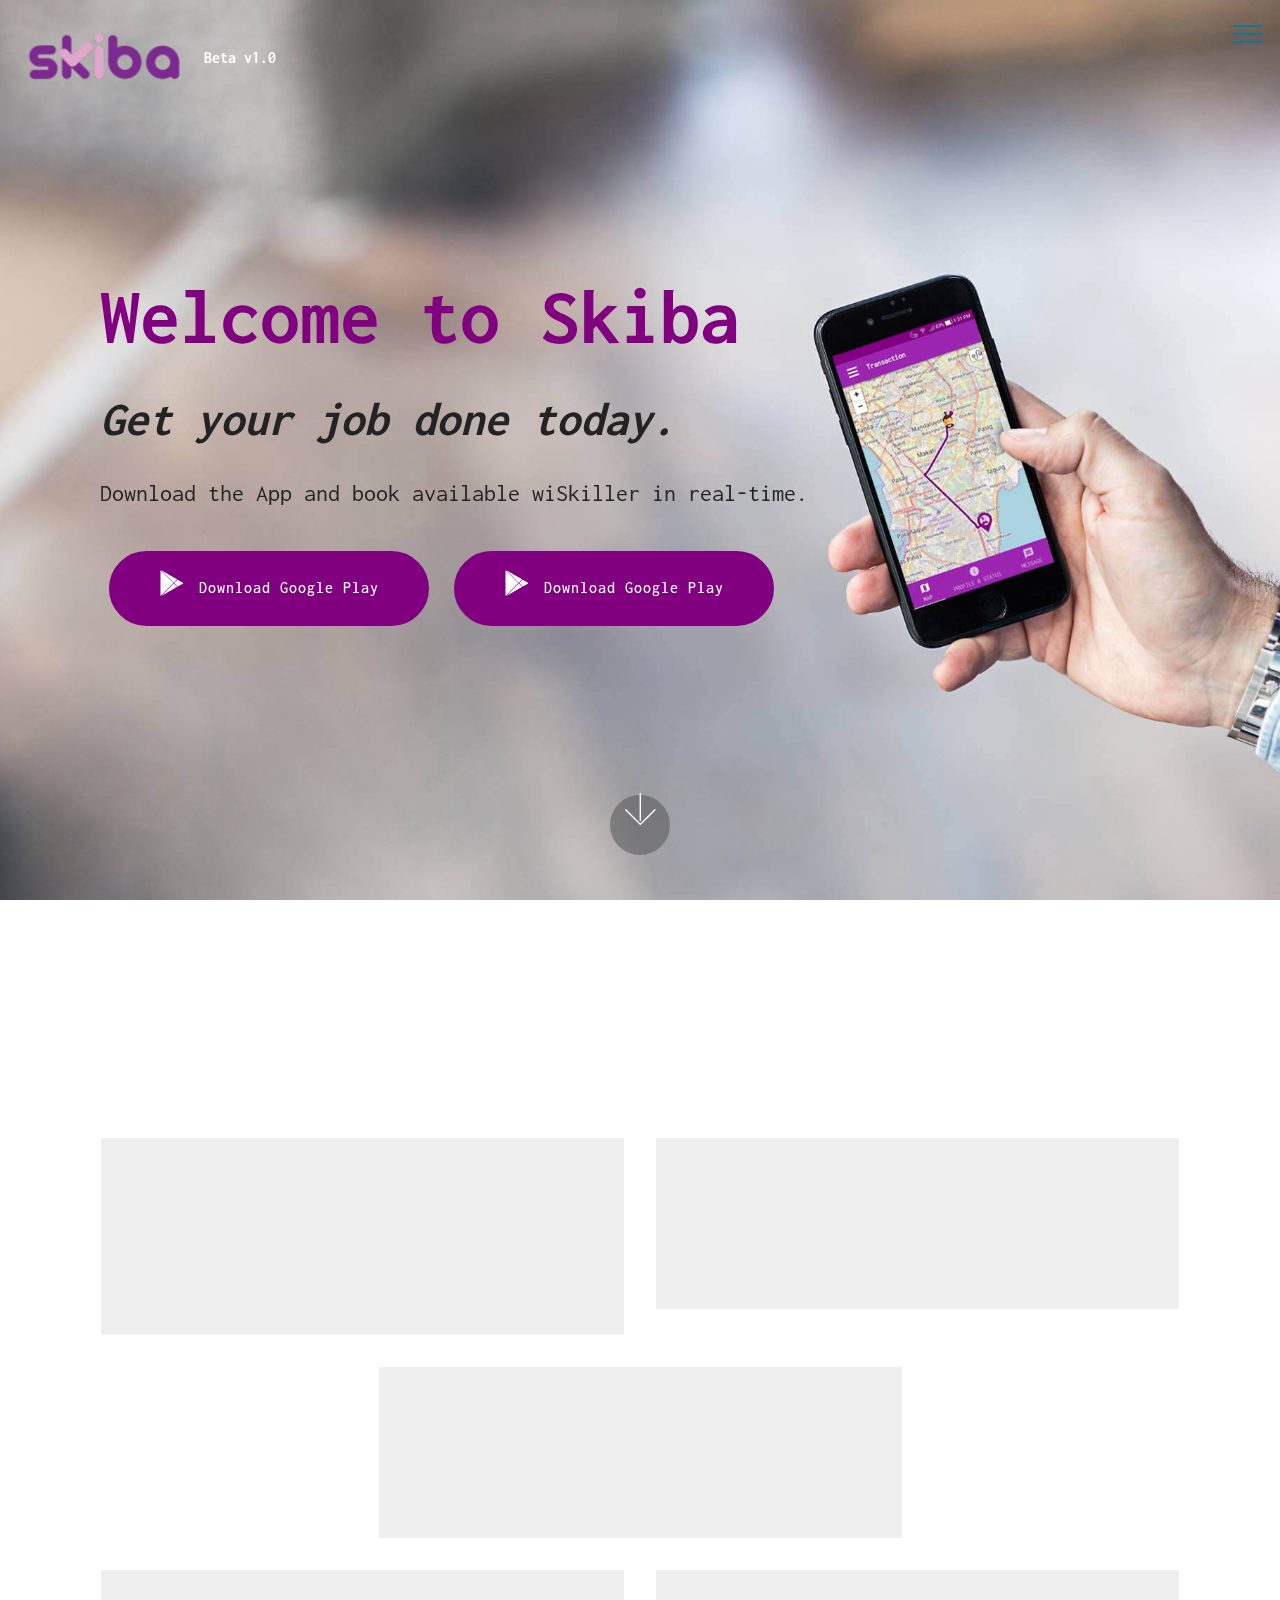
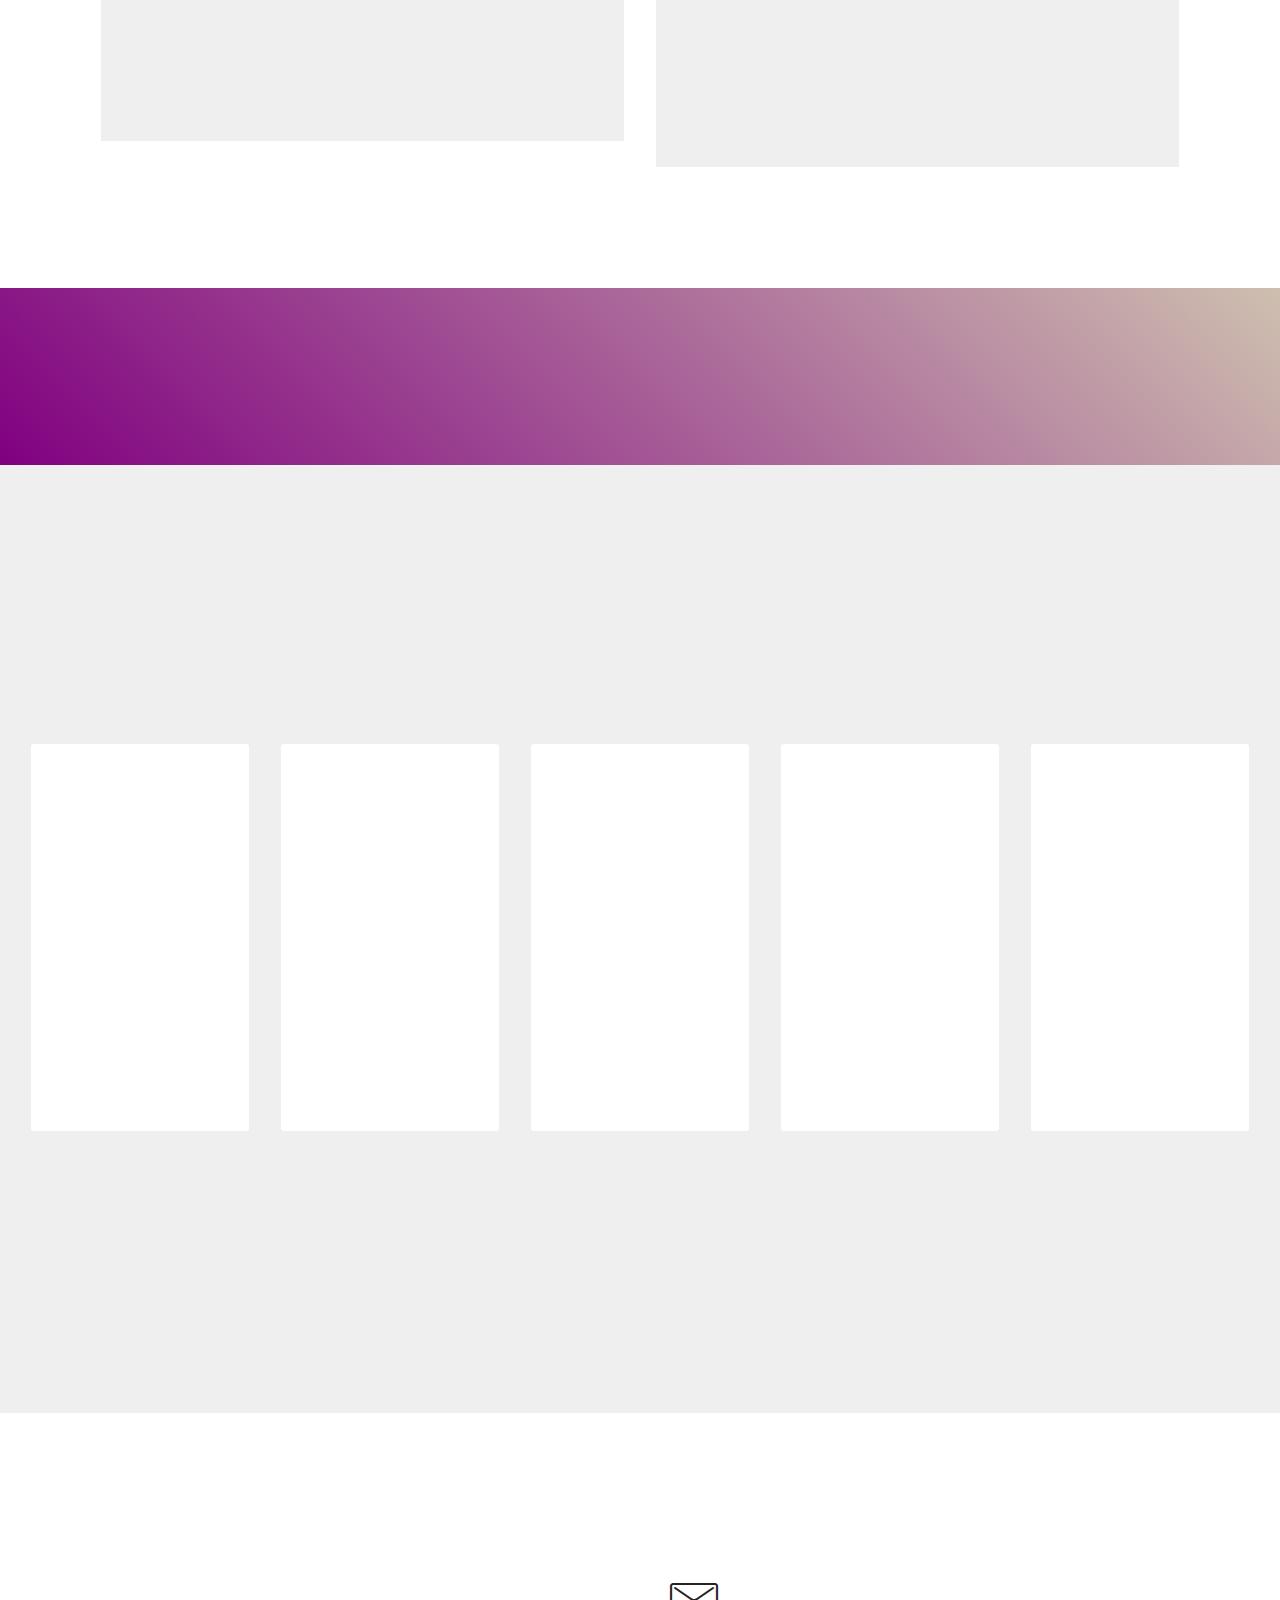
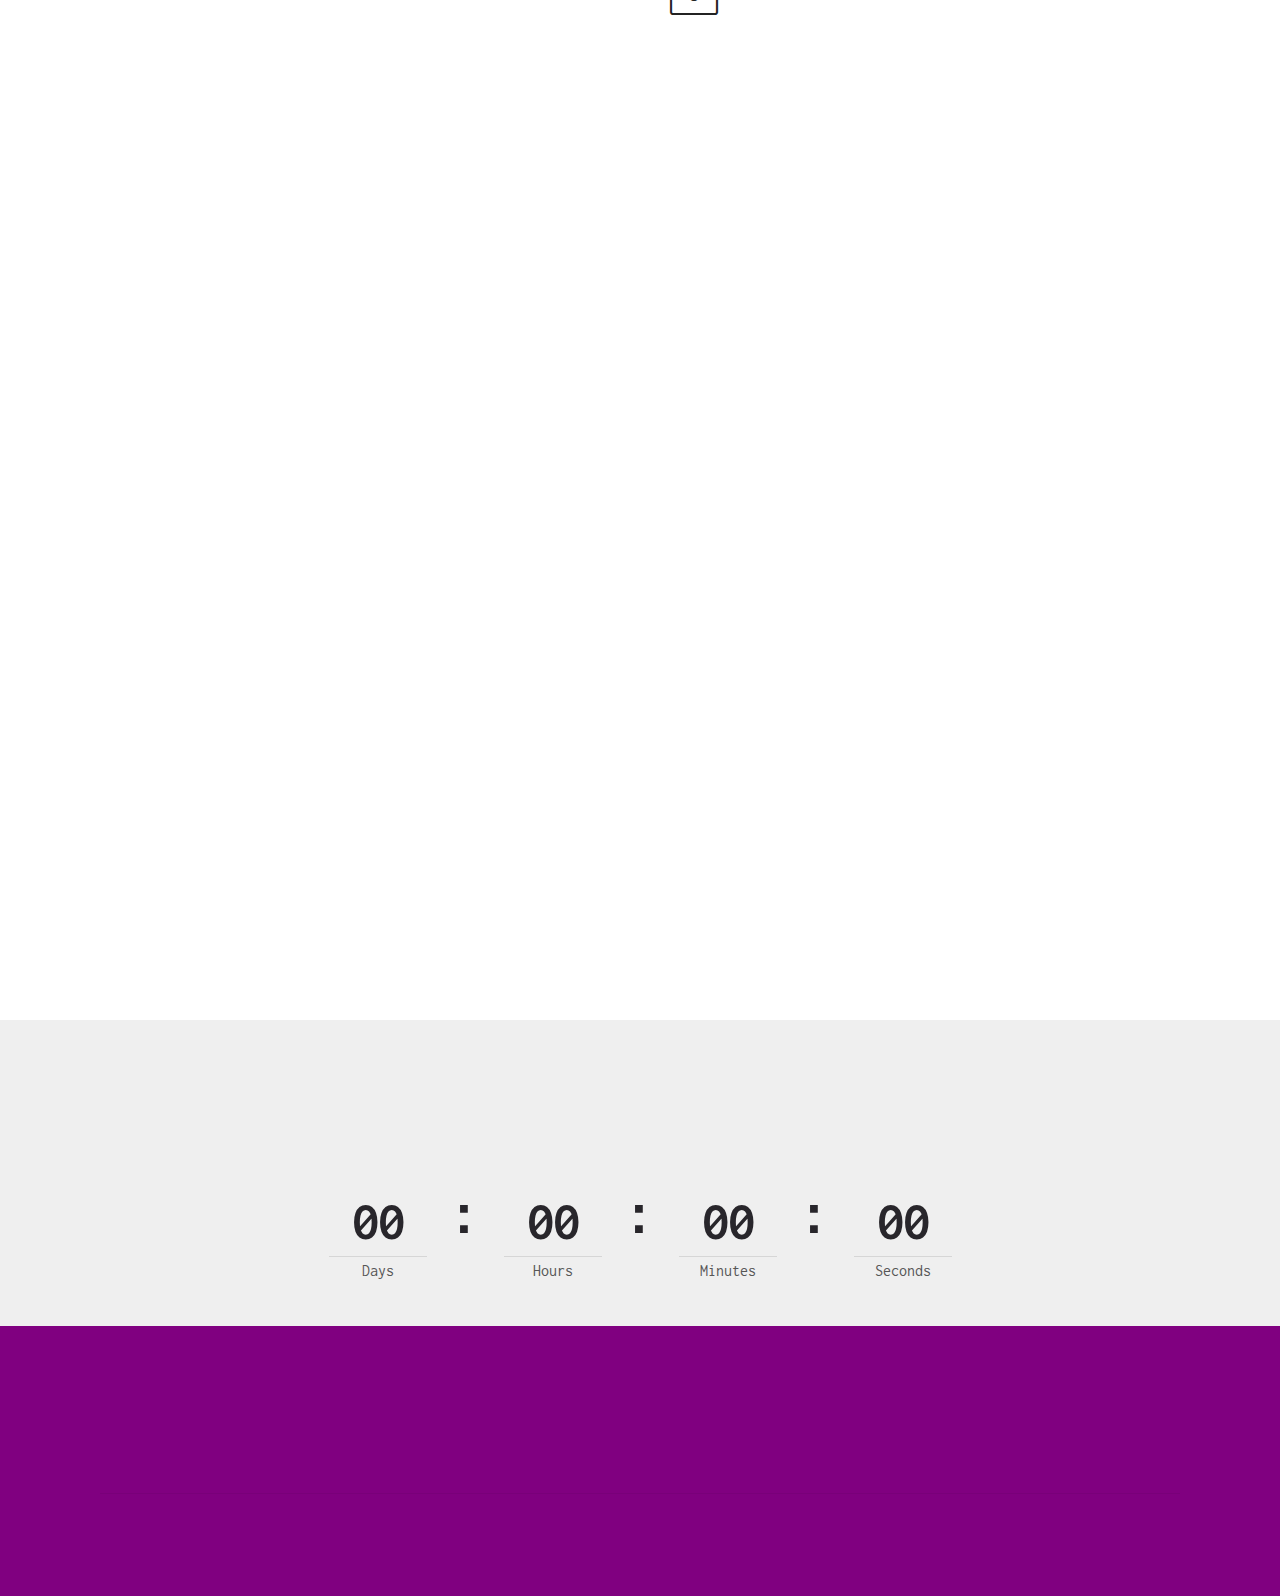
<file: index.html>
<!DOCTYPE html>
<html >
<head>
  <!-- Site made with Mobirise Website Builder v4.8.6, https://mobirise.com -->
  <meta charset="UTF-8">
  <meta http-equiv="X-UA-Compatible" content="IE=edge">
  <meta name="generator" content="Mobirise v4.8.6, mobirise.com">
  <meta name="viewport" content="width=device-width, initial-scale=1, minimum-scale=1">
  <link rel="shortcut icon" href="assets/images/untitled-1-170x96.png" type="image/x-icon">
  <meta name="description" content="">
  <title>Home</title>
  <link rel="stylesheet" href="assets/web/assets/mobirise-icons/mobirise-icons.css">
  <link rel="stylesheet" href="assets/web/assets/mobirise-icons2/mobirise2.css">
  <link rel="stylesheet" href="assets/tether/tether.min.css">
  <link rel="stylesheet" href="assets/bootstrap/css/bootstrap.min.css">
  <link rel="stylesheet" href="assets/bootstrap/css/bootstrap-grid.min.css">
  <link rel="stylesheet" href="assets/bootstrap/css/bootstrap-reboot.min.css">
  <link rel="stylesheet" href="assets/dropdown/css/style.css">
  <link rel="stylesheet" href="assets/animatecss/animate.min.css">
  <link rel="stylesheet" href="assets/socicon/css/styles.css">
  <link rel="stylesheet" href="assets/theme/css/style.css">
  <link rel="stylesheet" href="assets/mobirise/css/mbr-additional.css" type="text/css">
  
  
  
</head>
<body>
  <section class="menu cid-r81gSeunQ3" once="menu" id="menu1-0">

    

    <nav class="navbar navbar-expand beta-menu navbar-dropdown align-items-center navbar-fixed-top collapsed bg-color transparent">
        <button class="navbar-toggler navbar-toggler-right" type="button" data-toggle="collapse" data-target="#navbarSupportedContent" aria-controls="navbarSupportedContent" aria-expanded="false" aria-label="Toggle navigation">
            <div class="hamburger">
                <span></span>
                <span></span>
                <span></span>
                <span></span>
            </div>
        </button>
        <div class="menu-logo">
            <div class="navbar-brand">
                <span class="navbar-logo">
                    <a href="index.html#header9-9">
                         <img src="assets/images/untitled-1-170x96.png" alt="Mobirise" title="" style="height: 6.2rem;">
                    </a>
                </span>
                <span class="navbar-caption-wrap"><a class="navbar-caption text-white display-4" href="https://mobirise.co">
                        Beta v1.0</a></span>
            </div>
        </div>
        <div class="collapse navbar-collapse" id="navbarSupportedContent">
            <ul class="navbar-nav nav-dropdown nav-right" data-app-modern-menu="true"><li class="nav-item"><a class="nav-link link text-white display-4" href="index.html#header9-9"><span class="mobi-mbri mobi-mbri-home mbr-iconfont mbr-iconfont-btn"></span>Home</a></li><li class="nav-item"><a class="nav-link link text-white display-4" href="index.html#content5-j"><span class="mobi-mbri mobi-mbri-question mbr-iconfont mbr-iconfont-btn"></span>Why Skiba</a></li><li class="nav-item"><a class="nav-link link text-white display-4" href="index.html#content5-v"><span class="mbri-touch mbr-iconfont mbr-iconfont-btn"></span>How It Works</a></li><li class="nav-item"><a class="nav-link link text-white display-4" href="index.html#form4-12"><span class="mobi-mbri mobi-mbri-users mbr-iconfont mbr-iconfont-btn"></span>Become Skiba Partner</a></li><li class="nav-item"><a class="nav-link link text-white display-4" href="page3.html#testimonials4-27"><span class="socicon socicon-blogger mbr-iconfont mbr-iconfont-btn"></span>Blog</a></li><li class="nav-item"><a class="nav-link link text-white display-4" href="page2.html#accordion1-21"><span class="mbri-setting mbr-iconfont mbr-iconfont-btn"></span>FAQs</a></li><li class="nav-item"><a class="nav-link link text-white display-4" href="index.html#footer5-25"><span class="mobi-mbri mobi-mbri-info mbr-iconfont mbr-iconfont-btn"></span>About Us</a></li></ul>
            
        </div>
    </nav>
</section>

<section class="engine"><a href="https://mobirise.info/u">bootstrap html templates</a></section><section class="header9 cid-r8oe501uSA mbr-fullscreen mbr-parallax-background" id="header9-9">

    

    

    <div class="container">
        <div class="media-container-column mbr-white col-md-8">
            <h1 class="mbr-section-title align-left mbr-bold pb-3 mbr-fonts-style display-1">Welcome to Skiba</h1>
            <h3 class="mbr-section-subtitle align-left mbr-light pb-3 mbr-fonts-style display-2"><strong>
                Get your job done today.</strong></h3>
            <p class="mbr-text align-left pb-3 mbr-fonts-style display-5">
                Download the App and book available wiSkiller in real-time.
            </p>
            <div class="mbr-section-btn align-left"><a class="btn btn-md btn-primary display-7" href="https://playstore.com"><span class="socicon socicon-play mbr-iconfont mbr-iconfont-btn"></span>Download Google Play</a> <a class="btn btn-md btn-primary display-7" href="https://playstore.com"><span class="socicon socicon-play mbr-iconfont mbr-iconfont-btn"></span>Download Google Play</a></div>
        </div>
    </div>

    <div class="mbr-arrow hidden-sm-down" aria-hidden="true">
        <a href="#next">
            <i class="mbri-down mbr-iconfont"></i>
        </a>
    </div>
</section>

<section class="mbr-section content5 cid-r8orMvmCCY" id="content5-j">

    

    

    <div class="container">
        <div class="media-container-row">
            <div class="title col-12 col-md-8">
                <h2 class="align-center mbr-bold mbr-white pb-3 mbr-fonts-style display-2">
                    Why Skiba</h2>
                
                
                
            </div>
        </div>
    </div>
</section>

<section class="features4 cid-r8opT3ODlZ" id="features4-f">
    
         

    
    <div class="container">
        <div class="media-container-row">
            <div class="card p-3 col-12 col-md-6">
                <div class="card-wrapper media-container-row media-container-row">
                    <div class="card-box">
                        <h4 class="card-title pb-3 mbr-fonts-style display-5">
                            Skiba is Efficiency</h4>
                        <p class="mbr-text mbr-fonts-style display-7">Your Time is important to us. We connect you directly to wiSkiller within your vicinity to get your need done quickly.</p>
                    </div>
                </div>
            </div>

            <div class="card p-3 col-12 col-md-6 col-12 col-md-6">
                <div class="card-wrapper media-container-row">
                    <div class="card-box">
                        <h4 class="card-title pb-3 mbr-fonts-style display-5">
                            Mobile Friendly</h4>
                        <p class="mbr-text mbr-fonts-style display-7">A mobile app that accomodates your need right now as well as at your convenient Dat &amp; Time.</p>
                    </div>
                </div>
            </div>

            

            
        </div>
    </div>
</section>

<section class="features4 cid-r8oqFa2SBn" id="features4-i">
    
         

    
    <div class="container">
        <div class="media-container-row">
            <div class="card p-3 col-12 col-md-6">
                <div class="card-wrapper media-container-row media-container-row">
                    <div class="card-box">
                        <h4 class="card-title pb-3 mbr-fonts-style display-5">
                            Skiba is Trust</h4>
                        <p class="mbr-text mbr-fonts-style display-7">
                            We connect you to professional wiSkillers. Well-trained and duly checked from our Trusted Partners.</p>
                    </div>
                </div>
            </div>

            

            

            
        </div>
    </div>
</section>

<section class="features4 cid-r8oqq2uy3J" id="features4-h">
    
         

    
    <div class="container">
        <div class="media-container-row">
            <div class="card p-3 col-12 col-md-6">
                <div class="card-wrapper media-container-row media-container-row">
                    <div class="card-box">
                        <h4 class="card-title pb-3 mbr-fonts-style display-5">
                            Skiba is Transparency</h4>
                        <p class="mbr-text mbr-fonts-style display-7">
                            What you see is what you get: Right wiSkiller, Affordable costs of service, Exact required Time. That's it.</p>
                    </div>
                </div>
            </div>

            <div class="card p-3 col-12 col-md-6 col-12 col-md-6">
                <div class="card-wrapper media-container-row">
                    <div class="card-box">
                        <h4 class="card-title pb-3 mbr-fonts-style display-5">
                            Skiba is Guess-free</h4>
                        <p class="mbr-text mbr-fonts-style display-7">
                            We don't buy uncertainty. Don't know Who can help you get a service done todat? Guess no more, Find and instantly book the right skilled-person here.</p>
                    </div>
                </div>
            </div>

            

            
        </div>
    </div>
</section>

<section class="mbr-section info1 cid-r8pDo9mhmU" id="info1-29">

    

    
    <div class="container">
        <div class="row justify-content-center content-row">
            <div class="media-container-column title col-12 col-lg-7 col-md-6">
                
                <h2 class="align-left mbr-bold mbr-fonts-style display-2">
                    Skiba is a daily friend right in your pocket!</h2>
            </div>
            <div class="media-container-column col-12 col-lg-3 col-md-4">
                <div class="mbr-section-btn align-right py-4"><a class="btn btn-primary display-7" href="index.html#header9-9"><span class="mobi-mbri mobi-mbri-touch mbr-iconfont mbr-iconfont-btn"></span>GET IT NOW</a></div>
            </div>
        </div>
    </div>
</section>

<section class="mbr-section content5 cid-r8oNIjS0Ue" id="content5-v">

    

    

    <div class="container">
        <div class="media-container-row">
            <div class="title col-12 col-md-8">
                <h2 class="align-center mbr-bold mbr-white pb-3 mbr-fonts-style display-2">
                    How It Works</h2>
                <h3 class="mbr-section-subtitle align-center mbr-light mbr-white pb-3 mbr-fonts-style display-5">Easy and efficient steps. Do the simple Tap</h3>
                
                
            </div>
        </div>
    </div>
</section>

<section class="features17 cid-r8oLQBtCwF" id="features17-u">
    
    

    
    <div class="container-fluid">
        <div class="media-container-row">
            <div class="card p-3 col-12 col-md-6 my-col">
                <div class="card-wrapper">
                    <div class="card-img">
                        <img src="assets/images/43828229-2173975536206604-9023695442440880128-n-676x1202.jpg" alt="Mobirise" title="">
                    </div>
                    <div class="card-box">
                        <h4 class="card-title pb-3 mbr-fonts-style display-5">
                            Select a Service</h4>
                        
                    </div>
                </div>
            </div>

            <div class="card p-3 col-12 col-md-6 my-col">
                <div class="card-wrapper">
                    <div class="card-img">
                        <img src="assets/images/43788780-630501877346750-4614550138843561984-n-676x1202.jpg" alt="Mobirise" title="">
                    </div>
                    <div class="card-box">
                        <h4 class="card-title pb-3 mbr-fonts-style display-5">
                            See nearby Available wiSkillers</h4>
                        
                    </div>
                </div>
            </div>

            <div class="card p-3 col-12 col-md-6 my-col">
                <div class="card-wrapper">
                    <div class="card-img">
                        <img src="assets/images/36923541-1713640868684168-8944384353014644736-n-686x1220.jpg" alt="Mobirise" title="">
                    </div>
                    <div class="card-box">
                        <h4 class="card-title pb-3 mbr-fonts-style display-5">
                            Book your preferred wiSkiller &amp; Pay</h4>
                        
                    </div>
                </div>
            </div>

            <div class="card p-3 col-12 col-md-6 my-col">
                <div class="card-wrapper">
                    <div class="card-img">
                        <img src="assets/images/43719936-304606656802571-3399312953739051008-n-676x1202.jpg" alt="Mobirise" title="">
                    </div>
                    <div class="card-box">
                        <h4 class="card-title pb-3 mbr-fonts-style display-5">
                            wiSkiller arrives &amp; Job done</h4>
                        
                    </div>
                </div>
            </div>
            <div class="card p-3 col-12 col-md-6 my-col">
                <div class="card-wrapper">
                    <div class="card-img">
                        <img src="assets/images/45403623-2200531686836893-1692390897590730752-n-686x1220.jpg" alt="Mobirise" title="">
                    </div>
                    <div class="card-box">
                        <h4 class="card-title pb-3 mbr-fonts-style display-5">
                            Review &amp; Rate the Service</h4>
                        
                    </div>
                </div>
            </div>
            
        </div>
    </div>
</section>

<section class="mbr-section form4 cid-r8oUxnd6o9" id="form4-12">

    

    
    <div class="container">
        <div class="row">
            <div class="col-md-6">
                <div class="google-map"><iframe frameborder="0" style="border:0" src="https://www.google.com/maps/embed/v1/place?key=AIzaSyA0Dx_boXQiwvdz8sJHoYeZNVTdoWONYkU&amp;q=place_id:EkIxMjA5LCAzNzUgU2VuLiBHaWwgSi4gUHV5YXQgQXZlLCBNYWthdGksIE1ldHJvIE1hbmlsYSwgUGhpbGlwcGluZXMiIBoeChYKFAoSCTERFvIAyZczEQgvBGshzT5_EgQxMjA5" allowfullscreen=""></iframe></div>
            </div>
            <div class="col-md-6">
                <h2 class="pb-3 align-left mbr-fonts-style display-2"><strong>
                    Become a Partner</strong></h2>
                <div>
                    <div class="icon-block pb-3">
                        <span class="icon-block__icon">
                            <span class="mbri-letter mbr-iconfont"></span>
                        </span>
                        <h4 class="icon-block__title align-left mbr-fonts-style display-5">
                            Don't hesitate to contact us
                        </h4>
                    </div>
                    <div class="icon-contacts pb-3">
                        
                        <p class="mbr-text align-left mbr-fonts-style display-7">
                            Phone: +639155163100&nbsp;<br>
                            Email: sales@skiba.tech
                        </p>
                    </div>
                </div>
                <div data-form-type="formoid">
                    <div data-form-alert="" hidden="">
                        Thanks for filling out the form!
                    </div>
                    <form class="block mbr-form" action="https://mobirise.com/" method="post" data-form-title="Mobirise Form"><input type="hidden" name="email" data-form-email="true" value="Hk7MZD2VuJzyvziciJ0/R2QVSIRrLYD03ES4VxuMugQb25EeJDL9g7RpUsVeADZLwN80UavjDrqNGPi3ri7aKn62OCjN5V4JEj+4AjBZyVuQozDSpsG3YH0C639d4jjW">
                        <div class="row">
                            <div class="col-md-6 multi-horizontal" data-for="name">
                                <input type="text" class="form-control input" name="name" data-form-field="Name" placeholder="Your Name" required="" id="name-form4-12">
                            </div>
                            <div class="col-md-6 multi-horizontal" data-for="phone">
                                <input type="text" class="form-control input" name="phone" data-form-field="Phone" placeholder="Phone" required="" id="phone-form4-12">
                            </div>
                            <div class="col-md-12" data-for="email">
                                <input type="text" class="form-control input" name="email" data-form-field="Email" placeholder="Email" required="" id="email-form4-12">
                            </div>
                            <div class="col-md-12" data-for="message">
                                <textarea class="form-control input" name="message" rows="3" data-form-field="Message" placeholder="Message" style="resize:none" id="message-form4-12"></textarea>
                            </div>
                            <div class="input-group-btn col-md-12" style="margin-top: 10px;"><button href="" type="submit" class="btn btn-primary btn-form display-4">SEND MESSAGE</button></div>
                        </div>
                    </form>
                </div>
            </div>
        </div>
    </div>
</section>

<section class="clients cid-r8oYntFAQ6" id="clients-14">
      

    
        <div class="container mb-5">
            <div class="media-container-row">
                <div class="col-12 align-center">
                    <h2 class="mbr-section-title pb-3 mbr-fonts-style display-2"><strong>
                        Services</strong></h2>
                    <h3 class="mbr-section-subtitle mbr-light mbr-fonts-style display-5">
                        We welcome service providers in any of the following services to get in touch with us:</h3>
                </div>
            </div>
        </div>

    <div class="container">
        <div class="carousel slide" data-ride="carousel" role="listbox">
            <div class="carousel-inner" data-visible="4">
                
                
                
                
                
            <div class="carousel-item ">
                    <div class="media-container-row">
                        <div class="col-md-12">
                            <div class="wrap-img ">
                                <img src="assets/images/home-cleaning-service-business-design-7095-268-240x240.jpg" class="img-responsive clients-img" alt="" title="">
                            </div>
                        </div>
                    </div>
                </div><div class="carousel-item ">
                    <div class="media-container-row">
                        <div class="col-md-12">
                            <div class="wrap-img ">
                                <img src="assets/images/img-1431-1200x400.jpg" class="img-responsive clients-img" alt="" title="">
                            </div>
                        </div>
                    </div>
                </div><div class="carousel-item ">
                    <div class="media-container-row">
                        <div class="col-md-12">
                            <div class="wrap-img ">
                                <img src="assets/images/download-345x146.png" class="img-responsive clients-img" alt="" title="">
                            </div>
                        </div>
                    </div>
                </div><div class="carousel-item ">
                    <div class="media-container-row">
                        <div class="col-md-12">
                            <div class="wrap-img ">
                                <img src="assets/images/download-235x214.jpg" class="img-responsive clients-img" alt="" title="">
                            </div>
                        </div>
                    </div>
                </div><div class="carousel-item ">
                    <div class="media-container-row">
                        <div class="col-md-12">
                            <div class="wrap-img ">
                                <img src="assets/images/massage-730x330.jpg" class="img-responsive clients-img" alt="" title="">
                            </div>
                        </div>
                    </div>
                </div><div class="carousel-item ">
                    <div class="media-container-row">
                        <div class="col-md-12">
                            <div class="wrap-img ">
                                <img src="assets/images/download-1-269x188.jpg" class="img-responsive clients-img" alt="" title="">
                            </div>
                        </div>
                    </div>
                </div></div>
            <div class="carousel-controls">
                <a data-app-prevent-settings="" class="carousel-control carousel-control-prev" role="button" data-slide="prev">
                    <span aria-hidden="true" class="mbri-left mbr-iconfont"></span>
                    <span class="sr-only">Previous</span>
                </a>
                <a data-app-prevent-settings="" class="carousel-control carousel-control-next" role="button" data-slide="next">
                    <span aria-hidden="true" class="mbri-right mbr-iconfont"></span>
                    <span class="sr-only">Next</span>
                </a>
            </div>
        </div>
    </div>
</section>

<section class="countdown1 cid-r8oSdq6rnp" id="countdown1-z">
    
    
    
    <div class="container ">
        <h2 class="mbr-section-title pb-3 align-center mbr-fonts-style display-2"><strong>
            Launch Date</strong></h2>
        
        
    </div>
    <div class="container countdown-cont align-center">
        <div class="daysCountdown" title="Days"></div>
        <div class="hoursCountdown" title="Hours"></div> 
        <div class="minutesCountdown" title="Minutes"></div> 
        <div class="secondsCountdown" title="Seconds"></div>
        <div class="countdown pt-5 mt-2" data-due-date="2019/01/01"> 
        </div>
    </div>
</section>

<section class="cid-r8pmVLCbs4" id="footer5-25">

    

    

    <div class="container">
        <div class="media-container-row">
            <div class="col-md-3">
                <div class="media-wrap">
                    <a href="https://mobirise.co/">
                       <img src="assets/images/untitled-1-192x108.png" alt="Mobirise" title="">
                    </a>
                </div>
            </div>
            <div class="col-md-9">
                <p class="mbr-text align-right links mbr-fonts-style display-7">Office : 1209, 375 Sen. Gil J. Puyat Ave, Makati, Metro Manila</p><p></p><p>&nbsp;&nbsp;&nbsp;&nbsp;&nbsp;&nbsp;&nbsp;&nbsp;&nbsp;&nbsp;&nbsp;&nbsp;&nbsp;&nbsp;&nbsp;&nbsp;&nbsp;&nbsp;&nbsp;&nbsp;&nbsp;&nbsp;&nbsp;&nbsp;&nbsp;&nbsp;&nbsp;&nbsp;&nbsp;&nbsp;&nbsp;&nbsp;&nbsp;&nbsp;&nbsp;&nbsp;&nbsp;&nbsp;&nbsp;&nbsp;&nbsp;&nbsp;&nbsp;&nbsp;&nbsp;&nbsp;&nbsp;&nbsp;&nbsp;&nbsp;&nbsp;&nbsp;&nbsp;&nbsp;&nbsp;&nbsp;&nbsp;&nbsp;&nbsp;&nbsp;&nbsp;&nbsp;&nbsp;&nbsp;&nbsp;&nbsp;&nbsp;&nbsp;&nbsp;&nbsp;&nbsp;&nbsp;&nbsp;&nbsp;&nbsp;&nbsp;&nbsp;&nbsp;&nbsp;&nbsp;<a href="page2.html" class="text-white">About Us</a>&nbsp; &nbsp;<a href="page1.html" class="text-white"> Who We Are</a>&nbsp; &nbsp; <a href="index.html" class="text-white">Privacy</a>&nbsp; &nbsp; <a href="index.html" class="text-white">Terms &amp; Conditions</a>&nbsp; &nbsp; <a href="page2.html" class="text-white">FAQ</a></p><p></p><p></p>
            </div>
        </div>
        <div class="footer-lower">
            <div class="media-container-row">
                <div class="col-md-12">
                    <hr>
                </div>
            </div>
            <div class="media-container-row mbr-white">
                <div class="col-md-6 copyright">
                    <p class="mbr-text mbr-fonts-style display-7">
                        © Copyright 2018 Skiba - All Rights Reserved
                    </p>
                </div>
                <div class="col-md-6">
                    <div class="social-list align-right">
                        <div class="soc-item">
                            <a href="https://facebook.com" target="_blank">
                                <span class="mbr-iconfont mbr-iconfont-social socicon-facebook socicon" style="color: rgb(255, 255, 255); fill: rgb(255, 255, 255);"></span>
                            </a>
                        </div>
                        <div class="soc-item">
                            <a href="https://www.instagram.com" target="_blank">
                                <span class="mbr-iconfont mbr-iconfont-social socicon-instagram socicon" style="color: rgb(255, 255, 255); fill: rgb(255, 255, 255);"></span>
                            </a>
                        </div>
                        <div class="soc-item">
                            <a href="https://www.twitter.com" target="_blank">
                                <span class="mbr-iconfont mbr-iconfont-social socicon-twitter socicon" style="color: rgb(255, 255, 255); fill: rgb(255, 255, 255);"></span>
                            </a>
                        </div>
                        <div class="soc-item">
                            <a href="https://linkedln.com" target="_blank">
                                <span class="mbr-iconfont mbr-iconfont-social socicon-linkedin socicon" style="color: rgb(255, 255, 255); fill: rgb(255, 255, 255);"></span>
                            </a>
                        </div>
                        
                        
                    </div>
                </div>
            </div>
        </div>
    </div>
</section>


  <script src="assets/web/assets/jquery/jquery.min.js"></script>
  <script src="assets/popper/popper.min.js"></script>
  <script src="assets/tether/tether.min.js"></script>
  <script src="assets/bootstrap/js/bootstrap.min.js"></script>
  <script src="assets/dropdown/js/script.min.js"></script>
  <script src="assets/touchswipe/jquery.touch-swipe.min.js"></script>
  <script src="assets/viewportchecker/jquery.viewportchecker.js"></script>
  <script src="assets/parallax/jarallax.min.js"></script>
  <script src="assets/bootstrapcarouselswipe/bootstrap-carousel-swipe.js"></script>
  <script src="assets/mbr-clients-slider/mbr-clients-slider.js"></script>
  <script src="assets/countdown/jquery.countdown.min.js"></script>
  <script src="assets/smoothscroll/smooth-scroll.js"></script>
  <script src="assets/theme/js/script.js"></script>
  <script src="assets/formoid/formoid.min.js"></script>
  
  
 <div id="scrollToTop" class="scrollToTop mbr-arrow-up"><a style="text-align: center;"><i></i></a></div>
    <input name="animation" type="hidden">
  </body>
</html>
</file>
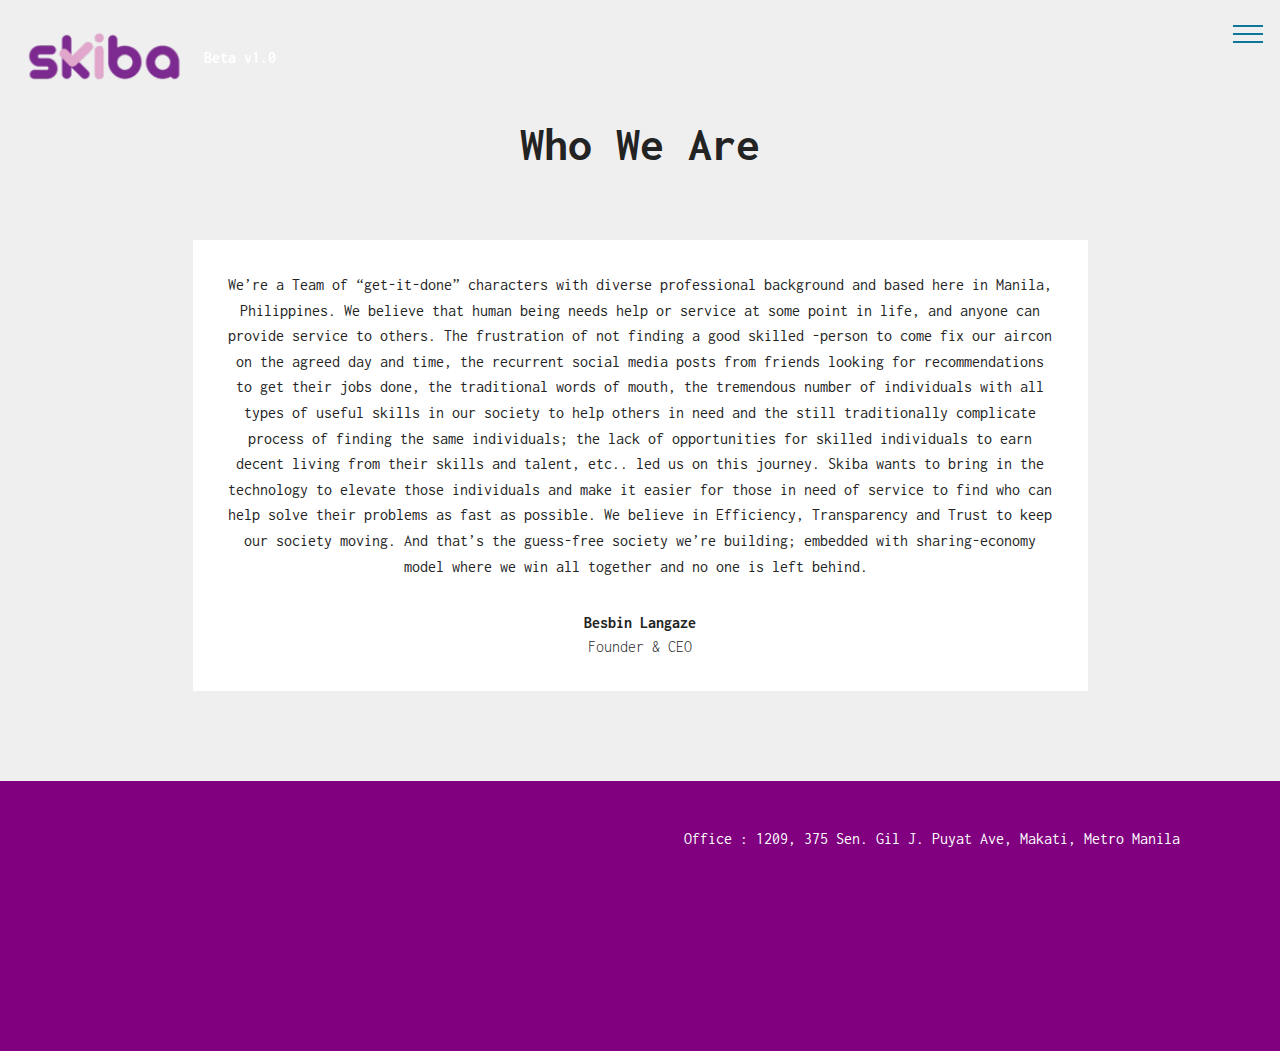
<file: page1.html>
<!DOCTYPE html>
<html >
<head>
  <!-- Site made with Mobirise Website Builder v4.8.6, https://mobirise.com -->
  <meta charset="UTF-8">
  <meta http-equiv="X-UA-Compatible" content="IE=edge">
  <meta name="generator" content="Mobirise v4.8.6, mobirise.com">
  <meta name="viewport" content="width=device-width, initial-scale=1, minimum-scale=1">
  <link rel="shortcut icon" href="assets/images/untitled-1-170x96.png" type="image/x-icon">
  <meta name="description" content="Web Page Maker Description">
  <title>WhoWeAre</title>
  <link rel="stylesheet" href="assets/web/assets/mobirise-icons2/mobirise2.css">
  <link rel="stylesheet" href="assets/web/assets/mobirise-icons/mobirise-icons.css">
  <link rel="stylesheet" href="assets/tether/tether.min.css">
  <link rel="stylesheet" href="assets/bootstrap/css/bootstrap.min.css">
  <link rel="stylesheet" href="assets/bootstrap/css/bootstrap-grid.min.css">
  <link rel="stylesheet" href="assets/bootstrap/css/bootstrap-reboot.min.css">
  <link rel="stylesheet" href="assets/socicon/css/styles.css">
  <link rel="stylesheet" href="assets/animatecss/animate.min.css">
  <link rel="stylesheet" href="assets/dropdown/css/style.css">
  <link rel="stylesheet" href="assets/theme/css/style.css">
  <link rel="stylesheet" href="assets/mobirise/css/mbr-additional.css" type="text/css">
  
  
  
</head>
<body>
  <section class="menu cid-r81gSeunQ3" once="menu" id="menu1-1s">

    

    <nav class="navbar navbar-expand beta-menu navbar-dropdown align-items-center navbar-fixed-top collapsed bg-color transparent">
        <button class="navbar-toggler navbar-toggler-right" type="button" data-toggle="collapse" data-target="#navbarSupportedContent" aria-controls="navbarSupportedContent" aria-expanded="false" aria-label="Toggle navigation">
            <div class="hamburger">
                <span></span>
                <span></span>
                <span></span>
                <span></span>
            </div>
        </button>
        <div class="menu-logo">
            <div class="navbar-brand">
                <span class="navbar-logo">
                    <a href="index.html#header9-9">
                         <img src="assets/images/untitled-1-170x96.png" alt="Mobirise" title="" style="height: 6.2rem;">
                    </a>
                </span>
                <span class="navbar-caption-wrap"><a class="navbar-caption text-white display-4" href="https://mobirise.co">
                        Beta v1.0</a></span>
            </div>
        </div>
        <div class="collapse navbar-collapse" id="navbarSupportedContent">
            <ul class="navbar-nav nav-dropdown nav-right" data-app-modern-menu="true"><li class="nav-item"><a class="nav-link link text-white display-4" href="index.html#header9-9"><span class="mobi-mbri mobi-mbri-home mbr-iconfont mbr-iconfont-btn"></span>Home</a></li><li class="nav-item"><a class="nav-link link text-white display-4" href="index.html#content5-j"><span class="mobi-mbri mobi-mbri-question mbr-iconfont mbr-iconfont-btn"></span>Why Skiba</a></li><li class="nav-item"><a class="nav-link link text-white display-4" href="index.html#content5-v"><span class="mbri-touch mbr-iconfont mbr-iconfont-btn"></span>How It Works</a></li><li class="nav-item"><a class="nav-link link text-white display-4" href="index.html#form4-12"><span class="mobi-mbri mobi-mbri-users mbr-iconfont mbr-iconfont-btn"></span>Become Skiba Partner</a></li><li class="nav-item"><a class="nav-link link text-white display-4" href="page3.html#testimonials4-27"><span class="socicon socicon-blogger mbr-iconfont mbr-iconfont-btn"></span>Blog</a></li><li class="nav-item"><a class="nav-link link text-white display-4" href="page2.html#accordion1-21"><span class="mbri-setting mbr-iconfont mbr-iconfont-btn"></span>FAQs</a></li><li class="nav-item"><a class="nav-link link text-white display-4" href="index.html#footer5-25"><span class="mobi-mbri mobi-mbri-info mbr-iconfont mbr-iconfont-btn"></span>About Us</a></li></ul>
            
        </div>
    </nav>
</section>

<section class="engine"><a href="https://mobirise.info/q">responsive site templates</a></section><section class="testimonials5 cid-r8pbUrc7W3" id="testimonials5-1y">

    

    
    <div class="container">
        <div class="media-container-row">
            <div class="title col-12 align-center">
                <h2 class="pb-3 mbr-fonts-style display-2"><strong>
                    Who We Are</strong></h2>
                
            </div>
        </div>
    </div>

    <div class="container">
        <div class="media-container-column">
            

            
        <div class="mbr-testimonial align-center col-12 col-md-10">
                <div class="panel-item">
                    <div class="card-block">
                        
                        <p class="mbr-text mbr-fonts-style mbr-white display-7">We’re a Team of “get-it-done” characters with diverse professional background and based here in  Manila, Philippines. We believe that human being needs help or service at some point in life, and anyone can provide service to others. The frustration of not finding a good skilled -person to come fix our aircon on the agreed day and time, the recurrent social media posts from friends looking for recommendations to get their jobs done, the traditional words of mouth, the tremendous number of individuals with all types of useful skills in our society to help others in need and the still traditionally complicate process of finding the same individuals; the lack of opportunities for skilled individuals to earn decent living from their skills and talent, etc.. led us on this journey. Skiba wants to bring in the technology to elevate those individuals and make it easier for those  in need of service to find who can help solve their problems as fast as possible. We believe in Efficiency, Transparency and Trust to keep our society moving. And that’s the guess-free society we’re building; embedded with sharing-economy model where we win all together and no one is left behind.&nbsp;</p>
                    </div>
                    <div class="card-footer">
                        <div class="mbr-author-name mbr-bold mbr-fonts-style mbr-white display-7">
                             Besbin Langaze</div>
                        <small class="mbr-author-desc mbr-italic mbr-light mbr-fonts-style mbr-white display-7">
                               Founder &amp; CEO</small>
                    </div>
                </div>
            </div></div>
    </div>   
</section>

<section class="cid-r8pKYIfl23" id="footer5-2e">

    

    

    <div class="container">
        <div class="media-container-row">
            <div class="col-md-3">
                <div class="media-wrap">
                    <a href="https://mobirise.co/">
                       <img src="assets/images/untitled-1-192x108.png" alt="Mobirise" title="">
                    </a>
                </div>
            </div>
            <div class="col-md-9">
                <p class="mbr-text align-right links mbr-fonts-style display-7">Office : 1209, 375 Sen. Gil J. Puyat Ave, Makati, Metro Manila</p><p></p><p>&nbsp;&nbsp;&nbsp;&nbsp;&nbsp;&nbsp;&nbsp;&nbsp;&nbsp;&nbsp;&nbsp;&nbsp;&nbsp;&nbsp;&nbsp;&nbsp;&nbsp;&nbsp;&nbsp;&nbsp;&nbsp;&nbsp;&nbsp;&nbsp;&nbsp;&nbsp;&nbsp;&nbsp;&nbsp;&nbsp;&nbsp;&nbsp;&nbsp;&nbsp;&nbsp;&nbsp;&nbsp;&nbsp;&nbsp;&nbsp;&nbsp;&nbsp;&nbsp;&nbsp;&nbsp;&nbsp;&nbsp;&nbsp;&nbsp;&nbsp;&nbsp;&nbsp;&nbsp;&nbsp;&nbsp;&nbsp;&nbsp;&nbsp;&nbsp;&nbsp;&nbsp;&nbsp;&nbsp;&nbsp;&nbsp;&nbsp;&nbsp;&nbsp;&nbsp;&nbsp;&nbsp;&nbsp;&nbsp;&nbsp;&nbsp;&nbsp;&nbsp;&nbsp;&nbsp;&nbsp;<a href="index.html#content5-j" class="text-white">About Us&nbsp;</a> &nbsp;<a href="page1.html" class="text-white"> Who We Are</a>&nbsp; &nbsp; <a href="index.html" class="text-white">Privacy</a>&nbsp; &nbsp; <a href="index.html" class="text-white">Terms &amp; Conditions</a>&nbsp; &nbsp; <a href="page2.html" class="text-white">FAQ</a></p><p></p><p></p>
            </div>
        </div>
        <div class="footer-lower">
            <div class="media-container-row">
                <div class="col-md-12">
                    <hr>
                </div>
            </div>
            <div class="media-container-row mbr-white">
                <div class="col-md-6 copyright">
                    <p class="mbr-text mbr-fonts-style display-7">
                        © Copyright 2018 Skiba - All Rights Reserved
                    </p>
                </div>
                <div class="col-md-6">
                    <div class="social-list align-right">
                        <div class="soc-item">
                            <a href="https://facebook.com" target="_blank">
                                <span class="mbr-iconfont mbr-iconfont-social socicon-facebook socicon" style="color: rgb(255, 255, 255); fill: rgb(255, 255, 255);"></span>
                            </a>
                        </div>
                        <div class="soc-item">
                            <a href="https://www.instagram.com" target="_blank">
                                <span class="mbr-iconfont mbr-iconfont-social socicon-instagram socicon" style="color: rgb(255, 255, 255); fill: rgb(255, 255, 255);"></span>
                            </a>
                        </div>
                        <div class="soc-item">
                            <a href="https://www.twitter.com" target="_blank">
                                <span class="mbr-iconfont mbr-iconfont-social socicon-twitter socicon" style="color: rgb(255, 255, 255); fill: rgb(255, 255, 255);"></span>
                            </a>
                        </div>
                        <div class="soc-item">
                            <a href="https://linkedln.com" target="_blank">
                                <span class="mbr-iconfont mbr-iconfont-social socicon-linkedin socicon" style="color: rgb(255, 255, 255); fill: rgb(255, 255, 255);"></span>
                            </a>
                        </div>
                        
                        
                    </div>
                </div>
            </div>
        </div>
    </div>
</section>


  <script src="assets/web/assets/jquery/jquery.min.js"></script>
  <script src="assets/popper/popper.min.js"></script>
  <script src="assets/tether/tether.min.js"></script>
  <script src="assets/bootstrap/js/bootstrap.min.js"></script>
  <script src="assets/touchswipe/jquery.touch-swipe.min.js"></script>
  <script src="assets/viewportchecker/jquery.viewportchecker.js"></script>
  <script src="assets/smoothscroll/smooth-scroll.js"></script>
  <script src="assets/dropdown/js/script.min.js"></script>
  <script src="assets/theme/js/script.js"></script>
  
  
 <div id="scrollToTop" class="scrollToTop mbr-arrow-up"><a style="text-align: center;"><i></i></a></div>
    <input name="animation" type="hidden">
  </body>
</html>
</file>
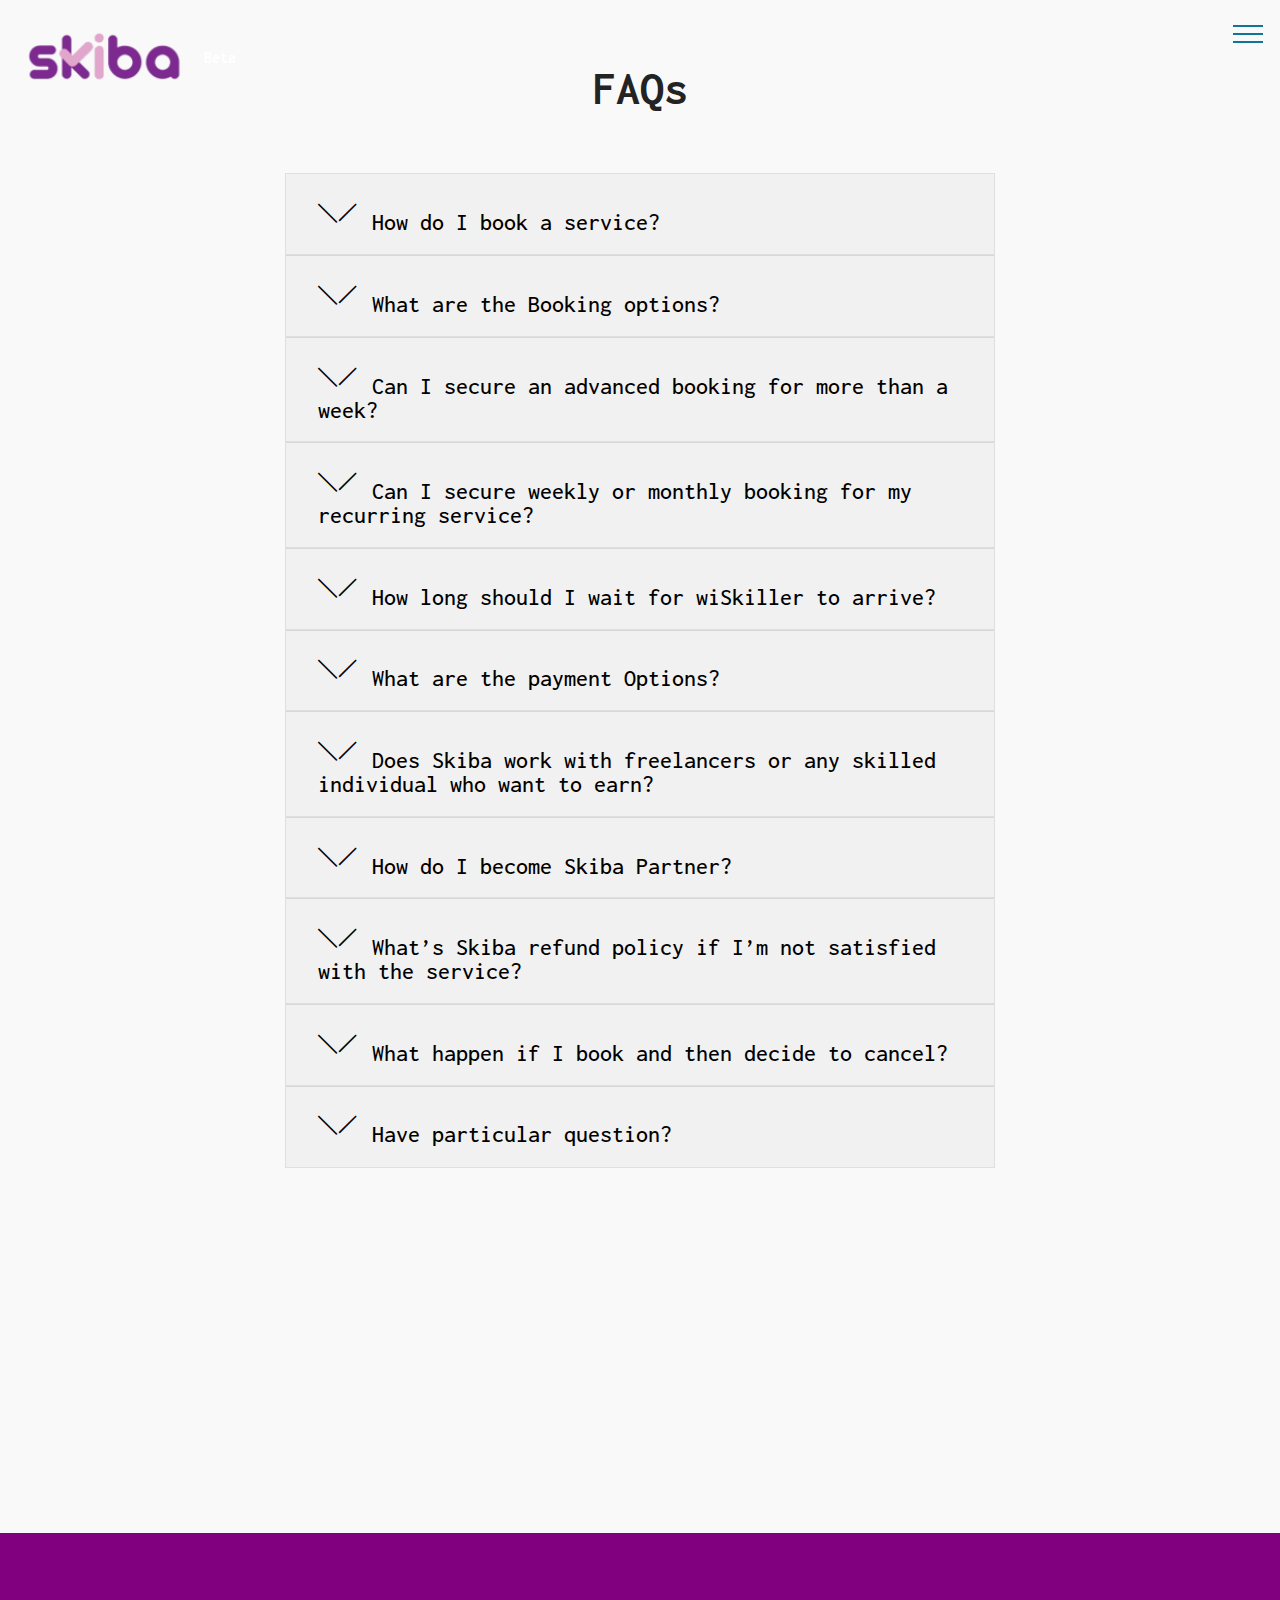
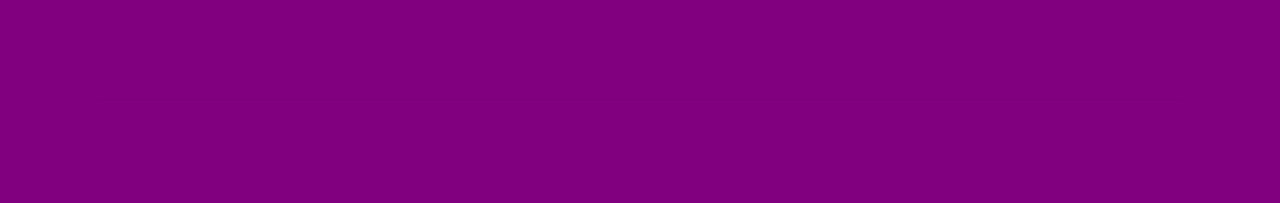
<file: page2.html>
<!DOCTYPE html>
<html >
<head>
  <!-- Site made with Mobirise Website Builder v4.8.6, https://mobirise.com -->
  <meta charset="UTF-8">
  <meta http-equiv="X-UA-Compatible" content="IE=edge">
  <meta name="generator" content="Mobirise v4.8.6, mobirise.com">
  <meta name="viewport" content="width=device-width, initial-scale=1, minimum-scale=1">
  <link rel="shortcut icon" href="assets/images/untitled-1-170x96.png" type="image/x-icon">
  <meta name="description" content="Website Generator Description">
  <title>FAQ</title>
  <link rel="stylesheet" href="assets/web/assets/mobirise-icons2/mobirise2.css">
  <link rel="stylesheet" href="assets/web/assets/mobirise-icons/mobirise-icons.css">
  <link rel="stylesheet" href="assets/tether/tether.min.css">
  <link rel="stylesheet" href="assets/bootstrap/css/bootstrap.min.css">
  <link rel="stylesheet" href="assets/bootstrap/css/bootstrap-grid.min.css">
  <link rel="stylesheet" href="assets/bootstrap/css/bootstrap-reboot.min.css">
  <link rel="stylesheet" href="assets/dropdown/css/style.css">
  <link rel="stylesheet" href="assets/socicon/css/styles.css">
  <link rel="stylesheet" href="assets/animatecss/animate.min.css">
  <link rel="stylesheet" href="assets/theme/css/style.css">
  <link rel="stylesheet" href="assets/mobirise/css/mbr-additional.css" type="text/css">
  
  
  
</head>
<body>
  <section class="menu cid-r81gSeunQ3" once="menu" id="menu1-20">

    

    <nav class="navbar navbar-expand beta-menu navbar-dropdown align-items-center navbar-fixed-top collapsed bg-color transparent">
        <button class="navbar-toggler navbar-toggler-right" type="button" data-toggle="collapse" data-target="#navbarSupportedContent" aria-controls="navbarSupportedContent" aria-expanded="false" aria-label="Toggle navigation">
            <div class="hamburger">
                <span></span>
                <span></span>
                <span></span>
                <span></span>
            </div>
        </button>
        <div class="menu-logo">
            <div class="navbar-brand">
                <span class="navbar-logo">
                    <a href="index.html#header9-9">
                         <img src="assets/images/untitled-1-170x96.png" alt="Mobirise" title="" style="height: 6.2rem;">
                    </a>
                </span>
                <span class="navbar-caption-wrap"><a class="navbar-caption text-white display-4" href="https://mobirise.co">
                        Beta</a></span>
            </div>
        </div>
        <div class="collapse navbar-collapse" id="navbarSupportedContent">
            <ul class="navbar-nav nav-dropdown nav-right" data-app-modern-menu="true"><li class="nav-item"><a class="nav-link link text-white display-4" href="index.html#header9-9"><span class="mobi-mbri mobi-mbri-home mbr-iconfont mbr-iconfont-btn"></span>Home</a></li><li class="nav-item"><a class="nav-link link text-white display-4" href="index.html#content5-j"><span class="mobi-mbri mobi-mbri-question mbr-iconfont mbr-iconfont-btn"></span>Why Skiba</a></li><li class="nav-item"><a class="nav-link link text-white display-4" href="index.html#content5-v"><span class="mbri-touch mbr-iconfont mbr-iconfont-btn"></span>How It Works</a></li><li class="nav-item"><a class="nav-link link text-white display-4" href="index.html#form4-12"><span class="mobi-mbri mobi-mbri-users mbr-iconfont mbr-iconfont-btn"></span>Become Skiba Partner</a></li><li class="nav-item"><a class="nav-link link text-white display-4" href="page3.html#testimonials4-27"><span class="socicon socicon-blogger mbr-iconfont mbr-iconfont-btn"></span>Blog</a></li><li class="nav-item"><a class="nav-link link text-white display-4" href="page2.html#accordion1-21"><span class="mbri-setting mbr-iconfont mbr-iconfont-btn"></span>FAQs</a></li><li class="nav-item"><a class="nav-link link text-white display-4" href="index.html#footer5-25"><span class="mobi-mbri mobi-mbri-info mbr-iconfont mbr-iconfont-btn"></span>About Us</a></li></ul>
            
        </div>
    </nav>
</section>

<section class="engine"><a href="https://mobirise.info/k">develop your own website</a></section><section class="accordion1 cid-r8peMy9sHE" id="accordion1-21">

    

    
    <div class="container">
        <div class="media-container-row">
            <div class="col-12 col-md-8">
                <div class="section-head text-center space30">
                    <h2 class="mbr-section-title pb-5 mbr-fonts-style display-2"><strong>
                        FAQs</strong></h2>
                </div>
                <div class="clearfix"></div>
                <div id="bootstrap-accordion_17" class="panel-group accordionStyles accordion" role="tablist" aria-multiselectable="true">
                    <div class="card">
                        <div class="card-header" role="tab" id="headingOne">
                            <a role="button" class="panel-title collapsed text-black" data-toggle="collapse" data-core="" href="#collapse1_17" aria-expanded="false" aria-controls="collapse1">
                                <h4 class="mbr-fonts-style display-5">
                                    <span class="sign mbr-iconfont mbri-arrow-down inactive"></span>How do I book a service?</h4>
                            </a>
                        </div>
                        <div id="collapse1_17" class="panel-collapse noScroll collapse " role="tabpanel" aria-labelledby="headingOne" data-parent="#bootstrap-accordion_17">
                            <div class="panel-body p-4">
                                <p class="mbr-fonts-style panel-text display-7">See “How It Works” section. Download the App and sign up with your email and phone contact. Select a service, See
available wiSkillers on the map -for real-time booking. Or click “Book On-schedule” button to see the list of wiSkillers. View
<br>as many profiles as you want and book the right one of your choice. Pay before wiSkiller goes to you.</p>
                            </div>
                        </div>
                    </div>
                    <div class="card">
                        <div class="card-header" role="tab" id="headingTwo">
                            <a role="button" class="collapsed panel-title text-black" data-toggle="collapse" data-core="" href="#collapse2_17" aria-expanded="false" aria-controls="collapse2">
                                <h4 class="mbr-fonts-style display-5">
                                    <span class="sign mbr-iconfont mbri-arrow-down inactive"></span>What are the Booking options?</h4>
                            </a>
                            
                        </div>
                        <div id="collapse2_17" class="panel-collapse noScroll collapse" role="tabpanel" aria-labelledby="headingTwo" data-parent="#bootstrap-accordion_17">
                            <div class="panel-body p-4">
                                <p class="mbr-fonts-style panel-text display-7">Skiba gives you two booking options: Real-time booking when you want your service done right now. And On-schedule
booking when you want your service done in the nearer future date.</p>
                            </div>
                        </div>
                    </div>
                    <div class="card">
                        <div class="card-header" role="tab" id="headingThree">
                            <a role="button" class="collapsed text-black panel-title" data-toggle="collapse" data-core="" href="#collapse3_17" aria-expanded="false" aria-controls="collapse3">
                                <h4 class="mbr-fonts-style display-5">
                                    <span class="sign mbr-iconfont mbri-arrow-down inactive"></span>Can I secure an advanced booking for more than a week?</h4>
                            </a>
                        </div>
                        <div id="collapse3_17" class="panel-collapse noScroll collapse" role="tabpanel" aria-labelledby="headingThree" data-parent="#bootstrap-accordion_17">
                            <div class="panel-body p-4">
                                <p class="mbr-fonts-style panel-text display-7">No. Our policy limits the On-schedule booking to 3 days only. Upon booking, your service has to be rendered in the next 3 →
days, not beyond that.</p>
                            </div>
                        </div>
                    </div>
                    <div class="card">
                        <div class="card-header" role="tab" id="headingFour">
                            <a role="button" class="collapsed panel-title text-black" data-toggle="collapse" data-core="" href="#collapse4_17" aria-expanded="false" aria-controls="collapse4">
                                <h4 class="mbr-fonts-style display-5">
                                    <span class="sign mbr-iconfont mbri-arrow-down inactive"></span>Can I secure weekly or monthly booking for my recurring service?</h4>
                            </a> 
                        </div>
                        <div id="collapse4_17" class="panel-collapse noScroll collapse" role="tabpanel" aria-labelledby="headingFour" data-parent="#bootstrap-accordion_17">
                            <div class="panel-body p-4">
                                <p class="mbr-fonts-style panel-text display-7">No unfortunately. Skiba doesn’t allow it as of the moment. We want to service you as soon as possible. Please come back and book a service anytime you want it and get it done fast.</p>
                            </div>
                        </div>
                    </div>
                    <div class="card">
                        <div class="card-header" role="tab" id="headingFive">
                            <a role="button" class="collapsed panel-title text-black" data-toggle="collapse" data-core="" href="#collapse5_17" aria-expanded="false" aria-controls="collapse5">
                                <h4 class="mbr-fonts-style display-5">
                                    <span class="sign mbr-iconfont mbri-arrow-down inactive"></span>How long should I wait for wiSkiller to arrive?</h4>
                            </a>
                        </div>
                        <div id="collapse5_17" class="panel-collapse noScroll collapse" role="tabpanel" aria-labelledby="headingFive" data-parent="#bootstrap-accordion_17">
                            <div class="panel-body p-4">
                                <p class="mbr-fonts-style panel-text display-7">Our policy for wiSkillers is to be at your desire location in 45 min upon booking completion for real-time booking. And at
the exact time of your choice for advanced booking.</p>
                            </div>
                        </div>
                    </div>
                    <div class="card">
                        <div class="card-header" role="tab" id="headingSix">
                            <a role="button" class="collapsed panel-title text-black" data-toggle="collapse" data-core="" href="#collapse6_17" aria-expanded="false" aria-controls="collapse6">
                                <h4 class="mbr-fonts-style display-5">
                                    <span class="sign mbr-iconfont mbri-arrow-down inactive"></span>What are the payment Options?</h4>
                            </a>
                        </div>
                        <div id="collapse6_17" class="panel-collapse noScroll collapse" role="tabpanel" aria-labelledby="headingSix" data-parent="#bootstrap-accordion_17">
                            <div class="panel-body p-4">
                                <p class="mbr-fonts-style panel-text display-7">We accept two payment options: online payment (credit cards, e-Wallet) and cash on delivery. See “How It Works”
section</p>
                            </div>
                        </div>
                    </div>
                    <div class="card">
                        <div class="card-header" role="tab" id="headingSeven">
                            <a role="button" class="collapsed panel-title text-black" data-toggle="collapse" data-core="" href="#collapse7_17" aria-expanded="false" aria-controls="collapse7">
                                <h4 class="mbr-fonts-style display-5">
                                    <span class="sign mbr-iconfont mbri-arrow-down inactive"></span>Does Skiba work with freelancers or any skilled individual who want to earn?</h4>
                            </a>
                        </div>
                        <div id="collapse7_17" class="panel-collapse noScroll collapse" role="tabpanel" aria-labelledby="headingSeven" data-parent="#bootstrap-accordion_17">
                            <div class="panel-body p-4">
                                <p class="mbr-fonts-style panel-text display-7">For the moment, no. We only accept wiSkillers from Trusted Partners. But we’ll be open to that option in the future.</p>
                            </div>
                        </div>
                    </div>
                    <div class="card">
                        <div class="card-header" role="tab" id="headingEight">
                            <a role="button" class="collapsed panel-title text-black" data-toggle="collapse" data-core="" href="#collapse8_17" aria-expanded="false" aria-controls="collapse8">
                                <h4 class="mbr-fonts-style display-5">
                                    <span class="sign mbr-iconfont mbri-arrow-down inactive"></span>How do I become Skiba Partner?</h4>
                            </a>
                        </div>
                        <div id="collapse8_17" class="panel-collapse noScroll collapse" role="tabpanel" aria-labelledby="headingEight" data-parent="#bootstrap-accordion_17">
                            <div class="panel-body p-4">
                                <p class="mbr-fonts-style panel-text display-7">Simple, just click the hyperlink here on our website and fill out the form. We’ll get back to you within the day. Also stay tune on our Pressroom (Blog) where we regularly post about Services and Partners we’re looking for.
                                </p>
                            </div>
                        </div>
                    </div>
                    <div class="card">
                        <div class="card-header" role="tab" id="headingNine">
                            <a role="button" class="collapsed panel-title text-black" data-toggle="collapse" data-core="" href="#collapse9_17" aria-expanded="false" aria-controls="collapse9">
                                <h4 class="mbr-fonts-style display-5">
                                    <span class="sign mbr-iconfont mbri-arrow-down inactive"></span>What’s Skiba refund policy if I’m not satisfied with the service?</h4>
                            </a>
                        </div>
                        <div id="collapse9_17" class="panel-collapse noScroll collapse" role="tabpanel" aria-labelledby="headingNine" data-parent="#bootstrap-accordion_17">
                            <div class="panel-body p-4">
                                <p class="mbr-fonts-style panel-text display-7">Unfortunately we don’t refund once wiSkiller has been at your service. We advise you to be always there and make sure your service is done.
                                </p>
                            </div>
                        </div>
                    </div>
                    <div class="card">
                        <div class="card-header" role="tab" id="headingten">
                            <a role="button" class="collapsed panel-title text-black" data-toggle="collapse" data-core="" href="#collapse10_17" aria-expanded="false" aria-controls="collapse10">
                                <h4 class="mbr-fonts-style display-5">
                                    <span class="sign mbr-iconfont mbri-arrow-down inactive"></span>What happen if I book and then decide to cancel? </h4>
                            </a>
                        </div>
                        <div id="collapse10_17" class="panel-collapse noScroll collapse" role="tabpanel" aria-labelledby="headingten" data-parent="#bootstrap-accordion_17">
                            <div class="panel-body p-4">
                                <p class="mbr-fonts-style panel-text display-7">Your booking is a commitment and an obligation for us to service you. We simple don’’t encourage cancellation and therefore we don’t refund you once booking has been accepted by wiSkiller. However you may re-schedule it at no cost
                                </p>
                            </div>
                        </div>
                    </div>
                    <div class="card">
                        <div class="card-header" role="tab" id="headingeleven">
                            <a role="button" class="collapsed panel-title text-black" data-toggle="collapse" data-core="" href="#collapse11_17" aria-expanded="false" aria-controls="collapse11">
                                <h4 class="mbr-fonts-style display-5">
                                    <span class="sign mbr-iconfont mbri-arrow-down inactive"></span>Have particular question?
                                </h4>
                            </a>
                        </div>
                        <div id="collapse11_17" class="panel-collapse noScroll collapse" role="tabpanel" aria-labelledby="headingeleven" data-parent="#bootstrap-accordion_17">
                            <div class="panel-body p-4">
                                <p class="mbr-fonts-style panel-text display-7">Please contact us: sales@skiba.tech or reach out on Facebook, Twitter, Instagram, LinkedIn.
                                </p>
                            </div>
                        </div>
                    </div>
                </div>
            </div>
        </div>
    </div>
</section>

<section class="mbr-section article content12 cid-r8pHL8iOJJ" id="content12-2b">
     

    <div class="container">
        <div class="media-container-row">
            <div class="mbr-text counter-container col-12 col-md-8 mbr-fonts-style display-5">
                <ul>
                    <li><strong>wiSkiller</strong>&nbsp;- skilled person registered on Skiba and ready
to go get the job done.</li>
                    <li><strong>wiRequester</strong>&nbsp;- Customer in need of service and looking
 for wiSkiller.</li>
                </ul>
            </div>
        </div>
    </div>
</section>

<section class="cid-r8pKVf60Qw" id="footer5-2d">

    

    

    <div class="container">
        <div class="media-container-row">
            <div class="col-md-3">
                <div class="media-wrap">
                    <a href="https://mobirise.co/">
                       <img src="assets/images/untitled-1-192x108.png" alt="Mobirise" title="">
                    </a>
                </div>
            </div>
            <div class="col-md-9">
                <p class="mbr-text align-right links mbr-fonts-style display-7">Office : 1209, 375 Sen. Gil J. Puyat Ave, Makati, Metro Manila</p><p></p><p>&nbsp;&nbsp;&nbsp;&nbsp;&nbsp;&nbsp;&nbsp;&nbsp;&nbsp;&nbsp;&nbsp;&nbsp;&nbsp;&nbsp;&nbsp;&nbsp;&nbsp;&nbsp;&nbsp;&nbsp;&nbsp;&nbsp;&nbsp;&nbsp;&nbsp;&nbsp;&nbsp;&nbsp;&nbsp;&nbsp;&nbsp;&nbsp;&nbsp;&nbsp;&nbsp;&nbsp;&nbsp;&nbsp;&nbsp;&nbsp;&nbsp;&nbsp;&nbsp;&nbsp;&nbsp;&nbsp;&nbsp;&nbsp;&nbsp;&nbsp;&nbsp;&nbsp;&nbsp;&nbsp;&nbsp;&nbsp;&nbsp;&nbsp;&nbsp;&nbsp;&nbsp;&nbsp;&nbsp;&nbsp;&nbsp;&nbsp;&nbsp;&nbsp;&nbsp;&nbsp;&nbsp;&nbsp;&nbsp;&nbsp;&nbsp;&nbsp;&nbsp;&nbsp;&nbsp;&nbsp;<a href="page2.html" class="text-white">About Us</a>&nbsp; &nbsp;<a href="page1.html" class="text-white"> Who We Are</a>&nbsp; &nbsp; <a href="index.html" class="text-white">Privacy</a>&nbsp; &nbsp; <a href="index.html" class="text-white">Terms &amp; Conditions</a>&nbsp; &nbsp; <a href="page2.html" class="text-white">FAQ</a></p><p></p><p></p>
            </div>
        </div>
        <div class="footer-lower">
            <div class="media-container-row">
                <div class="col-md-12">
                    <hr>
                </div>
            </div>
            <div class="media-container-row mbr-white">
                <div class="col-md-6 copyright">
                    <p class="mbr-text mbr-fonts-style display-7">
                        © Copyright 2018 Skiba - All Rights Reserved
                    </p>
                </div>
                <div class="col-md-6">
                    <div class="social-list align-right">
                        <div class="soc-item">
                            <a href="https://facebook.com" target="_blank">
                                <span class="mbr-iconfont mbr-iconfont-social socicon-facebook socicon" style="color: rgb(255, 255, 255); fill: rgb(255, 255, 255);"></span>
                            </a>
                        </div>
                        <div class="soc-item">
                            <a href="https://www.instagram.com" target="_blank">
                                <span class="mbr-iconfont mbr-iconfont-social socicon-instagram socicon" style="color: rgb(255, 255, 255); fill: rgb(255, 255, 255);"></span>
                            </a>
                        </div>
                        <div class="soc-item">
                            <a href="https://www.twitter.com" target="_blank">
                                <span class="mbr-iconfont mbr-iconfont-social socicon-twitter socicon" style="color: rgb(255, 255, 255); fill: rgb(255, 255, 255);"></span>
                            </a>
                        </div>
                        <div class="soc-item">
                            <a href="https://linkedln.com" target="_blank">
                                <span class="mbr-iconfont mbr-iconfont-social socicon-linkedin socicon" style="color: rgb(255, 255, 255); fill: rgb(255, 255, 255);"></span>
                            </a>
                        </div>
                        
                        
                    </div>
                </div>
            </div>
        </div>
    </div>
</section>


  <script src="assets/web/assets/jquery/jquery.min.js"></script>
  <script src="assets/popper/popper.min.js"></script>
  <script src="assets/tether/tether.min.js"></script>
  <script src="assets/bootstrap/js/bootstrap.min.js"></script>
  <script src="assets/dropdown/js/script.min.js"></script>
  <script src="assets/viewportchecker/jquery.viewportchecker.js"></script>
  <script src="assets/mbr-switch-arrow/mbr-switch-arrow.js"></script>
  <script src="assets/smoothscroll/smooth-scroll.js"></script>
  <script src="assets/touchswipe/jquery.touch-swipe.min.js"></script>
  <script src="assets/theme/js/script.js"></script>
  
  
  <input name="animation" type="hidden">
  </body>
</html>
</file>
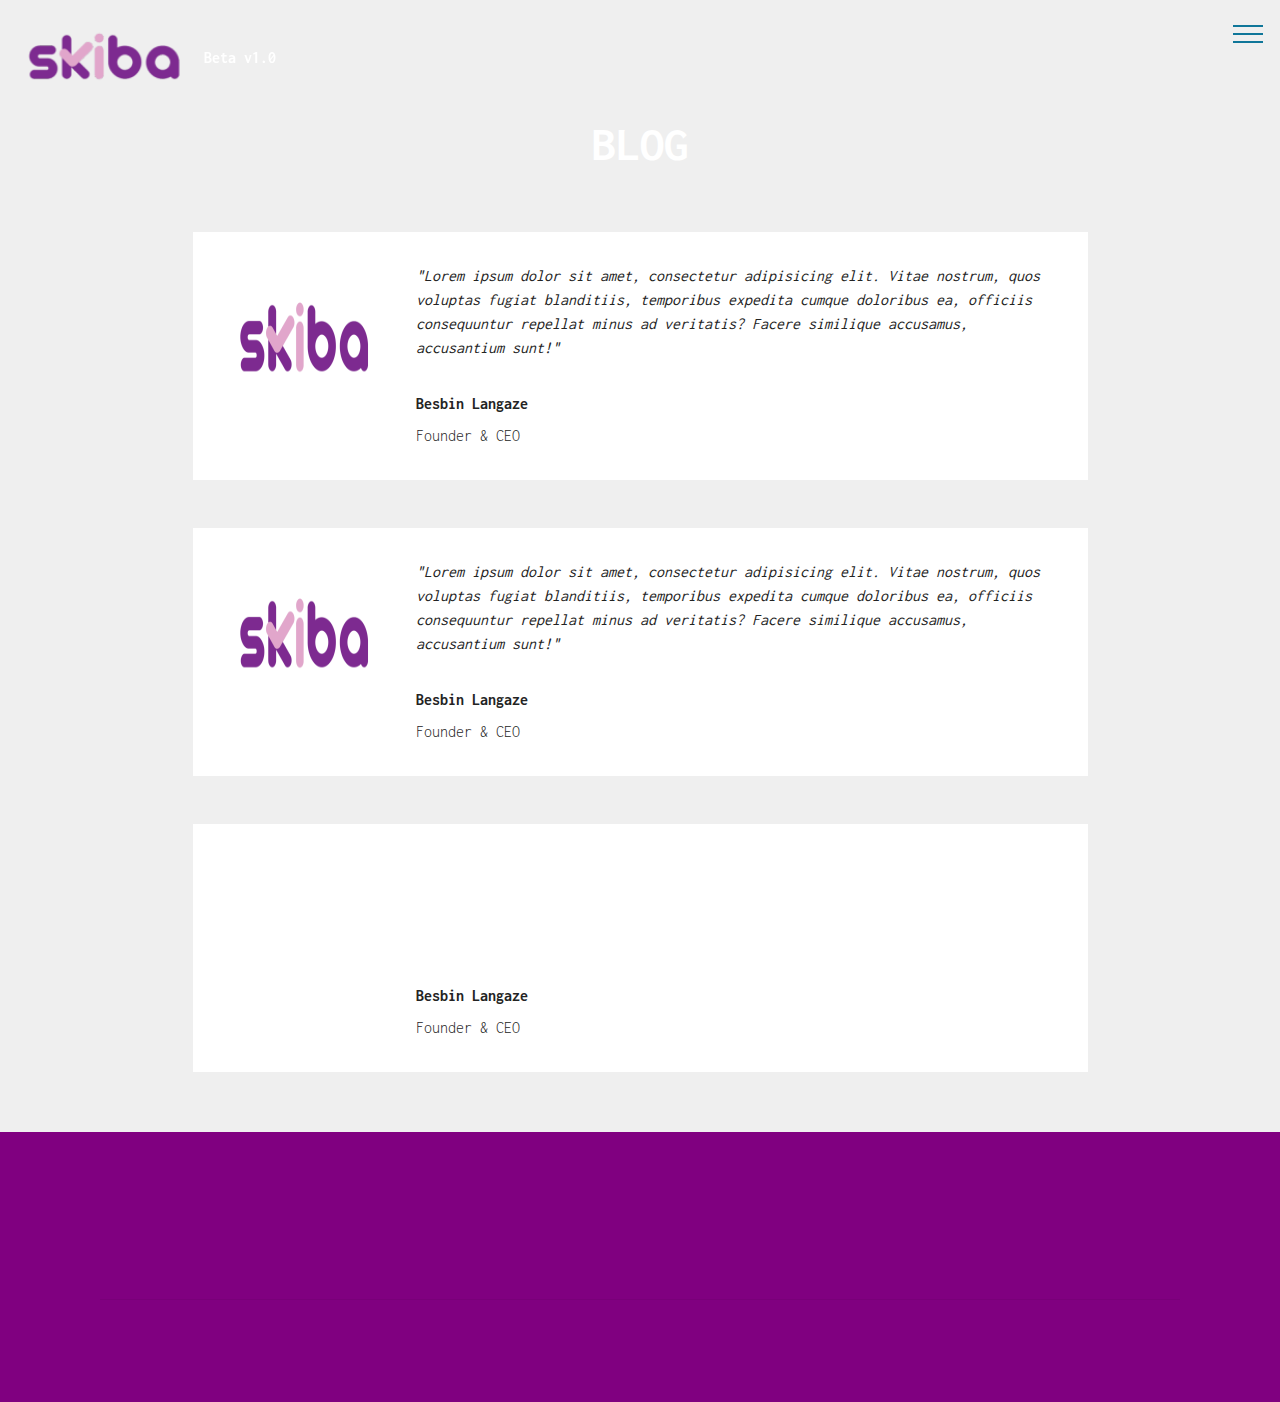
<file: page3.html>
<!DOCTYPE html>
<html >
<head>
  <!-- Site made with Mobirise Website Builder v4.8.6, https://mobirise.com -->
  <meta charset="UTF-8">
  <meta http-equiv="X-UA-Compatible" content="IE=edge">
  <meta name="generator" content="Mobirise v4.8.6, mobirise.com">
  <meta name="viewport" content="width=device-width, initial-scale=1, minimum-scale=1">
  <link rel="shortcut icon" href="assets/images/untitled-1-170x96.png" type="image/x-icon">
  <meta name="description" content="Web Site Builder Description">
  <title>Blog</title>
  <link rel="stylesheet" href="assets/web/assets/mobirise-icons2/mobirise2.css">
  <link rel="stylesheet" href="assets/web/assets/mobirise-icons/mobirise-icons.css">
  <link rel="stylesheet" href="assets/tether/tether.min.css">
  <link rel="stylesheet" href="assets/bootstrap/css/bootstrap.min.css">
  <link rel="stylesheet" href="assets/bootstrap/css/bootstrap-grid.min.css">
  <link rel="stylesheet" href="assets/bootstrap/css/bootstrap-reboot.min.css">
  <link rel="stylesheet" href="assets/socicon/css/styles.css">
  <link rel="stylesheet" href="assets/animatecss/animate.min.css">
  <link rel="stylesheet" href="assets/dropdown/css/style.css">
  <link rel="stylesheet" href="assets/theme/css/style.css">
  <link rel="stylesheet" href="assets/mobirise/css/mbr-additional.css" type="text/css">
  
  
  
</head>
<body>
  <section class="menu cid-r81gSeunQ3" once="menu" id="menu1-26">

    

    <nav class="navbar navbar-expand beta-menu navbar-dropdown align-items-center navbar-fixed-top collapsed bg-color transparent">
        <button class="navbar-toggler navbar-toggler-right" type="button" data-toggle="collapse" data-target="#navbarSupportedContent" aria-controls="navbarSupportedContent" aria-expanded="false" aria-label="Toggle navigation">
            <div class="hamburger">
                <span></span>
                <span></span>
                <span></span>
                <span></span>
            </div>
        </button>
        <div class="menu-logo">
            <div class="navbar-brand">
                <span class="navbar-logo">
                    <a href="index.html#header9-9">
                         <img src="assets/images/untitled-1-170x96.png" alt="Mobirise" title="" style="height: 6.2rem;">
                    </a>
                </span>
                <span class="navbar-caption-wrap"><a class="navbar-caption text-white display-4" href="https://mobirise.co">
                        Beta v1.0</a></span>
            </div>
        </div>
        <div class="collapse navbar-collapse" id="navbarSupportedContent">
            <ul class="navbar-nav nav-dropdown nav-right" data-app-modern-menu="true"><li class="nav-item"><a class="nav-link link text-white display-4" href="index.html#header9-9"><span class="mobi-mbri mobi-mbri-home mbr-iconfont mbr-iconfont-btn"></span>Home</a></li><li class="nav-item"><a class="nav-link link text-white display-4" href="index.html#content5-j"><span class="mobi-mbri mobi-mbri-question mbr-iconfont mbr-iconfont-btn"></span>Why Skiba</a></li><li class="nav-item"><a class="nav-link link text-white display-4" href="index.html#content5-v"><span class="mbri-touch mbr-iconfont mbr-iconfont-btn"></span>How It Works</a></li><li class="nav-item"><a class="nav-link link text-white display-4" href="index.html#form4-12"><span class="mobi-mbri mobi-mbri-users mbr-iconfont mbr-iconfont-btn"></span>Become Skiba Partner</a></li><li class="nav-item"><a class="nav-link link text-white display-4" href="page3.html#testimonials4-27"><span class="socicon socicon-blogger mbr-iconfont mbr-iconfont-btn"></span>Blog</a></li><li class="nav-item"><a class="nav-link link text-white display-4" href="page2.html#accordion1-21"><span class="mbri-setting mbr-iconfont mbr-iconfont-btn"></span>FAQs</a></li><li class="nav-item"><a class="nav-link link text-white display-4" href="index.html#footer5-25"><span class="mobi-mbri mobi-mbri-info mbr-iconfont mbr-iconfont-btn"></span>About Us</a></li></ul>
            
        </div>
    </nav>
</section>

<section class="engine"><a href="https://mobirise.info/c">free site builder</a></section><section class="testimonials4 cid-r8pycQtKii" id="testimonials4-27">

  

  
  <div class="container">
    <h2 class="pb-3 mbr-fonts-style mbr-white align-center display-2"><strong>
        BLOG</strong></h2>
    
    <div class="col-md-10 testimonials-container"> 
      

      
    <div class="testimonials-item">
        <div class="user row">
          <div class="col-lg-3 col-md-4">
            <div class="user_image">
              <img src="assets/images/untitled-1-300x169.png" alt="" title="">
            </div>
          </div>
          <div class="testimonials-caption col-lg-9 col-md-8">
            <div class="user_text ">
              <p class="mbr-fonts-style  display-7">
                 <em>"Lorem ipsum dolor sit amet, consectetur adipisicing elit. Vitae nostrum, quos voluptas fugiat blanditiis, temporibus expedita cumque doloribus ea, officiis consequuntur repellat minus ad veritatis? Facere similique accusamus, accusantium sunt!"</em>
              </p>
            </div>
            <div class="user_name mbr-bold mbr-fonts-style align-left pt-3 display-7">
                 Besbin Langaze</div>
            <div class="user_desk mbr-light mbr-fonts-style align-left pt-2 display-7">
                 Founder &amp; CEO</div>
          </div>
        </div>
      </div><div class="testimonials-item">
        <div class="user row">
          <div class="col-lg-3 col-md-4">
            <div class="user_image">
              <img src="assets/images/untitled-1-300x169.png" alt="" title="">
            </div>
          </div>
          <div class="testimonials-caption col-lg-9 col-md-8">
            <div class="user_text ">
              <p class="mbr-fonts-style  display-7">
                 <em>"Lorem ipsum dolor sit amet, consectetur adipisicing elit. Vitae nostrum, quos voluptas fugiat blanditiis, temporibus expedita cumque doloribus ea, officiis consequuntur repellat minus ad veritatis? Facere similique accusamus, accusantium sunt!"</em>
              </p>
            </div>
            <div class="user_name mbr-bold mbr-fonts-style align-left pt-3 display-7">Besbin Langaze</div>
            <div class="user_desk mbr-light mbr-fonts-style align-left pt-2 display-7">
                 Founder &amp; CEO</div>
          </div>
        </div>
      </div><div class="testimonials-item">
        <div class="user row">
          <div class="col-lg-3 col-md-4">
            <div class="user_image">
              <img src="assets/images/untitled-1-300x169.png" alt="" title="">
            </div>
          </div>
          <div class="testimonials-caption col-lg-9 col-md-8">
            <div class="user_text ">
              <p class="mbr-fonts-style  display-7">
                 <em>"Lorem ipsum dolor sit amet, consectetur adipisicing elit. Vitae nostrum, quos voluptas fugiat blanditiis, temporibus expedita cumque doloribus ea, officiis consequuntur repellat minus ad veritatis? Facere similique accusamus, accusantium sunt!"</em>
              </p>
            </div>
            <div class="user_name mbr-bold mbr-fonts-style align-left pt-3 display-7">Besbin Langaze</div>
            <div class="user_desk mbr-light mbr-fonts-style align-left pt-2 display-7">
                 Founder &amp; CEO</div>
          </div>
        </div>
      </div></div>
  </div>
</section>

<section class="cid-r8pKFMJf7I" id="footer5-2c">

    

    

    <div class="container">
        <div class="media-container-row">
            <div class="col-md-3">
                <div class="media-wrap">
                    <a href="https://mobirise.co/">
                       <img src="assets/images/untitled-1-192x108.png" alt="Mobirise" title="">
                    </a>
                </div>
            </div>
            <div class="col-md-9">
                <p class="mbr-text align-right links mbr-fonts-style display-7">Office : 1209, 375 Sen. Gil J. Puyat Ave, Makati, Metro Manila</p><p></p><p>&nbsp;&nbsp;&nbsp;&nbsp;&nbsp;&nbsp;&nbsp;&nbsp;&nbsp;&nbsp;&nbsp;&nbsp;&nbsp;&nbsp;&nbsp;&nbsp;&nbsp;&nbsp;&nbsp;&nbsp;&nbsp;&nbsp;&nbsp;&nbsp;&nbsp;&nbsp;&nbsp;&nbsp;&nbsp;&nbsp;&nbsp;&nbsp;&nbsp;&nbsp;&nbsp;&nbsp;&nbsp;&nbsp;&nbsp;&nbsp;&nbsp;&nbsp;&nbsp;&nbsp;&nbsp;&nbsp;&nbsp;&nbsp;&nbsp;&nbsp;&nbsp;&nbsp;&nbsp;&nbsp;&nbsp;&nbsp;&nbsp;&nbsp;&nbsp;&nbsp;&nbsp;&nbsp;&nbsp;&nbsp;&nbsp;&nbsp;&nbsp;&nbsp;&nbsp;&nbsp;&nbsp;&nbsp;&nbsp;&nbsp;&nbsp;&nbsp;&nbsp;&nbsp;&nbsp;&nbsp;<a href="page2.html" class="text-white">About Us</a>&nbsp; &nbsp;<a href="page1.html" class="text-white"> Who We Are</a>&nbsp; &nbsp; <a href="index.html" class="text-white">Privacy</a>&nbsp; &nbsp; <a href="index.html" class="text-white">Terms &amp; Conditions</a>&nbsp; &nbsp; <a href="page2.html" class="text-white">FAQ</a></p><p></p><p></p>
            </div>
        </div>
        <div class="footer-lower">
            <div class="media-container-row">
                <div class="col-md-12">
                    <hr>
                </div>
            </div>
            <div class="media-container-row mbr-white">
                <div class="col-md-6 copyright">
                    <p class="mbr-text mbr-fonts-style display-7">
                        © Copyright 2018 Skiba - All Rights Reserved
                    </p>
                </div>
                <div class="col-md-6">
                    <div class="social-list align-right">
                        <div class="soc-item">
                            <a href="https://facebook.com" target="_blank">
                                <span class="mbr-iconfont mbr-iconfont-social socicon-facebook socicon" style="color: rgb(255, 255, 255); fill: rgb(255, 255, 255);"></span>
                            </a>
                        </div>
                        <div class="soc-item">
                            <a href="https://www.instagram.com" target="_blank">
                                <span class="mbr-iconfont mbr-iconfont-social socicon-instagram socicon" style="color: rgb(255, 255, 255); fill: rgb(255, 255, 255);"></span>
                            </a>
                        </div>
                        <div class="soc-item">
                            <a href="https://www.twitter.com" target="_blank">
                                <span class="mbr-iconfont mbr-iconfont-social socicon-twitter socicon" style="color: rgb(255, 255, 255); fill: rgb(255, 255, 255);"></span>
                            </a>
                        </div>
                        <div class="soc-item">
                            <a href="https://linkedln.com" target="_blank">
                                <span class="mbr-iconfont mbr-iconfont-social socicon-linkedin socicon" style="color: rgb(255, 255, 255); fill: rgb(255, 255, 255);"></span>
                            </a>
                        </div>
                        
                        
                    </div>
                </div>
            </div>
        </div>
    </div>
</section>


  <script src="assets/web/assets/jquery/jquery.min.js"></script>
  <script src="assets/popper/popper.min.js"></script>
  <script src="assets/tether/tether.min.js"></script>
  <script src="assets/bootstrap/js/bootstrap.min.js"></script>
  <script src="assets/touchswipe/jquery.touch-swipe.min.js"></script>
  <script src="assets/viewportchecker/jquery.viewportchecker.js"></script>
  <script src="assets/smoothscroll/smooth-scroll.js"></script>
  <script src="assets/dropdown/js/script.min.js"></script>
  <script src="assets/theme/js/script.js"></script>
  
  
 <div id="scrollToTop" class="scrollToTop mbr-arrow-up"><a style="text-align: center;"><i></i></a></div>
    <input name="animation" type="hidden">
  </body>
</html>
</file>
<file: assets/web/assets/mobirise-icons/mobirise-icons.css>
@font-face {
  font-family: 'MobiriseIcons';
  src:  url('mobirise-icons.eot?spat4u');
  src:  url('mobirise-icons.eot?spat4u#iefix') format('embedded-opentype'),
    url('mobirise-icons.ttf?spat4u') format('truetype'),
    url('mobirise-icons.woff?spat4u') format('woff'),
    url('mobirise-icons.svg?spat4u#MobiriseIcons') format('svg');
  font-weight: normal;
  font-style: normal;
}

[class^="mbri-"], [class*=" mbri-"] {
  /* use !important to prevent issues with browser extensions that change fonts */
  font-family: MobiriseIcons !important;
  speak: none;
  font-style: normal;
  font-weight: normal;
  font-variant: normal;
  text-transform: none;
  line-height: 1;

  /* Better Font Rendering =========== */
  -webkit-font-smoothing: antialiased;
  -moz-osx-font-smoothing: grayscale;
}

.mbri-add-submenu:before {
  content: "\e900";
}
.mbri-alert:before {
  content: "\e901";
}
.mbri-align-center:before {
  content: "\e902";
}
.mbri-align-justify:before {
  content: "\e903";
}
.mbri-align-left:before {
  content: "\e904";
}
.mbri-align-right:before {
  content: "\e905";
}
.mbri-android:before {
  content: "\e906";
}
.mbri-apple:before {
  content: "\e907";
}
.mbri-arrow-down:before {
  content: "\e908";
}
.mbri-arrow-next:before {
  content: "\e909";
}
.mbri-arrow-prev:before {
  content: "\e90a";
}
.mbri-arrow-up:before {
  content: "\e90b";
}
.mbri-bold:before {
  content: "\e90c";
}
.mbri-bookmark:before {
  content: "\e90d";
}
.mbri-bootstrap:before {
  content: "\e90e";
}
.mbri-briefcase:before {
  content: "\e90f";
}
.mbri-browse:before {
  content: "\e910";
}
.mbri-bulleted-list:before {
  content: "\e911";
}
.mbri-calendar:before {
  content: "\e912";
}
.mbri-camera:before {
  content: "\e913";
}
.mbri-cart-add:before {
  content: "\e914";
}
.mbri-cart-full:before {
  content: "\e915";
}
.mbri-cash:before {
  content: "\e916";
}
.mbri-change-style:before {
  content: "\e917";
}
.mbri-chat:before {
  content: "\e918";
}
.mbri-clock:before {
  content: "\e919";
}
.mbri-close:before {
  content: "\e91a";
}
.mbri-cloud:before {
  content: "\e91b";
}
.mbri-code:before {
  content: "\e91c";
}
.mbri-contact-form:before {
  content: "\e91d";
}
.mbri-credit-card:before {
  content: "\e91e";
}
.mbri-cursor-click:before {
  content: "\e91f";
}
.mbri-cust-feedback:before {
  content: "\e920";
}
.mbri-database:before {
  content: "\e921";
}
.mbri-delivery:before {
  content: "\e922";
}
.mbri-desktop:before {
  content: "\e923";
}
.mbri-devices:before {
  content: "\e924";
}
.mbri-down:before {
  content: "\e925";
}
.mbri-download:before {
  content: "\e989";
}
.mbri-drag-n-drop:before {
  content: "\e927";
}
.mbri-drag-n-drop2:before {
  content: "\e928";
}
.mbri-edit:before {
  content: "\e929";
}
.mbri-edit2:before {
  content: "\e92a";
}
.mbri-error:before {
  content: "\e92b";
}
.mbri-extension:before {
  content: "\e92c";
}
.mbri-features:before {
  content: "\e92d";
}
.mbri-file:before {
  content: "\e92e";
}
.mbri-flag:before {
  content: "\e92f";
}
.mbri-folder:before {
  content: "\e930";
}
.mbri-gift:before {
  content: "\e931";
}
.mbri-github:before {
  content: "\e932";
}
.mbri-globe:before {
  content: "\e933";
}
.mbri-globe-2:before {
  content: "\e934";
}
.mbri-growing-chart:before {
  content: "\e935";
}
.mbri-hearth:before {
  content: "\e936";
}
.mbri-help:before {
  content: "\e937";
}
.mbri-home:before {
  content: "\e938";
}
.mbri-hot-cup:before {
  content: "\e939";
}
.mbri-idea:before {
  content: "\e93a";
}
.mbri-image-gallery:before {
  content: "\e93b";
}
.mbri-image-slider:before {
  content: "\e93c";
}
.mbri-info:before {
  content: "\e93d";
}
.mbri-italic:before {
  content: "\e93e";
}
.mbri-key:before {
  content: "\e93f";
}
.mbri-laptop:before {
  content: "\e940";
}
.mbri-layers:before {
  content: "\e941";
}
.mbri-left-right:before {
  content: "\e942";
}
.mbri-left:before {
  content: "\e943";
}
.mbri-letter:before {
  content: "\e944";
}
.mbri-like:before {
  content: "\e945";
}
.mbri-link:before {
  content: "\e946";
}
.mbri-lock:before {
  content: "\e947";
}
.mbri-login:before {
  content: "\e948";
}
.mbri-logout:before {
  content: "\e949";
}
.mbri-magic-stick:before {
  content: "\e94a";
}
.mbri-map-pin:before {
  content: "\e94b";
}
.mbri-menu:before {
  content: "\e94c";
}
.mbri-mobile:before {
  content: "\e94d";
}
.mbri-mobile2:before {
  content: "\e94e";
}
.mbri-mobirise:before {
  content: "\e94f";
}
.mbri-more-horizontal:before {
  content: "\e950";
}
.mbri-more-vertical:before {
  content: "\e951";
}
.mbri-music:before {
  content: "\e952";
}
.mbri-new-file:before {
  content: "\e953";
}
.mbri-numbered-list:before {
  content: "\e954";
}
.mbri-opened-folder:before {
  content: "\e955";
}
.mbri-pages:before {
  content: "\e956";
}
.mbri-paper-plane:before {
  content: "\e957";
}
.mbri-paperclip:before {
  content: "\e958";
}
.mbri-photo:before {
  content: "\e959";
}
.mbri-photos:before {
  content: "\e95a";
}
.mbri-pin:before {
  content: "\e95b";
}
.mbri-play:before {
  content: "\e95c";
}
.mbri-plus:before {
  content: "\e95d";
}
.mbri-preview:before {
  content: "\e95e";
}
.mbri-print:before {
  content: "\e95f";
}
.mbri-protect:before {
  content: "\e960";
}
.mbri-question:before {
  content: "\e961";
}
.mbri-quote-left:before {
  content: "\e962";
}
.mbri-quote-right:before {
  content: "\e963";
}
.mbri-refresh:before {
  content: "\e964";
}
.mbri-responsive:before {
  content: "\e965";
}
.mbri-right:before {
  content: "\e966";
}
.mbri-rocket:before {
  content: "\e967";
}
.mbri-sad-face:before {
  content: "\e968";
}
.mbri-sale:before {
  content: "\e969";
}
.mbri-save:before {
  content: "\e96a";
}
.mbri-search:before {
  content: "\e96b";
}
.mbri-setting:before {
  content: "\e96c";
}
.mbri-setting2:before {
  content: "\e96d";
}
.mbri-setting3:before {
  content: "\e96e";
}
.mbri-share:before {
  content: "\e96f";
}
.mbri-shopping-bag:before {
  content: "\e970";
}
.mbri-shopping-basket:before {
  content: "\e971";
}
.mbri-shopping-cart:before {
  content: "\e972";
}
.mbri-sites:before {
  content: "\e973";
}
.mbri-smile-face:before {
  content: "\e974";
}
.mbri-speed:before {
  content: "\e975";
}
.mbri-star:before {
  content: "\e976";
}
.mbri-success:before {
  content: "\e977";
}
.mbri-sun:before {
  content: "\e978";
}
.mbri-sun2:before {
  content: "\e979";
}
.mbri-tablet:before {
  content: "\e97a";
}
.mbri-tablet-vertical:before {
  content: "\e97b";
}
.mbri-target:before {
  content: "\e97c";
}
.mbri-timer:before {
  content: "\e97d";
}
.mbri-to-ftp:before {
  content: "\e97e";
}
.mbri-to-local-drive:before {
  content: "\e97f";
}
.mbri-touch-swipe:before {
  content: "\e980";
}
.mbri-touch:before {
  content: "\e981";
}
.mbri-trash:before {
  content: "\e982";
}
.mbri-underline:before {
  content: "\e983";
}
.mbri-unlink:before {
  content: "\e984";
}
.mbri-unlock:before {
  content: "\e985";
}
.mbri-up-down:before {
  content: "\e986";
}
.mbri-up:before {
  content: "\e987";
}
.mbri-update:before {
  content: "\e988";
}
.mbri-upload:before {
 content: "\e926"; 
}
.mbri-user:before {
  content: "\e98a";
}
.mbri-user2:before {
  content: "\e98b";
}
.mbri-users:before {
  content: "\e98c";
}
.mbri-video:before {
  content: "\e98d";
}
.mbri-video-play:before {
  content: "\e98e";
}
.mbri-watch:before {
  content: "\e98f";
}
.mbri-website-theme:before {
  content: "\e990";
}
.mbri-wifi:before {
  content: "\e991";
}
.mbri-windows:before {
  content: "\e992";
}
.mbri-zoom-out:before {
  content: "\e993";
}
.mbri-redo:before {
  content: "\e994";
}
.mbri-undo:before {
  content: "\e995";
}
</file>
<file: assets/web/assets/mobirise-icons2/mobirise2.css>
@font-face {
  font-family: 'Moririse2';
  src:  url('mobirise2.eot?f2bix4');
  src:  url('mobirise2.eot?f2bix4#iefix') format('embedded-opentype'),
    url('mobirise2.ttf?f2bix4') format('truetype'),
    url('mobirise2.woff?f2bix4') format('woff'),
    url('mobirise2.svg?f2bix4#mobirise2') format('svg');
  font-weight: normal;
  font-style: normal;
}

[class^="mobi-"], [class*=" mobi-"] {
  /* use !important to prevent issues with browser extensions that change fonts */
  font-family: 'Moririse2' !important;
  speak: none;
  font-style: normal;
  font-weight: normal;
  font-variant: normal;
  text-transform: none;
  line-height: 1;

  /* Better Font Rendering =========== */
  -webkit-font-smoothing: antialiased;
  -moz-osx-font-smoothing: grayscale;
}

.mobi-mbri-add-submenu:before {
  content: "\e900";
}
.mobi-mbri-alert:before {
  content: "\e901";
}
.mobi-mbri-align-center:before {
  content: "\e902";
}
.mobi-mbri-align-justify:before {
  content: "\e903";
}
.mobi-mbri-align-left:before {
  content: "\e904";
}
.mobi-mbri-align-right:before {
  content: "\e905";
}
.mobi-mbri-android:before {
  content: "\e906";
}
.mobi-mbri-apple:before {
  content: "\e907";
}
.mobi-mbri-arrow-down:before {
  content: "\e908";
}
.mobi-mbri-arrow-next:before {
  content: "\e909";
}
.mobi-mbri-arrow-prev:before {
  content: "\e90a";
}
.mobi-mbri-arrow-up:before {
  content: "\e90b";
}
.mobi-mbri-bold:before {
  content: "\e90c";
}
.mobi-mbri-bookmark:before {
  content: "\e90d";
}
.mobi-mbri-bootstrap:before {
  content: "\e90e";
}
.mobi-mbri-briefcase:before {
  content: "\e90f";
}
.mobi-mbri-browse:before {
  content: "\e910";
}
.mobi-mbri-bulleted-list:before {
  content: "\e911";
}
.mobi-mbri-calendar:before {
  content: "\e912";
}
.mobi-mbri-camera:before {
  content: "\e913";
}
.mobi-mbri-cart-add:before {
  content: "\e914";
}
.mobi-mbri-cart-full:before {
  content: "\e915";
}
.mobi-mbri-cash:before {
  content: "\e916";
}
.mobi-mbri-change-style:before {
  content: "\e917";
}
.mobi-mbri-chat:before {
  content: "\e918";
}
.mobi-mbri-clock:before {
  content: "\e919";
}
.mobi-mbri-close:before {
  content: "\e91a";
}
.mobi-mbri-cloud:before {
  content: "\e91b";
}
.mobi-mbri-code:before {
  content: "\e91c";
}
.mobi-mbri-contact-form:before {
  content: "\e91d";
}
.mobi-mbri-credit-card:before {
  content: "\e91e";
}
.mobi-mbri-cursor-click:before {
  content: "\e91f";
}
.mobi-mbri-cust-feedback:before {
  content: "\e920";
}
.mobi-mbri-database:before {
  content: "\e921";
}
.mobi-mbri-delivery:before {
  content: "\e922";
}
.mobi-mbri-desktop:before {
  content: "\e923";
}
.mobi-mbri-devices:before {
  content: "\e924";
}
.mobi-mbri-down:before {
  content: "\e925";
}
.mobi-mbri-download-2:before {
  content: "\e926";
}
.mobi-mbri-download:before {
  content: "\e927";
}
.mobi-mbri-drag-n-drop-2:before {
  content: "\e928";
}
.mobi-mbri-drag-n-drop:before {
  content: "\e929";
}
.mobi-mbri-edit-2:before {
  content: "\e92a";
}
.mobi-mbri-edit:before {
  content: "\e92b";
}
.mobi-mbri-error:before {
  content: "\e92c";
}
.mobi-mbri-extension:before {
  content: "\e92d";
}
.mobi-mbri-features:before {
  content: "\e92e";
}
.mobi-mbri-file:before {
  content: "\e92f";
}
.mobi-mbri-flag:before {
  content: "\e930";
}
.mobi-mbri-folder:before {
  content: "\e931";
}
.mobi-mbri-gift:before {
  content: "\e932";
}
.mobi-mbri-github:before {
  content: "\e933";
}
.mobi-mbri-globe-2:before {
  content: "\e934";
}
.mobi-mbri-globe:before {
  content: "\e935";
}
.mobi-mbri-growing-chart:before {
  content: "\e936";
}
.mobi-mbri-hearth:before {
  content: "\e937";
}
.mobi-mbri-help:before {
  content: "\e938";
}
.mobi-mbri-home:before {
  content: "\e939";
}
.mobi-mbri-hot-cup:before {
  content: "\e93a";
}
.mobi-mbri-idea:before {
  content: "\e93b";
}
.mobi-mbri-image-gallery:before {
  content: "\e93c";
}
.mobi-mbri-image-slider:before {
  content: "\e93d";
}
.mobi-mbri-info:before {
  content: "\e93e";
}
.mobi-mbri-italic:before {
  content: "\e93f";
}
.mobi-mbri-key:before {
  content: "\e940";
}
.mobi-mbri-laptop:before {
  content: "\e941";
}
.mobi-mbri-layers:before {
  content: "\e942";
}
.mobi-mbri-left-right:before {
  content: "\e943";
}
.mobi-mbri-left:before {
  content: "\e944";
}
.mobi-mbri-letter:before {
  content: "\e945";
}
.mobi-mbri-like:before {
  content: "\e946";
}
.mobi-mbri-link:before {
  content: "\e947";
}
.mobi-mbri-lock:before {
  content: "\e948";
}
.mobi-mbri-login:before {
  content: "\e949";
}
.mobi-mbri-logout:before {
  content: "\e94a";
}
.mobi-mbri-magic-stick:before {
  content: "\e94b";
}
.mobi-mbri-map-pin:before {
  content: "\e94c";
}
.mobi-mbri-menu:before {
  content: "\e94d";
}
.mobi-mbri-mobile-2:before {
  content: "\e94e";
}
.mobi-mbri-mobile-horizontal:before {
  content: "\e94f";
}
.mobi-mbri-mobile:before {
  content: "\e950";
}
.mobi-mbri-mobirise:before {
  content: "\e951";
}
.mobi-mbri-more-horizontal:before {
  content: "\e952";
}
.mobi-mbri-more-vertical:before {
  content: "\e953";
}
.mobi-mbri-music:before {
  content: "\e954";
}
.mobi-mbri-new-file:before {
  content: "\e955";
}
.mobi-mbri-numbered-list:before {
  content: "\e956";
}
.mobi-mbri-opened-folder:before {
  content: "\e957";
}
.mobi-mbri-pages:before {
  content: "\e958";
}
.mobi-mbri-paper-plane:before {
  content: "\e959";
}
.mobi-mbri-paperclip:before {
  content: "\e95a";
}
.mobi-mbri-phone:before {
  content: "\e95b";
}
.mobi-mbri-photo:before {
  content: "\e95c";
}
.mobi-mbri-photos:before {
  content: "\e95d";
}
.mobi-mbri-pin:before {
  content: "\e95e";
}
.mobi-mbri-play:before {
  content: "\e95f";
}
.mobi-mbri-plus:before {
  content: "\e960";
}
.mobi-mbri-preview:before {
  content: "\e961";
}
.mobi-mbri-print:before {
  content: "\e962";
}
.mobi-mbri-protect:before {
  content: "\e963";
}
.mobi-mbri-question:before {
  content: "\e964";
}
.mobi-mbri-quote-left:before {
  content: "\e965";
}
.mobi-mbri-quote-right:before {
  content: "\e966";
}
.mobi-mbri-redo:before {
  content: "\e967";
}
.mobi-mbri-refresh:before {
  content: "\e968";
}
.mobi-mbri-responsive-2:before {
  content: "\e969";
}
.mobi-mbri-responsive:before {
  content: "\e96a";
}
.mobi-mbri-right:before {
  content: "\e96b";
}
.mobi-mbri-rocket:before {
  content: "\e96c";
}
.mobi-mbri-sad-face:before {
  content: "\e96d";
}
.mobi-mbri-sale:before {
  content: "\e96e";
}
.mobi-mbri-save:before {
  content: "\e96f";
}
.mobi-mbri-search:before {
  content: "\e970";
}
.mobi-mbri-setting-2:before {
  content: "\e971";
}
.mobi-mbri-setting-3:before {
  content: "\e972";
}
.mobi-mbri-setting:before {
  content: "\e973";
}
.mobi-mbri-share:before {
  content: "\e974";
}
.mobi-mbri-shopping-bag:before {
  content: "\e975";
}
.mobi-mbri-shopping-basket:before {
  content: "\e976";
}
.mobi-mbri-shopping-cart:before {
  content: "\e977";
}
.mobi-mbri-sites:before {
  content: "\e978";
}
.mobi-mbri-smile-face:before {
  content: "\e979";
}
.mobi-mbri-speed:before {
  content: "\e97a";
}
.mobi-mbri-star:before {
  content: "\e97b";
}
.mobi-mbri-success:before {
  content: "\e97c";
}
.mobi-mbri-sun:before {
  content: "\e97d";
}
.mobi-mbri-sun2:before {
  content: "\e97e";
}
.mobi-mbri-tablet-vertical:before {
  content: "\e97f";
}
.mobi-mbri-tablet:before {
  content: "\e980";
}
.mobi-mbri-target:before {
  content: "\e981";
}
.mobi-mbri-timer:before {
  content: "\e982";
}
.mobi-mbri-to-ftp:before {
  content: "\e983";
}
.mobi-mbri-to-local-drive:before {
  content: "\e984";
}
.mobi-mbri-touch-swipe:before {
  content: "\e985";
}
.mobi-mbri-touch:before {
  content: "\e986";
}
.mobi-mbri-trash:before {
  content: "\e987";
}
.mobi-mbri-underline:before {
  content: "\e988";
}
.mobi-mbri-undo:before {
  content: "\e989";
}
.mobi-mbri-unlink:before {
  content: "\e98a";
}
.mobi-mbri-unlock:before {
  content: "\e98b";
}
.mobi-mbri-up-down:before {
  content: "\e98c";
}
.mobi-mbri-up:before {
  content: "\e98d";
}
.mobi-mbri-update:before {
  content: "\e98e";
}
.mobi-mbri-upload-2:before {
  content: "\e98f";
}
.mobi-mbri-upload:before {
  content: "\e990";
}
.mobi-mbri-user-2:before {
  content: "\e991";
}
.mobi-mbri-user:before {
  content: "\e992";
}
.mobi-mbri-users:before {
  content: "\e993";
}
.mobi-mbri-video-play:before {
  content: "\e994";
}
.mobi-mbri-video:before {
  content: "\e995";
}
.mobi-mbri-watch:before {
  content: "\e996";
}
.mobi-mbri-website-theme-2:before {
  content: "\e997";
}
.mobi-mbri-website-theme:before {
  content: "\e998";
}
.mobi-mbri-wifi:before {
  content: "\e999";
}
.mobi-mbri-windows:before {
  content: "\e99a";
}
.mobi-mbri-zoom-in:before {
  content: "\e99b";
}
.mobi-mbri-zoom-out:before {
  content: "\e99c";
}
</file>
<file: assets/dropdown/css/style.css>
.navbar-dropdown {
  left: 0;
  padding: 0;
  position: absolute;
  right: 0;
  top: 0;
  transition: all 0.45s ease;
  z-index: 1030;
  background: #282828; }
  .navbar-dropdown .navbar-logo {
    margin-right: 0.8rem;
    transition: margin 0.3s ease-in-out;
    vertical-align: middle; }
    .navbar-dropdown .navbar-logo img {
      height: 3.125rem;
      transition: all 0.3s ease-in-out; }
    .navbar-dropdown .navbar-logo.mbr-iconfont {
      font-size: 3.125rem;
      line-height: 3.125rem; }
  .navbar-dropdown .navbar-caption {
    font-weight: 700;
    white-space: normal;
    vertical-align: -4px;
    line-height: 3.125rem !important; }
    .navbar-dropdown .navbar-caption, .navbar-dropdown .navbar-caption:hover {
      color: inherit;
      text-decoration: none; }
  .navbar-dropdown .mbr-iconfont + .navbar-caption {
    vertical-align: -1px; }
  .navbar-dropdown.navbar-fixed-top {
    position: fixed; }
  .navbar-dropdown .navbar-brand span {
    vertical-align: -4px; }
  .navbar-dropdown.bg-color.transparent {
    background: none; }
  .navbar-dropdown.navbar-short .navbar-brand {
    padding: 0.625rem 0; }
    .navbar-dropdown.navbar-short .navbar-brand span {
      vertical-align: -1px; }
  .navbar-dropdown.navbar-short .navbar-caption {
    line-height: 2.375rem !important;
    vertical-align: -2px; }
  .navbar-dropdown.navbar-short .navbar-logo {
    margin-right: 0.5rem; }
    .navbar-dropdown.navbar-short .navbar-logo img {
      height: 2.375rem; }
    .navbar-dropdown.navbar-short .navbar-logo.mbr-iconfont {
      font-size: 2.375rem;
      line-height: 2.375rem; }
  .navbar-dropdown.navbar-short .mbr-table-cell {
    height: 3.625rem; }
  .navbar-dropdown .navbar-close {
    left: 0.6875rem;
    position: fixed;
    top: 0.75rem;
    z-index: 1000; }
  .navbar-dropdown .hamburger-icon {
    content: "";
    display: inline-block;
    vertical-align: middle;
    width: 16px;
    -webkit-box-shadow: 0 -6px 0 1px #282828,0 0 0 1px #282828,0 6px 0 1px #282828;
    -moz-box-shadow: 0 -6px 0 1px #282828,0 0 0 1px #282828,0 6px 0 1px #282828;
    box-shadow: 0 -6px 0 1px #282828,0 0 0 1px #282828,0 6px 0 1px #282828; }

.dropdown-menu .dropdown-toggle[data-toggle="dropdown-submenu"]::after {
  border-bottom: 0.35em solid transparent;
  border-left: 0.35em solid;
  border-right: 0;
  border-top: 0.35em solid transparent;
  margin-left: 0.3rem; }

.dropdown-menu .dropdown-item:focus {
  outline: 0; }

.nav-dropdown {
  font-size: 0.75rem;
  font-weight: 500;
  height: auto !important; }
  .nav-dropdown .nav-btn {
    padding-left: 1rem; }
  .nav-dropdown .link {
    margin: .667em 1.667em;
    font-weight: 500;
    padding: 0;
    transition: color .2s ease-in-out; }
    .nav-dropdown .link.dropdown-toggle {
      margin-right: 2.583em; }
      .nav-dropdown .link.dropdown-toggle::after {
        margin-left: .25rem;
        border-top: 0.35em solid;
        border-right: 0.35em solid transparent;
        border-left: 0.35em solid transparent;
        border-bottom: 0; }
      .nav-dropdown .link.dropdown-toggle[aria-expanded="true"] {
        margin: 0;
        padding: 0.667em 3.263em  0.667em 1.667em; }
  .nav-dropdown .link::after,
  .nav-dropdown .dropdown-item::after {
    color: inherit; }
  .nav-dropdown .btn {
    font-size: 0.75rem;
    font-weight: 700;
    letter-spacing: 0;
    margin-bottom: 0;
    padding-left: 1.25rem;
    padding-right: 1.25rem; }
  .nav-dropdown .dropdown-menu {
    border-radius: 0;
    border: 0;
    left: 0;
    margin: 0;
    padding-bottom: 1.25rem;
    padding-top: 1.25rem;
    position: relative; }
  .nav-dropdown .dropdown-submenu {
    margin-left: 0.125rem;
    top: 0; }
  .nav-dropdown .dropdown-item {
    font-weight: 500;
    line-height: 2;
    padding: 0.3846em 4.615em 0.3846em 1.5385em;
    position: relative;
    transition: color .2s ease-in-out, background-color .2s ease-in-out; }
    .nav-dropdown .dropdown-item::after {
      margin-top: -0.3077em;
      position: absolute;
      right: 1.1538em;
      top: 50%; }
    .nav-dropdown .dropdown-item:focus, .nav-dropdown .dropdown-item:hover {
      background: none; }

@media (max-width: 767px) {
  .nav-dropdown.navbar-toggleable-sm {
    bottom: 0;
    display: none;
    left: 0;
    overflow-x: hidden;
    position: fixed;
    top: 0;
    transform: translateX(-100%);
    -ms-transform: translateX(-100%);
    -webkit-transform: translateX(-100%);
    width: 18.75rem;
    z-index: 999; } }
.nav-dropdown.navbar-toggleable-xl {
  bottom: 0;
  display: none;
  left: 0;
  overflow-x: hidden;
  position: fixed;
  top: 0;
  transform: translateX(-100%);
  -ms-transform: translateX(-100%);
  -webkit-transform: translateX(-100%);
  width: 18.75rem;
  z-index: 999; }

.nav-dropdown-sm {
  display: block !important;
  overflow-x: hidden;
  overflow: auto;
  padding-top: 3.875rem; }
  .nav-dropdown-sm::after {
    content: "";
    display: block;
    height: 3rem;
    width: 100%; }
  .nav-dropdown-sm.collapse.in ~ .navbar-close {
    display: block !important; }
  .nav-dropdown-sm.collapsing, .nav-dropdown-sm.collapse.in {
    transform: translateX(0);
    -ms-transform: translateX(0);
    -webkit-transform: translateX(0);
    transition: all 0.25s ease-out;
    -webkit-transition: all 0.25s ease-out;
    background: #282828; }
  .nav-dropdown-sm.collapsing[aria-expanded="false"] {
    transform: translateX(-100%);
    -ms-transform: translateX(-100%);
    -webkit-transform: translateX(-100%); }
  .nav-dropdown-sm .nav-item {
    display: block;
    margin-left: 0 !important;
    padding-left: 0; }
  .nav-dropdown-sm .link,
  .nav-dropdown-sm .dropdown-item {
    border-top: 1px dotted rgba(255, 255, 255, 0.1);
    font-size: 0.8125rem;
    line-height: 1.6;
    margin: 0 !important;
    padding: 0.875rem 2.4rem 0.875rem 1.5625rem !important;
    position: relative;
    white-space: normal; }
    .nav-dropdown-sm .link:focus, .nav-dropdown-sm .link:hover,
    .nav-dropdown-sm .dropdown-item:focus,
    .nav-dropdown-sm .dropdown-item:hover {
      background: rgba(0, 0, 0, 0.2) !important;
      color: #c0a375; }
  .nav-dropdown-sm .nav-btn {
    position: relative;
    padding: 1.5625rem 1.5625rem 0 1.5625rem; }
    .nav-dropdown-sm .nav-btn::before {
      border-top: 1px dotted rgba(255, 255, 255, 0.1);
      content: "";
      left: 0;
      position: absolute;
      top: 0;
      width: 100%; }
    .nav-dropdown-sm .nav-btn + .nav-btn {
      padding-top: 0.625rem; }
      .nav-dropdown-sm .nav-btn + .nav-btn::before {
        display: none; }
  .nav-dropdown-sm .btn {
    padding: 0.625rem 0; }
  .nav-dropdown-sm .dropdown-toggle[data-toggle="dropdown-submenu"]::after {
    margin-left: .25rem;
    border-top: 0.35em solid;
    border-right: 0.35em solid transparent;
    border-left: 0.35em solid transparent;
    border-bottom: 0; }
  .nav-dropdown-sm .dropdown-toggle[data-toggle="dropdown-submenu"][aria-expanded="true"]::after {
    border-top: 0;
    border-right: 0.35em solid transparent;
    border-left: 0.35em solid transparent;
    border-bottom: 0.35em solid; }
  .nav-dropdown-sm .dropdown-menu {
    margin: 0;
    padding: 0;
    position: relative;
    top: 0;
    left: 0;
    width: 100%;
    border: 0;
    float: none;
    border-radius: 0;
    background: none; }
  .nav-dropdown-sm .dropdown-submenu {
    left: 100%;
    margin-left: 0.125rem;
    margin-top: -1.25rem;
    top: 0; }

.navbar-toggleable-sm .nav-dropdown .dropdown-menu {
  position: absolute; }

.navbar-toggleable-sm .nav-dropdown .dropdown-submenu {
  left: 100%;
  margin-left: 0.125rem;
  margin-top: -1.25rem;
  top: 0; }

.navbar-toggleable-sm.opened .nav-dropdown .dropdown-menu {
  position: relative; }

.navbar-toggleable-sm.opened .nav-dropdown .dropdown-submenu {
  left: 0;
  margin-left: 00rem;
  margin-top: 0rem;
  top: 0; }

.is-builder .nav-dropdown.collapsing {
  transition: none !important; }

/*# sourceMappingURL=style.css.map */
</file>
<file: assets/socicon/css/styles.css>
@charset "UTF-8";

@font-face {
  font-family: "socicon";
  src:url("../fonts/socicon.eot");
  src:url("../fonts/socicon.eot?#iefix") format("embedded-opentype"),
    url("../fonts/socicon.woff") format("woff"),
    url("../fonts/socicon.ttf") format("truetype"),
    url("../fonts/socicon.svg#socicon") format("svg");
  font-weight: normal;
  font-style: normal;

}

[data-icon]:before {
  font-family: "socicon" !important;
  content: attr(data-icon);
  font-style: normal !important;
  font-weight: normal !important;
  font-variant: normal !important;
  text-transform: none !important;
  speak: none;
  line-height: 1;
  -webkit-font-smoothing: antialiased;
  -moz-osx-font-smoothing: grayscale;
}

[class^="socicon-"]:before,
[class*=" socicon-"]:before {
  font-family: "socicon" !important;
  font-style: normal !important;
  font-weight: normal !important;
  font-variant: normal !important;
  text-transform: none !important;
  speak: none;
  line-height: 1;
  -webkit-font-smoothing: antialiased;
  -moz-osx-font-smoothing: grayscale;
}

.socicon-modelmayhem:before {
  content: "\e000";
}
.socicon-mixcloud:before {
  content: "\e001";
}
.socicon-drupal:before {
  content: "\e002";
}
.socicon-swarm:before {
  content: "\e003";
}
.socicon-istock:before {
  content: "\e004";
}
.socicon-yammer:before {
  content: "\e005";
}
.socicon-ello:before {
  content: "\e006";
}
.socicon-stackoverflow:before {
  content: "\e007";
}
.socicon-persona:before {
  content: "\e008";
}
.socicon-triplej:before {
  content: "\e009";
}
.socicon-houzz:before {
  content: "\e00a";
}
.socicon-rss:before {
  content: "\e00b";
}
.socicon-paypal:before {
  content: "\e00c";
}
.socicon-odnoklassniki:before {
  content: "\e00d";
}
.socicon-airbnb:before {
  content: "\e00e";
}
.socicon-periscope:before {
  content: "\e00f";
}
.socicon-outlook:before {
  content: "\e010";
}
.socicon-coderwall:before {
  content: "\e011";
}
.socicon-tripadvisor:before {
  content: "\e012";
}
.socicon-appnet:before {
  content: "\e013";
}
.socicon-goodreads:before {
  content: "\e014";
}
.socicon-tripit:before {
  content: "\e015";
}
.socicon-lanyrd:before {
  content: "\e016";
}
.socicon-slideshare:before {
  content: "\e017";
}
.socicon-buffer:before {
  content: "\e018";
}
.socicon-disqus:before {
  content: "\e019";
}
.socicon-vkontakte:before {
  content: "\e01a";
}
.socicon-whatsapp:before {
  content: "\e01b";
}
.socicon-patreon:before {
  content: "\e01c";
}
.socicon-storehouse:before {
  content: "\e01d";
}
.socicon-pocket:before {
  content: "\e01e";
}
.socicon-mail:before {
  content: "\e01f";
}
.socicon-blogger:before {
  content: "\e020";
}
.socicon-technorati:before {
  content: "\e021";
}
.socicon-reddit:before {
  content: "\e022";
}
.socicon-dribbble:before {
  content: "\e023";
}
.socicon-stumbleupon:before {
  content: "\e024";
}
.socicon-digg:before {
  content: "\e025";
}
.socicon-envato:before {
  content: "\e026";
}
.socicon-behance:before {
  content: "\e027";
}
.socicon-delicious:before {
  content: "\e028";
}
.socicon-deviantart:before {
  content: "\e029";
}
.socicon-forrst:before {
  content: "\e02a";
}
.socicon-play:before {
  content: "\e02b";
}
.socicon-zerply:before {
  content: "\e02c";
}
.socicon-wikipedia:before {
  content: "\e02d";
}
.socicon-apple:before {
  content: "\e02e";
}
.socicon-flattr:before {
  content: "\e02f";
}
.socicon-github:before {
  content: "\e030";
}
.socicon-renren:before {
  content: "\e031";
}
.socicon-friendfeed:before {
  content: "\e032";
}
.socicon-newsvine:before {
  content: "\e033";
}
.socicon-identica:before {
  content: "\e034";
}
.socicon-bebo:before {
  content: "\e035";
}
.socicon-zynga:before {
  content: "\e036";
}
.socicon-steam:before {
  content: "\e037";
}
.socicon-xbox:before {
  content: "\e038";
}
.socicon-windows:before {
  content: "\e039";
}
.socicon-qq:before {
  content: "\e03a";
}
.socicon-douban:before {
  content: "\e03b";
}
.socicon-meetup:before {
  content: "\e03c";
}
.socicon-playstation:before {
  content: "\e03d";
}
.socicon-android:before {
  content: "\e03e";
}
.socicon-snapchat:before {
  content: "\e03f";
}
.socicon-twitter:before {
  content: "\e040";
}
.socicon-facebook:before {
  content: "\e041";
}
.socicon-googleplus:before {
  content: "\e042";
}
.socicon-pinterest:before {
  content: "\e043";
}
.socicon-foursquare:before {
  content: "\e044";
}
.socicon-yahoo:before {
  content: "\e045";
}
.socicon-skype:before {
  content: "\e046";
}
.socicon-yelp:before {
  content: "\e047";
}
.socicon-feedburner:before {
  content: "\e048";
}
.socicon-linkedin:before {
  content: "\e049";
}
.socicon-viadeo:before {
  content: "\e04a";
}
.socicon-xing:before {
  content: "\e04b";
}
.socicon-myspace:before {
  content: "\e04c";
}
.socicon-soundcloud:before {
  content: "\e04d";
}
.socicon-spotify:before {
  content: "\e04e";
}
.socicon-grooveshark:before {
  content: "\e04f";
}
.socicon-lastfm:before {
  content: "\e050";
}
.socicon-youtube:before {
  content: "\e051";
}
.socicon-vimeo:before {
  content: "\e052";
}
.socicon-dailymotion:before {
  content: "\e053";
}
.socicon-vine:before {
  content: "\e054";
}
.socicon-flickr:before {
  content: "\e055";
}
.socicon-500px:before {
  content: "\e056";
}
.socicon-wordpress:before {
  content: "\e058";
}
.socicon-tumblr:before {
  content: "\e059";
}
.socicon-twitch:before {
  content: "\e05a";
}
.socicon-8tracks:before {
  content: "\e05b";
}
.socicon-amazon:before {
  content: "\e05c";
}
.socicon-icq:before {
  content: "\e05d";
}
.socicon-smugmug:before {
  content: "\e05e";
}
.socicon-ravelry:before {
  content: "\e05f";
}
.socicon-weibo:before {
  content: "\e060";
}
.socicon-baidu:before {
  content: "\e061";
}
.socicon-angellist:before {
  content: "\e062";
}
.socicon-ebay:before {
  content: "\e063";
}
.socicon-imdb:before {
  content: "\e064";
}
.socicon-stayfriends:before {
  content: "\e065";
}
.socicon-residentadvisor:before {
  content: "\e066";
}
.socicon-google:before {
  content: "\e067";
}
.socicon-yandex:before {
  content: "\e068";
}
.socicon-sharethis:before {
  content: "\e069";
}
.socicon-bandcamp:before {
  content: "\e06a";
}
.socicon-itunes:before {
  content: "\e06b";
}
.socicon-deezer:before {
  content: "\e06c";
}
.socicon-telegram:before {
  content: "\e06e";
}
.socicon-openid:before {
  content: "\e06f";
}
.socicon-amplement:before {
  content: "\e070";
}
.socicon-viber:before {
  content: "\e071";
}
.socicon-zomato:before {
  content: "\e072";
}
.socicon-draugiem:before {
  content: "\e074";
}
.socicon-endomodo:before {
  content: "\e075";
}
.socicon-filmweb:before {
  content: "\e076";
}
.socicon-stackexchange:before {
  content: "\e077";
}
.socicon-wykop:before {
  content: "\e078";
}
.socicon-teamspeak:before {
  content: "\e079";
}
.socicon-teamviewer:before {
  content: "\e07a";
}
.socicon-ventrilo:before {
  content: "\e07b";
}
.socicon-younow:before {
  content: "\e07c";
}
.socicon-raidcall:before {
  content: "\e07d";
}
.socicon-mumble:before {
  content: "\e07e";
}
.socicon-medium:before {
  content: "\e06d";
}
.socicon-bebee:before {
  content: "\e07f";
}
.socicon-hitbox:before {
  content: "\e080";
}
.socicon-reverbnation:before {
  content: "\e081";
}
.socicon-formulr:before {
  content: "\e082";
}
.socicon-instagram:before {
  content: "\e057";
}
.socicon-battlenet:before {
  content: "\e083";
}
.socicon-chrome:before {
  content: "\e084";
}
.socicon-discord:before {
  content: "\e086";
}
.socicon-issuu:before {
  content: "\e087";
}
.socicon-macos:before {
  content: "\e088";
}
.socicon-firefox:before {
  content: "\e089";
}
.socicon-opera:before {
  content: "\e08d";
}
.socicon-keybase:before {
  content: "\e090";
}
.socicon-alliance:before {
  content: "\e091";
}
.socicon-livejournal:before {
  content: "\e092";
}
.socicon-googlephotos:before {
  content: "\e093";
}
.socicon-horde:before {
  content: "\e094";
}
.socicon-etsy:before {
  content: "\e095";
}
.socicon-zapier:before {
  content: "\e096";
}
.socicon-google-scholar:before {
  content: "\e097";
}
.socicon-researchgate:before {
  content: "\e098";
}
.socicon-wechat:before {
  content: "\e099";
}
.socicon-strava:before {
  content: "\e09a";
}
.socicon-line:before {
  content: "\e09b";
}
.socicon-lyft:before {
  content: "\e09c";
}
.socicon-uber:before {
  content: "\e09d";
}
.socicon-songkick:before {
  content: "\e09e";
}
.socicon-viewbug:before {
  content: "\e09f";
}
.socicon-googlegroups:before {
  content: "\e0a0";
}
.socicon-quora:before {
  content: "\e073";
}
.socicon-diablo:before {
  content: "\e085";
}
.socicon-blizzard:before {
  content: "\e0a1";
}
.socicon-hearthstone:before {
  content: "\e08b";
}
.socicon-heroes:before {
  content: "\e08a";
}
.socicon-overwatch:before {
  content: "\e08c";
}
.socicon-warcraft:before {
  content: "\e08e";
}
.socicon-starcraft:before {
  content: "\e08f";
}
.socicon-beam:before {
  content: "\e0a2";
}
.socicon-curse:before {
  content: "\e0a3";
}
.socicon-player:before {
  content: "\e0a4";
}
.socicon-streamjar:before {
  content: "\e0a5";
}
.socicon-nintendo:before {
  content: "\e0a6";
}
.socicon-hellocoton:before {
  content: "\e0a7";
}
</file>
<file: assets/theme/css/style.css>
/*!
 * Mobirise v4 theme (https://mobirise.com/)
 * Copyright 2017 Mobirise
 */section{background-color:#eeeeee}section,.container,.container-fluid{position:relative;word-wrap:break-word}a.mbr-iconfont:hover{text-decoration:none}.article .lead p,.article .lead ul,.article .lead ol,.article .lead pre,.article .lead blockquote{margin-bottom:0}a{font-style:normal;font-weight:400;cursor:pointer}a,a:hover{text-decoration:none}figure{margin-bottom:0}body{color:#232323}h1,h2,h3,h4,h5,h6,.h1,.h2,.h3,.h4,.h5,.h6,.display-1,.display-2,.display-3,.display-4{line-height:1;word-break:break-word;word-wrap:break-word}b,strong{font-weight:bold}blockquote{padding:10px 0 10px 20px;position:relative;border-left:2px solid;border-color:#ff3366}input:-webkit-autofill,input:-webkit-autofill:hover,input:-webkit-autofill:focus,input:-webkit-autofill:active{transition-delay:9999s;transition-property:background-color, color}textarea[type="hidden"]{display:none}body{position:relative}section{background-position:50% 50%;background-repeat:no-repeat;background-size:cover}section .mbr-background-video,section .mbr-background-video-preview{position:absolute;bottom:0;left:0;right:0;top:0}.hidden{visibility:hidden}.mbr-z-index20{z-index:20}/*! Base colors */.mbr-white{color:#ffffff}.mbr-black{color:#000000}.mbr-bg-white{background-color:#ffffff}.mbr-bg-black{background-color:#000000}/*! Text-aligns */.align-left{text-align:left}.align-center{text-align:center}.align-right{text-align:right}@media (max-width: 767px){.align-left,.align-center,.align-right,.mbr-section-btn,.mbr-section-title{text-align:center}}/*! Font-weight  */.mbr-light{font-weight:300}.mbr-regular{font-weight:400}.mbr-semibold{font-weight:500}.mbr-bold{font-weight:700}/*! Media  */.media-size-item{-webkit-flex:1 1 auto;-moz-flex:1 1 auto;-ms-flex:1 1 auto;-o-flex:1 1 auto;flex:1 1 auto}.media-content{-webkit-flex-basis:100%;flex-basis:100%}.media-container-row{display:-ms-flexbox;display:-webkit-flex;display:flex;-webkit-flex-direction:row;-ms-flex-direction:row;flex-direction:row;-webkit-flex-wrap:wrap;-ms-flex-wrap:wrap;flex-wrap:wrap;-webkit-justify-content:center;-ms-flex-pack:center;justify-content:center;-webkit-align-content:center;-ms-flex-line-pack:center;align-content:center;-webkit-align-items:start;-ms-flex-align:start;align-items:start}.media-container-row .media-size-item{width:400px}.media-container-column{display:-ms-flexbox;display:-webkit-flex;display:flex;-webkit-flex-direction:column;-ms-flex-direction:column;flex-direction:column;-webkit-flex-wrap:wrap;-ms-flex-wrap:wrap;flex-wrap:wrap;-webkit-justify-content:center;-ms-flex-pack:center;justify-content:center;-webkit-align-content:center;-ms-flex-line-pack:center;align-content:center;-webkit-align-items:stretch;-ms-flex-align:stretch;align-items:stretch}.media-container-column>*{width:100%}@media (min-width: 992px){.media-container-row{-webkit-flex-wrap:nowrap;-ms-flex-wrap:nowrap;flex-wrap:nowrap}}figure{overflow:hidden}figure[mbr-media-size]{transition:width 0.1s}.mbr-figure img,.mbr-figure iframe{display:block;width:100%}.card{background-color:transparent;border:none}.card-img{text-align:center;flex-shrink:0;-webkit-flex-shrink:0}.media{max-width:100%;margin:0 auto}.mbr-figure{-ms-flex-item-align:center;-ms-grid-row-align:center;-webkit-align-self:center;align-self:center}.media-container>div{max-width:100%}.mbr-figure img,.card-img img{width:100%}@media (max-width: 991px){.media-size-item{width:auto !important}.media{width:auto}.mbr-figure{width:100% !important}}/*! Buttons */.mbr-section-btn{margin-left:-.25rem;margin-right:-.25rem;font-size:0}nav .mbr-section-btn{margin-left:0rem;margin-right:0rem}/*! Btn icon margin */.btn .mbr-iconfont,.btn.btn-sm .mbr-iconfont{cursor:pointer;margin-right:0.5rem}.btn.btn-md .mbr-iconfont,.btn.btn-md .mbr-iconfont{margin-right:0.8rem}.mbr-regular{font-weight:400}.mbr-semibold{font-weight:500}.mbr-bold{font-weight:700}[type="submit"]{-webkit-appearance:none}/*! Full-screen */.mbr-fullscreen .mbr-overlay{min-height:100vh}.mbr-fullscreen{display:flex;display:-webkit-flex;display:-moz-flex;display:-ms-flex;display:-o-flex;align-items:center;-webkit-align-items:center;min-height:100vh;padding-top:3rem;padding-bottom:3rem}/*! Map */.map{height:25rem;position:relative}.map iframe{width:100%;height:100%}.form-asterisk{font-family:initial;position:absolute;top:-2px;font-weight:normal}/*! Scroll to top arrow */.mbr-arrow-up{bottom:25px;right:90px;position:fixed;text-align:right;z-index:5000;color:#ffffff;font-size:32px;transform:rotate(180deg);-webkit-transform:rotate(180deg)}.mbr-arrow-up a{background:rgba(0,0,0,0.2);border-radius:3px;color:#fff;display:inline-block;height:60px;width:60px;outline-style:none !important;position:relative;text-decoration:none;transition:all .3s ease-in-out;cursor:pointer;text-align:center}.mbr-arrow-up a:hover{background-color:rgba(0,0,0,0.4)}.mbr-arrow-up a i{line-height:60px}.mbr-arrow-up-icon{display:block;color:#fff}.mbr-arrow-up-icon::before{content:"\203a";display:inline-block;font-family:serif;font-size:32px;line-height:1;font-style:normal;position:relative;top:6px;left:-4px;-webkit-transform:rotate(-90deg);transform:rotate(-90deg)}/*! Arrow Down */.mbr-arrow{position:absolute;bottom:45px;left:50%;width:60px;height:60px;cursor:pointer;background-color:rgba(80,80,80,0.5);border-radius:50%;-webkit-transform:translateX(-50%);transform:translateX(-50%)}.mbr-arrow>a{display:inline-block;text-decoration:none;outline-style:none;-webkit-animation:arrowdown 1.7s ease-in-out infinite;animation:arrowdown 1.7s ease-in-out infinite}.mbr-arrow>a>i{position:absolute;top:-2px;left:15px;font-size:2rem}@keyframes arrowdown{0%{transform:translateY(0px);-webkit-transform:translateY(0px)}50%{transform:translateY(-5px);-webkit-transform:translateY(-5px)}100%{transform:translateY(0px);-webkit-transform:translateY(0px)}}@-webkit-keyframes arrowdown{0%{transform:translateY(0px);-webkit-transform:translateY(0px)}50%{transform:translateY(-5px);-webkit-transform:translateY(-5px)}100%{transform:translateY(0px);-webkit-transform:translateY(0px)}}@media (max-width: 500px){.mbr-arrow-up{left:50%;right:auto;transform:translateX(-50%) rotate(180deg);-webkit-transform:translateX(-50%) rotate(180deg)}}@keyframes gradient-animation{from{background-position:0% 100%;animation-timing-function:ease-in-out}to{background-position:100% 0%;animation-timing-function:ease-in-out}}@-webkit-keyframes gradient-animation{from{background-position:0% 100%;animation-timing-function:ease-in-out}to{background-position:100% 0%;animation-timing-function:ease-in-out}}.bg-gradient{background-size:200% 200%;animation:gradient-animation 5s infinite alternate;-webkit-animation:gradient-animation 5s infinite alternate}.menu .navbar-brand{display:-webkit-flex}.menu .navbar-brand span{display:flex;display:-webkit-flex}.menu .navbar-brand .navbar-caption-wrap{display:-webkit-flex}.menu .navbar-brand .navbar-logo img{display:-webkit-flex}@media (min-width: 768px) and (max-width: 991px){.menu .navbar-toggleable-sm .navbar-nav{display:-webkit-box;display:-webkit-flex;display:-ms-flexbox}}@media (min-width: 992px){.menu .navbar-nav.nav-dropdown{display:-webkit-flex}.menu .navbar-toggleable-sm .navbar-collapse{display:-webkit-flex !important}}.navbar{display:-webkit-flex;-webkit-flex-wrap:wrap;-webkit-align-items:center;-webkit-justify-content:space-between}.navbar-collapse{-webkit-flex-basis:100%;-webkit-flex-grow:1;-webkit-align-items:center}.nav-dropdown .link{padding:.667em 1.667em !important;margin:0 !important}.nav{display:-webkit-flex;-webkit-flex-wrap:wrap}.row{display:-webkit-flex;-webkit-flex-wrap:wrap}.justify-content-center{-webkit-justify-content:center}.form-inline{display:-webkit-flex;-webkit-flex-flow:row wrap;-webkit-align-items:center}.card-wrapper{flex:1;-webkit-flex:1}.carousel-control{display:-webkit-flex;-webkit-align-items:center;-webkit-justify-content:center}.carousel-controls{display:-webkit-flex}.media{display:-webkit-flex}
/*# sourceMappingURL=style.css.map */
.engine {
	position: absolute;
	text-indent: -2400px;
	text-align: center;
	padding: 0;
	top: 0;
	left: -2400px;
}
</file>
<file: assets/mobirise/css/mbr-additional.css>
@import url(https://fonts.googleapis.com/css?family=Inconsolata:400,700);





body {
  font-style: normal;
  line-height: 1.5;
}
.mbr-section-title {
  font-style: normal;
  line-height: 1.2;
}
.mbr-section-subtitle {
  line-height: 1.3;
}
.mbr-text {
  font-style: normal;
  line-height: 1.6;
}
.display-1 {
  font-family: 'Inconsolata', monospace;
  font-size: 5rem;
}
.display-1 > .mbr-iconfont {
  font-size: 8rem;
}
.display-2 {
  font-family: 'Inconsolata', monospace;
  font-size: 3rem;
}
.display-2 > .mbr-iconfont {
  font-size: 4.8rem;
}
.display-4 {
  font-family: 'Inconsolata', monospace;
  font-size: 1rem;
}
.display-4 > .mbr-iconfont {
  font-size: 1.6rem;
}
.display-5 {
  font-family: 'Inconsolata', monospace;
  font-size: 1.5rem;
}
.display-5 > .mbr-iconfont {
  font-size: 2.4rem;
}
.display-7 {
  font-family: 'Inconsolata', monospace;
  font-size: 1rem;
}
.display-7 > .mbr-iconfont {
  font-size: 1.6rem;
}
/* ---- Fluid typography for mobile devices ---- */
/* 1.4 - font scale ratio ( bootstrap == 1.42857 ) */
/* 100vw - current viewport width */
/* (48 - 20)  48 == 48rem == 768px, 20 == 20rem == 320px(minimal supported viewport) */
/* 0.65 - min scale variable, may vary */
@media (max-width: 768px) {
  .display-1 {
    font-size: 4rem;
    font-size: calc( 2.4rem + (5 - 2.4) * ((100vw - 20rem) / (48 - 20)));
    line-height: calc( 1.4 * (2.4rem + (5 - 2.4) * ((100vw - 20rem) / (48 - 20))));
  }
  .display-2 {
    font-size: 2.4rem;
    font-size: calc( 1.7rem + (3 - 1.7) * ((100vw - 20rem) / (48 - 20)));
    line-height: calc( 1.4 * (1.7rem + (3 - 1.7) * ((100vw - 20rem) / (48 - 20))));
  }
  .display-4 {
    font-size: 0.8rem;
    font-size: calc( 1rem + (1 - 1) * ((100vw - 20rem) / (48 - 20)));
    line-height: calc( 1.4 * (1rem + (1 - 1) * ((100vw - 20rem) / (48 - 20))));
  }
  .display-5 {
    font-size: 1.2rem;
    font-size: calc( 1.175rem + (1.5 - 1.175) * ((100vw - 20rem) / (48 - 20)));
    line-height: calc( 1.4 * (1.175rem + (1.5 - 1.175) * ((100vw - 20rem) / (48 - 20))));
  }
}
/* Buttons */
.btn {
  font-weight: 500;
  border-width: 2px;
  font-style: normal;
  letter-spacing: 1px;
  margin: .4rem .8rem;
  white-space: normal;
  -webkit-transition: all 0.3s ease-in-out;
  -moz-transition: all 0.3s ease-in-out;
  transition: all 0.3s ease-in-out;
  display: inline-flex;
  align-items: center;
  justify-content: center;
  word-break: break-word;
  -webkit-align-items: center;
  -webkit-justify-content: center;
  display: -webkit-inline-flex;
  padding: 1rem 3rem;
  border-radius: 3px;
}
.btn-sm {
  font-weight: 500;
  letter-spacing: 1px;
  -webkit-transition: all 0.3s ease-in-out;
  -moz-transition: all 0.3s ease-in-out;
  transition: all 0.3s ease-in-out;
  padding: 0.6rem 1.5rem;
  border-radius: 3px;
}
.btn-md {
  font-weight: 500;
  letter-spacing: 1px;
  margin: .4rem .8rem !important;
  -webkit-transition: all 0.3s ease-in-out;
  -moz-transition: all 0.3s ease-in-out;
  transition: all 0.3s ease-in-out;
  padding: 1rem 3rem;
  border-radius: 3px;
}
.btn-lg {
  font-weight: 500;
  letter-spacing: 1px;
  margin: .4rem .8rem !important;
  -webkit-transition: all 0.3s ease-in-out;
  -moz-transition: all 0.3s ease-in-out;
  transition: all 0.3s ease-in-out;
  padding: 1.2rem 3.2rem;
  border-radius: 3px;
}
.bg-primary {
  background-color: #800080 !important;
}
.bg-success {
  background-color: #800080 !important;
}
.bg-info {
  background-color: #800080 !important;
}
.bg-warning {
  background-color: #800080 !important;
}
.bg-danger {
  background-color: #800080 !important;
}
.btn-primary,
.btn-primary:active {
  background-color: #800080 !important;
  border-color: #800080 !important;
  color: #ffffff !important;
}
.btn-primary:hover,
.btn-primary:focus,
.btn-primary.focus,
.btn-primary.active {
  color: #ffffff !important;
  background-color: #340033 !important;
  border-color: #340033 !important;
}
.btn-primary.disabled,
.btn-primary:disabled {
  color: #ffffff !important;
  background-color: #340033 !important;
  border-color: #340033 !important;
}
.btn-secondary,
.btn-secondary:active {
  background-color: #800080 !important;
  border-color: #800080 !important;
  color: #ffffff !important;
}
.btn-secondary:hover,
.btn-secondary:focus,
.btn-secondary.focus,
.btn-secondary.active {
  color: #ffffff !important;
  background-color: #340033 !important;
  border-color: #340033 !important;
}
.btn-secondary.disabled,
.btn-secondary:disabled {
  color: #ffffff !important;
  background-color: #340033 !important;
  border-color: #340033 !important;
}
.btn-info,
.btn-info:active {
  background-color: #800080 !important;
  border-color: #800080 !important;
  color: #ffffff !important;
}
.btn-info:hover,
.btn-info:focus,
.btn-info.focus,
.btn-info.active {
  color: #ffffff !important;
  background-color: #340033 !important;
  border-color: #340033 !important;
}
.btn-info.disabled,
.btn-info:disabled {
  color: #ffffff !important;
  background-color: #340033 !important;
  border-color: #340033 !important;
}
.btn-success,
.btn-success:active {
  background-color: #800080 !important;
  border-color: #800080 !important;
  color: #ffffff !important;
}
.btn-success:hover,
.btn-success:focus,
.btn-success.focus,
.btn-success.active {
  color: #ffffff !important;
  background-color: #340033 !important;
  border-color: #340033 !important;
}
.btn-success.disabled,
.btn-success:disabled {
  color: #ffffff !important;
  background-color: #340033 !important;
  border-color: #340033 !important;
}
.btn-warning,
.btn-warning:active {
  background-color: #800080 !important;
  border-color: #800080 !important;
  color: #ffffff !important;
}
.btn-warning:hover,
.btn-warning:focus,
.btn-warning.focus,
.btn-warning.active {
  color: #ffffff !important;
  background-color: #340033 !important;
  border-color: #340033 !important;
}
.btn-warning.disabled,
.btn-warning:disabled {
  color: #ffffff !important;
  background-color: #340033 !important;
  border-color: #340033 !important;
}
.btn-danger,
.btn-danger:active {
  background-color: #800080 !important;
  border-color: #800080 !important;
  color: #ffffff !important;
}
.btn-danger:hover,
.btn-danger:focus,
.btn-danger.focus,
.btn-danger.active {
  color: #ffffff !important;
  background-color: #340033 !important;
  border-color: #340033 !important;
}
.btn-danger.disabled,
.btn-danger:disabled {
  color: #ffffff !important;
  background-color: #340033 !important;
  border-color: #340033 !important;
}
.btn-white {
  color: #333333 !important;
}
.btn-white,
.btn-white:active {
  background-color: #ffffff !important;
  border-color: #ffffff !important;
  color: #808080 !important;
}
.btn-white:hover,
.btn-white:focus,
.btn-white.focus,
.btn-white.active {
  color: #808080 !important;
  background-color: #d9d9d9 !important;
  border-color: #d9d9d9 !important;
}
.btn-white.disabled,
.btn-white:disabled {
  color: #808080 !important;
  background-color: #d9d9d9 !important;
  border-color: #d9d9d9 !important;
}
.btn-black,
.btn-black:active {
  background-color: #333333 !important;
  border-color: #333333 !important;
  color: #ffffff !important;
}
.btn-black:hover,
.btn-black:focus,
.btn-black.focus,
.btn-black.active {
  color: #ffffff !important;
  background-color: #0d0d0d !important;
  border-color: #0d0d0d !important;
}
.btn-black.disabled,
.btn-black:disabled {
  color: #ffffff !important;
  background-color: #0d0d0d !important;
  border-color: #0d0d0d !important;
}
.btn-primary-outline,
.btn-primary-outline:active {
  background: none;
  border-color: #1a001a;
  color: #1a001a;
}
.btn-primary-outline:hover,
.btn-primary-outline:focus,
.btn-primary-outline.focus,
.btn-primary-outline.active {
  color: #ffffff;
  background-color: #800080;
  border-color: #800080;
}
.btn-primary-outline.disabled,
.btn-primary-outline:disabled {
  color: #ffffff !important;
  background-color: #800080 !important;
  border-color: #800080 !important;
}
.btn-secondary-outline,
.btn-secondary-outline:active {
  background: none;
  border-color: #1a001a;
  color: #1a001a;
}
.btn-secondary-outline:hover,
.btn-secondary-outline:focus,
.btn-secondary-outline.focus,
.btn-secondary-outline.active {
  color: #ffffff;
  background-color: #800080;
  border-color: #800080;
}
.btn-secondary-outline.disabled,
.btn-secondary-outline:disabled {
  color: #ffffff !important;
  background-color: #800080 !important;
  border-color: #800080 !important;
}
.btn-info-outline,
.btn-info-outline:active {
  background: none;
  border-color: #1a001a;
  color: #1a001a;
}
.btn-info-outline:hover,
.btn-info-outline:focus,
.btn-info-outline.focus,
.btn-info-outline.active {
  color: #ffffff;
  background-color: #800080;
  border-color: #800080;
}
.btn-info-outline.disabled,
.btn-info-outline:disabled {
  color: #ffffff !important;
  background-color: #800080 !important;
  border-color: #800080 !important;
}
.btn-success-outline,
.btn-success-outline:active {
  background: none;
  border-color: #1a001a;
  color: #1a001a;
}
.btn-success-outline:hover,
.btn-success-outline:focus,
.btn-success-outline.focus,
.btn-success-outline.active {
  color: #ffffff;
  background-color: #800080;
  border-color: #800080;
}
.btn-success-outline.disabled,
.btn-success-outline:disabled {
  color: #ffffff !important;
  background-color: #800080 !important;
  border-color: #800080 !important;
}
.btn-warning-outline,
.btn-warning-outline:active {
  background: none;
  border-color: #1a001a;
  color: #1a001a;
}
.btn-warning-outline:hover,
.btn-warning-outline:focus,
.btn-warning-outline.focus,
.btn-warning-outline.active {
  color: #ffffff;
  background-color: #800080;
  border-color: #800080;
}
.btn-warning-outline.disabled,
.btn-warning-outline:disabled {
  color: #ffffff !important;
  background-color: #800080 !important;
  border-color: #800080 !important;
}
.btn-danger-outline,
.btn-danger-outline:active {
  background: none;
  border-color: #1a001a;
  color: #1a001a;
}
.btn-danger-outline:hover,
.btn-danger-outline:focus,
.btn-danger-outline.focus,
.btn-danger-outline.active {
  color: #ffffff;
  background-color: #800080;
  border-color: #800080;
}
.btn-danger-outline.disabled,
.btn-danger-outline:disabled {
  color: #ffffff !important;
  background-color: #800080 !important;
  border-color: #800080 !important;
}
.btn-black-outline,
.btn-black-outline:active {
  background: none;
  border-color: #000000;
  color: #000000;
}
.btn-black-outline:hover,
.btn-black-outline:focus,
.btn-black-outline.focus,
.btn-black-outline.active {
  color: #ffffff;
  background-color: #333333;
  border-color: #333333;
}
.btn-black-outline.disabled,
.btn-black-outline:disabled {
  color: #ffffff !important;
  background-color: #333333 !important;
  border-color: #333333 !important;
}
.btn-white-outline,
.btn-white-outline:active,
.btn-white-outline.active {
  background: none;
  border-color: #ffffff;
  color: #ffffff;
}
.btn-white-outline:hover,
.btn-white-outline:focus,
.btn-white-outline.focus {
  color: #333333;
  background-color: #ffffff;
  border-color: #ffffff;
}
.text-primary {
  color: #800080 !important;
}
.text-secondary {
  color: #800080 !important;
}
.text-success {
  color: #800080 !important;
}
.text-info {
  color: #800080 !important;
}
.text-warning {
  color: #800080 !important;
}
.text-danger {
  color: #800080 !important;
}
.text-white {
  color: #ffffff !important;
}
.text-black {
  color: #000000 !important;
}
a.text-primary:hover,
a.text-primary:focus {
  color: #1a001a !important;
}
a.text-secondary:hover,
a.text-secondary:focus {
  color: #1a001a !important;
}
a.text-success:hover,
a.text-success:focus {
  color: #1a001a !important;
}
a.text-info:hover,
a.text-info:focus {
  color: #1a001a !important;
}
a.text-warning:hover,
a.text-warning:focus {
  color: #1a001a !important;
}
a.text-danger:hover,
a.text-danger:focus {
  color: #1a001a !important;
}
a.text-white:hover,
a.text-white:focus {
  color: #b3b3b3 !important;
}
a.text-black:hover,
a.text-black:focus {
  color: #4d4d4d !important;
}
.alert-success {
  background-color: #70c770;
}
.alert-info {
  background-color: #800080;
}
.alert-warning {
  background-color: #800080;
}
.alert-danger {
  background-color: #800080;
}
.mbr-section-btn a.btn:not(.btn-form) {
  border-radius: 100px;
}
.mbr-section-btn a.btn:not(.btn-form):hover,
.mbr-section-btn a.btn:not(.btn-form):focus {
  box-shadow: none !important;
}
.mbr-section-btn a.btn:not(.btn-form):hover,
.mbr-section-btn a.btn:not(.btn-form):focus {
  box-shadow: 0 10px 40px 0 rgba(0, 0, 0, 0.2) !important;
  -webkit-box-shadow: 0 10px 40px 0 rgba(0, 0, 0, 0.2) !important;
}
.mbr-gallery-filter li a {
  border-radius: 100px !important;
}
.mbr-gallery-filter li.active .btn {
  background-color: #800080;
  border-color: #800080;
  color: #ffffff;
}
.mbr-gallery-filter li.active .btn:focus {
  box-shadow: none;
}
.nav-tabs .nav-link {
  border-radius: 100px !important;
}
.btn-form {
  border-radius: 0;
}
.btn-form:hover {
  cursor: pointer;
}
a,
a:hover {
  color: #800080;
}
.mbr-plan-header.bg-primary .mbr-plan-subtitle,
.mbr-plan-header.bg-primary .mbr-plan-price-desc {
  color: #ff00ff;
}
.mbr-plan-header.bg-success .mbr-plan-subtitle,
.mbr-plan-header.bg-success .mbr-plan-price-desc {
  color: #ff00ff;
}
.mbr-plan-header.bg-info .mbr-plan-subtitle,
.mbr-plan-header.bg-info .mbr-plan-price-desc {
  color: #ff00ff;
}
.mbr-plan-header.bg-warning .mbr-plan-subtitle,
.mbr-plan-header.bg-warning .mbr-plan-price-desc {
  color: #ff00ff;
}
.mbr-plan-header.bg-danger .mbr-plan-subtitle,
.mbr-plan-header.bg-danger .mbr-plan-price-desc {
  color: #ff00ff;
}
/* Scroll to top button*/
#scrollToTop a {
  border-radius: 100px;
}
#scrollToTop a i:before {
  content: '';
  position: absolute;
  height: 40%;
  top: 25%;
  background: #fff;
  width: 2px;
  left: calc(50% - 1px);
}
#scrollToTop a i:after {
  content: '';
  position: absolute;
  display: block;
  border-top: 2px solid #fff;
  border-right: 2px solid #fff;
  width: 40%;
  height: 40%;
  left: 30%;
  bottom: 30%;
  transform: rotate(135deg);
  -webkit-transform: rotate(135deg);
}
/* Others*/
.note-check a[data-value=Rubik] {
  font-style: normal;
}
.mbr-arrow a {
  color: #ffffff;
}
@media (max-width: 767px) {
  .mbr-arrow {
    display: none;
  }
}
.form-control-label {
  position: relative;
  cursor: pointer;
  margin-bottom: .357em;
  padding: 0;
}
.alert {
  color: #ffffff;
  border-radius: 0;
  border: 0;
  font-size: .875rem;
  line-height: 1.5;
  margin-bottom: 1.875rem;
  padding: 1.25rem;
  position: relative;
}
.alert.alert-form::after {
  background-color: inherit;
  bottom: -7px;
  content: "";
  display: block;
  height: 14px;
  left: 50%;
  margin-left: -7px;
  position: absolute;
  transform: rotate(45deg);
  width: 14px;
  -webkit-transform: rotate(45deg);
}
.form-control {
  background-color: #f5f5f5;
  box-shadow: none;
  color: #565656;
  font-family: 'Inconsolata', monospace;
  font-size: 1rem;
  line-height: 1.43;
  min-height: 3.5em;
  padding: 1.07em .5em;
}
.form-control > .mbr-iconfont {
  font-size: 1.6rem;
}
.form-control,
.form-control:focus {
  border: 1px solid #e8e8e8;
}
.form-active .form-control:invalid {
  border-color: red;
}
.mbr-overlay {
  background-color: #000;
  bottom: 0;
  left: 0;
  opacity: .5;
  position: absolute;
  right: 0;
  top: 0;
  z-index: 0;
}
blockquote {
  font-style: italic;
  padding: 10px 0 10px 20px;
  font-size: 1.09rem;
  position: relative;
  border-color: #800080;
  border-width: 3px;
}
ul,
ol,
pre,
blockquote {
  margin-bottom: 2.3125rem;
}
pre {
  background: #f4f4f4;
  padding: 10px 24px;
  white-space: pre-wrap;
}
.inactive {
  -webkit-user-select: none;
  -moz-user-select: none;
  -ms-user-select: none;
  user-select: none;
  pointer-events: none;
  -webkit-user-drag: none;
  user-drag: none;
}
.mbr-section__comments .row {
  justify-content: center;
  -webkit-justify-content: center;
}
/* Forms */
.mbr-form .btn {
  margin: .4rem 0;
}
.mbr-form .input-group-btn a.btn {
  border-radius: 100px !important;
}
.mbr-form .input-group-btn a.btn:hover {
  box-shadow: 0 10px 40px 0 rgba(0, 0, 0, 0.2);
}
.mbr-form .input-group-btn button[type="submit"] {
  border-radius: 100px !important;
  padding: 1rem 3rem;
}
.mbr-form .input-group-btn button[type="submit"]:hover {
  box-shadow: 0 10px 40px 0 rgba(0, 0, 0, 0.2);
}
.form2 .form-control {
  border-top-left-radius: 100px;
  border-bottom-left-radius: 100px;
}
.form2 .input-group-btn a.btn {
  border-top-left-radius: 0 !important;
  border-bottom-left-radius: 0 !important;
}
.form2 .input-group-btn button[type="submit"] {
  border-top-left-radius: 0 !important;
  border-bottom-left-radius: 0 !important;
}
.form3 input[type="email"] {
  border-radius: 100px !important;
}
@media (max-width: 349px) {
  .form2 input[type="email"] {
    border-radius: 100px !important;
  }
  .form2 .input-group-btn a.btn {
    border-radius: 100px !important;
  }
  .form2 .input-group-btn button[type="submit"] {
    border-radius: 100px !important;
  }
}
@media (max-width: 767px) {
  .btn {
    font-size: .75rem !important;
  }
  .btn .mbr-iconfont {
    font-size: 1rem !important;
  }
}
/* Social block */
.btn-social {
  font-size: 20px;
  border-radius: 50%;
  padding: 0;
  width: 44px;
  height: 44px;
  line-height: 44px;
  text-align: center;
  position: relative;
  border: 2px solid #c0a375;
  border-color: #800080;
  color: #232323;
  cursor: pointer;
}
.btn-social i {
  top: 0;
  line-height: 44px;
  width: 44px;
}
.btn-social:hover {
  color: #fff;
  background: #800080;
}
.btn-social + .btn {
  margin-left: .1rem;
}
/* Footer */
.mbr-footer-content li::before,
.mbr-footer .mbr-contacts li::before {
  background: #800080;
}
.mbr-footer-content li a:hover,
.mbr-footer .mbr-contacts li a:hover {
  color: #800080;
}
.footer3 input[type="email"],
.footer4 input[type="email"] {
  border-radius: 100px !important;
}
.footer3 .input-group-btn a.btn,
.footer4 .input-group-btn a.btn {
  border-radius: 100px !important;
}
.footer3 .input-group-btn button[type="submit"],
.footer4 .input-group-btn button[type="submit"] {
  border-radius: 100px !important;
}
/* Headers*/
.header13 .form-inline input[type="email"],
.header14 .form-inline input[type="email"] {
  border-radius: 100px;
}
.header13 .form-inline input[type="text"],
.header14 .form-inline input[type="text"] {
  border-radius: 100px;
}
.header13 .form-inline input[type="tel"],
.header14 .form-inline input[type="tel"] {
  border-radius: 100px;
}
.header13 .form-inline a.btn,
.header14 .form-inline a.btn {
  border-radius: 100px;
}
.header13 .form-inline button,
.header14 .form-inline button {
  border-radius: 100px !important;
}
.offset-1 {
  margin-left: 8.33333%;
}
.offset-2 {
  margin-left: 16.66667%;
}
.offset-3 {
  margin-left: 25%;
}
.offset-4 {
  margin-left: 33.33333%;
}
.offset-5 {
  margin-left: 41.66667%;
}
.offset-6 {
  margin-left: 50%;
}
.offset-7 {
  margin-left: 58.33333%;
}
.offset-8 {
  margin-left: 66.66667%;
}
.offset-9 {
  margin-left: 75%;
}
.offset-10 {
  margin-left: 83.33333%;
}
.offset-11 {
  margin-left: 91.66667%;
}
@media (min-width: 576px) {
  .offset-sm-0 {
    margin-left: 0%;
  }
  .offset-sm-1 {
    margin-left: 8.33333%;
  }
  .offset-sm-2 {
    margin-left: 16.66667%;
  }
  .offset-sm-3 {
    margin-left: 25%;
  }
  .offset-sm-4 {
    margin-left: 33.33333%;
  }
  .offset-sm-5 {
    margin-left: 41.66667%;
  }
  .offset-sm-6 {
    margin-left: 50%;
  }
  .offset-sm-7 {
    margin-left: 58.33333%;
  }
  .offset-sm-8 {
    margin-left: 66.66667%;
  }
  .offset-sm-9 {
    margin-left: 75%;
  }
  .offset-sm-10 {
    margin-left: 83.33333%;
  }
  .offset-sm-11 {
    margin-left: 91.66667%;
  }
}
@media (min-width: 768px) {
  .offset-md-0 {
    margin-left: 0%;
  }
  .offset-md-1 {
    margin-left: 8.33333%;
  }
  .offset-md-2 {
    margin-left: 16.66667%;
  }
  .offset-md-3 {
    margin-left: 25%;
  }
  .offset-md-4 {
    margin-left: 33.33333%;
  }
  .offset-md-5 {
    margin-left: 41.66667%;
  }
  .offset-md-6 {
    margin-left: 50%;
  }
  .offset-md-7 {
    margin-left: 58.33333%;
  }
  .offset-md-8 {
    margin-left: 66.66667%;
  }
  .offset-md-9 {
    margin-left: 75%;
  }
  .offset-md-10 {
    margin-left: 83.33333%;
  }
  .offset-md-11 {
    margin-left: 91.66667%;
  }
}
@media (min-width: 992px) {
  .offset-lg-0 {
    margin-left: 0%;
  }
  .offset-lg-1 {
    margin-left: 8.33333%;
  }
  .offset-lg-2 {
    margin-left: 16.66667%;
  }
  .offset-lg-3 {
    margin-left: 25%;
  }
  .offset-lg-4 {
    margin-left: 33.33333%;
  }
  .offset-lg-5 {
    margin-left: 41.66667%;
  }
  .offset-lg-6 {
    margin-left: 50%;
  }
  .offset-lg-7 {
    margin-left: 58.33333%;
  }
  .offset-lg-8 {
    margin-left: 66.66667%;
  }
  .offset-lg-9 {
    margin-left: 75%;
  }
  .offset-lg-10 {
    margin-left: 83.33333%;
  }
  .offset-lg-11 {
    margin-left: 91.66667%;
  }
}
@media (min-width: 1200px) {
  .offset-xl-0 {
    margin-left: 0%;
  }
  .offset-xl-1 {
    margin-left: 8.33333%;
  }
  .offset-xl-2 {
    margin-left: 16.66667%;
  }
  .offset-xl-3 {
    margin-left: 25%;
  }
  .offset-xl-4 {
    margin-left: 33.33333%;
  }
  .offset-xl-5 {
    margin-left: 41.66667%;
  }
  .offset-xl-6 {
    margin-left: 50%;
  }
  .offset-xl-7 {
    margin-left: 58.33333%;
  }
  .offset-xl-8 {
    margin-left: 66.66667%;
  }
  .offset-xl-9 {
    margin-left: 75%;
  }
  .offset-xl-10 {
    margin-left: 83.33333%;
  }
  .offset-xl-11 {
    margin-left: 91.66667%;
  }
}
.navbar-toggler {
  -webkit-align-self: flex-start;
  -ms-flex-item-align: start;
  align-self: flex-start;
  padding: 0.25rem 0.75rem;
  font-size: 1.25rem;
  line-height: 1;
  background: transparent;
  border: 1px solid transparent;
  -webkit-border-radius: 0.25rem;
  border-radius: 0.25rem;
}
.navbar-toggler:focus,
.navbar-toggler:hover {
  text-decoration: none;
}
.navbar-toggler-icon {
  display: inline-block;
  width: 1.5em;
  height: 1.5em;
  vertical-align: middle;
  content: "";
  background: no-repeat center center;
  -webkit-background-size: 100% 100%;
  -o-background-size: 100% 100%;
  background-size: 100% 100%;
}
.navbar-toggler-left {
  position: absolute;
  left: 1rem;
}
.navbar-toggler-right {
  position: absolute;
  right: 1rem;
}
@media (max-width: 575px) {
  .navbar-toggleable .navbar-nav .dropdown-menu {
    position: static;
    float: none;
  }
  .navbar-toggleable > .container {
    padding-right: 0;
    padding-left: 0;
  }
}
@media (min-width: 576px) {
  .navbar-toggleable {
    -webkit-box-orient: horizontal;
    -webkit-box-direction: normal;
    -webkit-flex-direction: row;
    -ms-flex-direction: row;
    flex-direction: row;
    -webkit-flex-wrap: nowrap;
    -ms-flex-wrap: nowrap;
    flex-wrap: nowrap;
    -webkit-box-align: center;
    -webkit-align-items: center;
    -ms-flex-align: center;
    align-items: center;
  }
  .navbar-toggleable .navbar-nav {
    -webkit-box-orient: horizontal;
    -webkit-box-direction: normal;
    -webkit-flex-direction: row;
    -ms-flex-direction: row;
    flex-direction: row;
  }
  .navbar-toggleable .navbar-nav .nav-link {
    padding-right: .5rem;
    padding-left: .5rem;
  }
  .navbar-toggleable > .container {
    display: -webkit-box;
    display: -webkit-flex;
    display: -ms-flexbox;
    display: flex;
    -webkit-flex-wrap: nowrap;
    -ms-flex-wrap: nowrap;
    flex-wrap: nowrap;
    -webkit-box-align: center;
    -webkit-align-items: center;
    -ms-flex-align: center;
    align-items: center;
  }
  .navbar-toggleable .navbar-collapse {
    display: -webkit-box !important;
    display: -webkit-flex !important;
    display: -ms-flexbox !important;
    display: flex !important;
    width: 100%;
  }
  .navbar-toggleable .navbar-toggler {
    display: none;
  }
}
@media (max-width: 767px) {
  .navbar-toggleable-sm .navbar-nav .dropdown-menu {
    position: static;
    float: none;
  }
  .navbar-toggleable-sm > .container {
    padding-right: 0;
    padding-left: 0;
  }
}
@media (min-width: 768px) {
  .navbar-toggleable-sm {
    -webkit-box-orient: horizontal;
    -webkit-box-direction: normal;
    -webkit-flex-direction: row;
    -ms-flex-direction: row;
    flex-direction: row;
    -webkit-flex-wrap: nowrap;
    -ms-flex-wrap: nowrap;
    flex-wrap: nowrap;
    -webkit-box-align: center;
    -webkit-align-items: center;
    -ms-flex-align: center;
    align-items: center;
  }
  .navbar-toggleable-sm .navbar-nav {
    -webkit-box-orient: horizontal;
    -webkit-box-direction: normal;
    -webkit-flex-direction: row;
    -ms-flex-direction: row;
    flex-direction: row;
  }
  .navbar-toggleable-sm .navbar-nav .nav-link {
    padding-right: .5rem;
    padding-left: .5rem;
  }
  .navbar-toggleable-sm > .container {
    display: -webkit-box;
    display: -webkit-flex;
    display: -ms-flexbox;
    display: flex;
    -webkit-flex-wrap: nowrap;
    -ms-flex-wrap: nowrap;
    flex-wrap: nowrap;
    -webkit-box-align: center;
    -webkit-align-items: center;
    -ms-flex-align: center;
    align-items: center;
  }
  .navbar-toggleable-sm .navbar-collapse {
    display: none;
    width: 100%;
  }
  .navbar-toggleable-sm .navbar-toggler {
    display: none;
  }
}
@media (max-width: 991px) {
  .navbar-toggleable-md .navbar-nav .dropdown-menu {
    position: static;
    float: none;
  }
  .navbar-toggleable-md > .container {
    padding-right: 0;
    padding-left: 0;
  }
}
@media (min-width: 992px) {
  .navbar-toggleable-md {
    -webkit-box-orient: horizontal;
    -webkit-box-direction: normal;
    -webkit-flex-direction: row;
    -ms-flex-direction: row;
    flex-direction: row;
    -webkit-flex-wrap: nowrap;
    -ms-flex-wrap: nowrap;
    flex-wrap: nowrap;
    -webkit-box-align: center;
    -webkit-align-items: center;
    -ms-flex-align: center;
    align-items: center;
  }
  .navbar-toggleable-md .navbar-nav {
    -webkit-box-orient: horizontal;
    -webkit-box-direction: normal;
    -webkit-flex-direction: row;
    -ms-flex-direction: row;
    flex-direction: row;
  }
  .navbar-toggleable-md .navbar-nav .nav-link {
    padding-right: .5rem;
    padding-left: .5rem;
  }
  .navbar-toggleable-md > .container {
    display: -webkit-box;
    display: -webkit-flex;
    display: -ms-flexbox;
    display: flex;
    -webkit-flex-wrap: nowrap;
    -ms-flex-wrap: nowrap;
    flex-wrap: nowrap;
    -webkit-box-align: center;
    -webkit-align-items: center;
    -ms-flex-align: center;
    align-items: center;
  }
  .navbar-toggleable-md .navbar-collapse {
    display: -webkit-box !important;
    display: -webkit-flex !important;
    display: -ms-flexbox !important;
    display: flex !important;
    width: 100%;
  }
  .navbar-toggleable-md .navbar-toggler {
    display: none;
  }
}
@media (max-width: 1199px) {
  .navbar-toggleable-lg .navbar-nav .dropdown-menu {
    position: static;
    float: none;
  }
  .navbar-toggleable-lg > .container {
    padding-right: 0;
    padding-left: 0;
  }
}
@media (min-width: 1200px) {
  .navbar-toggleable-lg {
    -webkit-box-orient: horizontal;
    -webkit-box-direction: normal;
    -webkit-flex-direction: row;
    -ms-flex-direction: row;
    flex-direction: row;
    -webkit-flex-wrap: nowrap;
    -ms-flex-wrap: nowrap;
    flex-wrap: nowrap;
    -webkit-box-align: center;
    -webkit-align-items: center;
    -ms-flex-align: center;
    align-items: center;
  }
  .navbar-toggleable-lg .navbar-nav {
    -webkit-box-orient: horizontal;
    -webkit-box-direction: normal;
    -webkit-flex-direction: row;
    -ms-flex-direction: row;
    flex-direction: row;
  }
  .navbar-toggleable-lg .navbar-nav .nav-link {
    padding-right: .5rem;
    padding-left: .5rem;
  }
  .navbar-toggleable-lg > .container {
    display: -webkit-box;
    display: -webkit-flex;
    display: -ms-flexbox;
    display: flex;
    -webkit-flex-wrap: nowrap;
    -ms-flex-wrap: nowrap;
    flex-wrap: nowrap;
    -webkit-box-align: center;
    -webkit-align-items: center;
    -ms-flex-align: center;
    align-items: center;
  }
  .navbar-toggleable-lg .navbar-collapse {
    display: -webkit-box !important;
    display: -webkit-flex !important;
    display: -ms-flexbox !important;
    display: flex !important;
    width: 100%;
  }
  .navbar-toggleable-lg .navbar-toggler {
    display: none;
  }
}
.navbar-toggleable-xl {
  -webkit-box-orient: horizontal;
  -webkit-box-direction: normal;
  -webkit-flex-direction: row;
  -ms-flex-direction: row;
  flex-direction: row;
  -webkit-flex-wrap: nowrap;
  -ms-flex-wrap: nowrap;
  flex-wrap: nowrap;
  -webkit-box-align: center;
  -webkit-align-items: center;
  -ms-flex-align: center;
  align-items: center;
}
.navbar-toggleable-xl .navbar-nav .dropdown-menu {
  position: static;
  float: none;
}
.navbar-toggleable-xl > .container {
  padding-right: 0;
  padding-left: 0;
}
.navbar-toggleable-xl .navbar-nav {
  -webkit-box-orient: horizontal;
  -webkit-box-direction: normal;
  -webkit-flex-direction: row;
  -ms-flex-direction: row;
  flex-direction: row;
}
.navbar-toggleable-xl .navbar-nav .nav-link {
  padding-right: .5rem;
  padding-left: .5rem;
}
.navbar-toggleable-xl > .container {
  display: -webkit-box;
  display: -webkit-flex;
  display: -ms-flexbox;
  display: flex;
  -webkit-flex-wrap: nowrap;
  -ms-flex-wrap: nowrap;
  flex-wrap: nowrap;
  -webkit-box-align: center;
  -webkit-align-items: center;
  -ms-flex-align: center;
  align-items: center;
}
.navbar-toggleable-xl .navbar-collapse {
  display: -webkit-box !important;
  display: -webkit-flex !important;
  display: -ms-flexbox !important;
  display: flex !important;
  width: 100%;
}
.navbar-toggleable-xl .navbar-toggler {
  display: none;
}
.card-img {
  width: auto;
}
.menu .navbar.collapsed:not(.beta-menu) {
  flex-direction: column;
  -webkit-flex-direction: column;
}
.carousel-item.active,
.carousel-item-next,
.carousel-item-prev {
  display: -webkit-box;
  display: -webkit-flex;
  display: -ms-flexbox;
  display: flex;
}
.note-air-layout .dropup .dropdown-menu,
.note-air-layout .navbar-fixed-bottom .dropdown .dropdown-menu {
  bottom: initial !important;
}
html,
body {
  height: auto;
  min-height: 100vh;
}
.dropup .dropdown-toggle::after {
  display: none;
}
.cid-r81gSeunQ3 .navbar {
  padding: .5rem 0;
  background: #800080;
  transition: none;
  min-height: 77px;
}
.cid-r81gSeunQ3 .navbar-dropdown.bg-color.transparent.opened {
  background: #800080;
}
.cid-r81gSeunQ3 a {
  font-style: normal;
}
.cid-r81gSeunQ3 .nav-item span {
  padding-right: 0.4em;
  line-height: 0.5em;
  vertical-align: text-bottom;
  position: relative;
  text-decoration: none;
}
.cid-r81gSeunQ3 .nav-item a {
  display: -webkit-flex;
  align-items: center;
  justify-content: center;
  padding: 0.7rem 0 !important;
  margin: 0rem .65rem !important;
  -webkit-align-items: center;
  -webkit-justify-content: center;
}
.cid-r81gSeunQ3 .nav-item:focus,
.cid-r81gSeunQ3 .nav-link:focus {
  outline: none;
}
.cid-r81gSeunQ3 .btn {
  padding: 0.4rem 1.5rem;
  display: -webkit-inline-flex;
  align-items: center;
  -webkit-align-items: center;
}
.cid-r81gSeunQ3 .btn .mbr-iconfont {
  font-size: 1.6rem;
}
.cid-r81gSeunQ3 .menu-logo {
  margin-right: auto;
}
.cid-r81gSeunQ3 .menu-logo .navbar-brand {
  display: -webkit-flex;
  margin-left: 5rem;
  padding: 0;
  transition: padding .2s;
  min-height: 3.8rem;
  align-items: center;
  -webkit-align-items: center;
}
.cid-r81gSeunQ3 .menu-logo .navbar-brand .navbar-caption-wrap {
  display: -webkit-flex;
  -webkit-align-items: center;
  align-items: center;
  word-break: break-word;
  min-width: 7rem;
  margin: .3rem 0;
}
.cid-r81gSeunQ3 .menu-logo .navbar-brand .navbar-caption-wrap .navbar-caption {
  line-height: 1.2rem !important;
  padding-right: 2rem;
}
.cid-r81gSeunQ3 .menu-logo .navbar-brand .navbar-logo {
  font-size: 4rem;
  transition: font-size 0.25s;
}
.cid-r81gSeunQ3 .menu-logo .navbar-brand .navbar-logo img {
  display: -webkit-flex;
}
.cid-r81gSeunQ3 .menu-logo .navbar-brand .navbar-logo .mbr-iconfont {
  transition: font-size 0.25s;
}
.cid-r81gSeunQ3 .navbar-toggleable-sm .navbar-collapse {
  justify-content: flex-end;
  -webkit-justify-content: flex-end;
  padding-right: 5rem;
  width: auto;
}
.cid-r81gSeunQ3 .navbar-toggleable-sm .navbar-collapse .navbar-nav {
  flex-wrap: wrap;
  -webkit-flex-wrap: wrap;
  padding-left: 0;
}
.cid-r81gSeunQ3 .navbar-toggleable-sm .navbar-collapse .navbar-nav .nav-item {
  -webkit-align-self: center;
  align-self: center;
}
.cid-r81gSeunQ3 .navbar-toggleable-sm .navbar-collapse .navbar-buttons {
  padding-left: 0;
  padding-bottom: 0;
}
.cid-r81gSeunQ3 .dropdown .dropdown-menu {
  background: #800080;
  display: none;
  position: absolute;
  min-width: 5rem;
  padding-top: 1.4rem;
  padding-bottom: 1.4rem;
  text-align: left;
}
.cid-r81gSeunQ3 .dropdown .dropdown-menu .dropdown-item {
  width: auto;
  padding: 0.235em 1.5385em 0.235em 1.5385em !important;
}
.cid-r81gSeunQ3 .dropdown .dropdown-menu .dropdown-item::after {
  right: 0.5rem;
}
.cid-r81gSeunQ3 .dropdown .dropdown-menu .dropdown-submenu {
  margin: 0;
}
.cid-r81gSeunQ3 .dropdown.open > .dropdown-menu {
  display: block;
}
.cid-r81gSeunQ3 .navbar-toggleable-sm.opened:after {
  position: absolute;
  width: 100vw;
  height: 100vh;
  content: '';
  background-color: rgba(0, 0, 0, 0.1);
  left: 0;
  bottom: 0;
  transform: translateY(100%);
  -webkit-transform: translateY(100%);
  z-index: 1000;
}
.cid-r81gSeunQ3 .navbar.navbar-short {
  min-height: 60px;
  transition: all .2s;
}
.cid-r81gSeunQ3 .navbar.navbar-short .navbar-toggler-right {
  top: 20px;
}
.cid-r81gSeunQ3 .navbar.navbar-short .navbar-logo a {
  font-size: 2.5rem !important;
  line-height: 2.5rem;
  transition: font-size 0.25s;
}
.cid-r81gSeunQ3 .navbar.navbar-short .navbar-logo a .mbr-iconfont {
  font-size: 2.5rem !important;
}
.cid-r81gSeunQ3 .navbar.navbar-short .navbar-logo a img {
  height: 3rem !important;
}
.cid-r81gSeunQ3 .navbar.navbar-short .navbar-brand {
  min-height: 3rem;
}
.cid-r81gSeunQ3 button.navbar-toggler {
  width: 31px;
  height: 18px;
  cursor: pointer;
  transition: all .2s;
  top: 1.5rem;
  right: 1rem;
}
.cid-r81gSeunQ3 button.navbar-toggler:focus {
  outline: none;
}
.cid-r81gSeunQ3 button.navbar-toggler .hamburger span {
  position: absolute;
  right: 0;
  width: 30px;
  height: 2px;
  border-right: 5px;
  background-color: #0f7699;
}
.cid-r81gSeunQ3 button.navbar-toggler .hamburger span:nth-child(1) {
  top: 0;
  transition: all .2s;
}
.cid-r81gSeunQ3 button.navbar-toggler .hamburger span:nth-child(2) {
  top: 8px;
  transition: all .15s;
}
.cid-r81gSeunQ3 button.navbar-toggler .hamburger span:nth-child(3) {
  top: 8px;
  transition: all .15s;
}
.cid-r81gSeunQ3 button.navbar-toggler .hamburger span:nth-child(4) {
  top: 16px;
  transition: all .2s;
}
.cid-r81gSeunQ3 nav.opened .hamburger span:nth-child(1) {
  top: 8px;
  width: 0;
  opacity: 0;
  right: 50%;
  transition: all .2s;
}
.cid-r81gSeunQ3 nav.opened .hamburger span:nth-child(2) {
  -webkit-transform: rotate(45deg);
  transform: rotate(45deg);
  transition: all .25s;
}
.cid-r81gSeunQ3 nav.opened .hamburger span:nth-child(3) {
  -webkit-transform: rotate(-45deg);
  transform: rotate(-45deg);
  transition: all .25s;
}
.cid-r81gSeunQ3 nav.opened .hamburger span:nth-child(4) {
  top: 8px;
  width: 0;
  opacity: 0;
  right: 50%;
  transition: all .2s;
}
.cid-r81gSeunQ3 .collapsed.navbar-expand {
  flex-direction: column;
  -webkit-flex-direction: column;
}
.cid-r81gSeunQ3 .collapsed .btn {
  display: -webkit-flex;
}
.cid-r81gSeunQ3 .collapsed .navbar-collapse {
  display: none !important;
  padding-right: 0 !important;
}
.cid-r81gSeunQ3 .collapsed .navbar-collapse.collapsing,
.cid-r81gSeunQ3 .collapsed .navbar-collapse.show {
  display: block !important;
}
.cid-r81gSeunQ3 .collapsed .navbar-collapse.collapsing .navbar-nav,
.cid-r81gSeunQ3 .collapsed .navbar-collapse.show .navbar-nav {
  display: block;
  text-align: center;
}
.cid-r81gSeunQ3 .collapsed .navbar-collapse.collapsing .navbar-nav .nav-item,
.cid-r81gSeunQ3 .collapsed .navbar-collapse.show .navbar-nav .nav-item {
  clear: both;
}
.cid-r81gSeunQ3 .collapsed .navbar-collapse.collapsing .navbar-nav .nav-item:last-child,
.cid-r81gSeunQ3 .collapsed .navbar-collapse.show .navbar-nav .nav-item:last-child {
  margin-bottom: 1rem;
}
.cid-r81gSeunQ3 .collapsed .navbar-collapse.collapsing .navbar-buttons,
.cid-r81gSeunQ3 .collapsed .navbar-collapse.show .navbar-buttons {
  text-align: center;
}
.cid-r81gSeunQ3 .collapsed .navbar-collapse.collapsing .navbar-buttons:last-child,
.cid-r81gSeunQ3 .collapsed .navbar-collapse.show .navbar-buttons:last-child {
  margin-bottom: 1rem;
}
.cid-r81gSeunQ3 .collapsed button.navbar-toggler {
  display: block;
}
.cid-r81gSeunQ3 .collapsed .navbar-brand {
  margin-left: 1rem !important;
}
.cid-r81gSeunQ3 .collapsed .navbar-toggleable-sm {
  flex-direction: column;
  -webkit-flex-direction: column;
}
.cid-r81gSeunQ3 .collapsed .dropdown .dropdown-menu {
  width: 100%;
  text-align: center;
  position: relative;
  opacity: 0;
  display: block;
  height: 0;
  visibility: hidden;
  padding: 0;
  transition-duration: .5s;
  transition-property: opacity,padding,height;
}
.cid-r81gSeunQ3 .collapsed .dropdown.open > .dropdown-menu {
  position: relative;
  opacity: 1;
  height: auto;
  padding: 1.4rem 0;
  visibility: visible;
}
.cid-r81gSeunQ3 .collapsed .dropdown .dropdown-submenu {
  left: 0;
  text-align: center;
  width: 100%;
}
.cid-r81gSeunQ3 .collapsed .dropdown .dropdown-toggle[data-toggle="dropdown-submenu"]::after {
  margin-top: 0;
  position: inherit;
  right: 0;
  top: 50%;
  display: inline-block;
  width: 0;
  height: 0;
  margin-left: .3em;
  vertical-align: middle;
  content: "";
  border-top: .30em solid;
  border-right: .30em solid transparent;
  border-left: .30em solid transparent;
}
@media (max-width: 991px) {
  .cid-r81gSeunQ3 .navbar-expand {
    flex-direction: column;
    -webkit-flex-direction: column;
  }
  .cid-r81gSeunQ3 img {
    height: 3.8rem !important;
  }
  .cid-r81gSeunQ3 .btn {
    display: -webkit-flex;
  }
  .cid-r81gSeunQ3 button.navbar-toggler {
    display: block;
  }
  .cid-r81gSeunQ3 .navbar-brand {
    margin-left: 1rem !important;
  }
  .cid-r81gSeunQ3 .navbar-toggleable-sm {
    flex-direction: column;
    -webkit-flex-direction: column;
  }
  .cid-r81gSeunQ3 .navbar-collapse {
    display: none !important;
    padding-right: 0 !important;
  }
  .cid-r81gSeunQ3 .navbar-collapse.collapsing,
  .cid-r81gSeunQ3 .navbar-collapse.show {
    display: block !important;
  }
  .cid-r81gSeunQ3 .navbar-collapse.collapsing .navbar-nav,
  .cid-r81gSeunQ3 .navbar-collapse.show .navbar-nav {
    display: block;
    text-align: center;
  }
  .cid-r81gSeunQ3 .navbar-collapse.collapsing .navbar-nav .nav-item,
  .cid-r81gSeunQ3 .navbar-collapse.show .navbar-nav .nav-item {
    clear: both;
  }
  .cid-r81gSeunQ3 .navbar-collapse.collapsing .navbar-nav .nav-item:last-child,
  .cid-r81gSeunQ3 .navbar-collapse.show .navbar-nav .nav-item:last-child {
    margin-bottom: 1rem;
  }
  .cid-r81gSeunQ3 .navbar-collapse.collapsing .navbar-buttons,
  .cid-r81gSeunQ3 .navbar-collapse.show .navbar-buttons {
    text-align: center;
  }
  .cid-r81gSeunQ3 .navbar-collapse.collapsing .navbar-buttons:last-child,
  .cid-r81gSeunQ3 .navbar-collapse.show .navbar-buttons:last-child {
    margin-bottom: 1rem;
  }
  .cid-r81gSeunQ3 .dropdown .dropdown-menu {
    width: 100%;
    text-align: center;
    position: relative;
    opacity: 0;
    display: block;
    height: 0;
    visibility: hidden;
    padding: 0;
    transition-duration: .5s;
    transition-property: opacity,padding,height;
  }
  .cid-r81gSeunQ3 .dropdown.open > .dropdown-menu {
    position: relative;
    opacity: 1;
    height: auto;
    padding: 1.4rem 0;
    visibility: visible;
  }
  .cid-r81gSeunQ3 .dropdown .dropdown-submenu {
    left: 0;
    text-align: center;
    width: 100%;
  }
  .cid-r81gSeunQ3 .dropdown .dropdown-toggle[data-toggle="dropdown-submenu"]::after {
    margin-top: 0;
    position: inherit;
    right: 0;
    top: 50%;
    display: inline-block;
    width: 0;
    height: 0;
    margin-left: .3em;
    vertical-align: middle;
    content: "";
    border-top: .30em solid;
    border-right: .30em solid transparent;
    border-left: .30em solid transparent;
  }
}
@media (min-width: 767px) {
  .cid-r81gSeunQ3 .menu-logo {
    flex-shrink: 0;
    -webkit-flex-shrink: 0;
  }
}
.cid-r81gSeunQ3 .navbar-collapse {
  flex-basis: auto;
  -webkit-flex-basis: auto;
}
.cid-r81gSeunQ3 .nav-link:hover,
.cid-r81gSeunQ3 .dropdown-item:hover {
  color: #55b4d4 !important;
}
.cid-r8oe501uSA {
  background-image: url("../../../assets/images/background2-1920x1280.jpg");
}
.cid-r8oe501uSA h1 {
  color: #616161;
}
.cid-r8oe501uSA h2,
.cid-r8oe501uSA h3,
.cid-r8oe501uSA p {
  color: #767676;
}
.cid-r8oe501uSA .mbr-section-subtitle {
  font-style: italic;
}
.cid-r8oe501uSA H1 {
  color: #800080;
}
.cid-r8oe501uSA H3 {
  color: #232323;
}
.cid-r8oe501uSA P {
  color: #232323;
}
.cid-r8orMvmCCY {
  padding-top: 90px;
  padding-bottom: 30px;
  background-color: #ffffff;
}
.cid-r8orMvmCCY H2 {
  color: #333333;
}
.cid-r8opT3ODlZ {
  padding-top: 30px;
  padding-bottom: 0px;
  background-color: #ffffff;
}
.cid-r8opT3ODlZ .card-box {
  background-color: #efefef;
  padding: 2rem;
}
.cid-r8opT3ODlZ h4 {
  font-weight: 500;
  margin-bottom: 0;
  text-align: left;
}
.cid-r8opT3ODlZ p {
  color: #767676;
  text-align: left;
}
.cid-r8opT3ODlZ .card-wrapper {
  position: relative;
  box-shadow: 0px 0px 0px 0px rgba(0, 0, 0, 0);
  transition: box-shadow 0.3s;
}
.cid-r8opT3ODlZ .card-wrapper:hover {
  box-shadow: 0px 0px 30px 0px rgba(0, 0, 0, 0.05);
  transition: box-shadow 0.3s;
}
.cid-r8opT3ODlZ .card-img {
  position: absolute;
  top: 0;
  left: 0;
  width: 100%;
  overflow: hidden;
}
.cid-r8opT3ODlZ .card-title {
  text-align: center;
}
.cid-r8oqFa2SBn {
  padding-top: 0px;
  padding-bottom: 0px;
  background-color: #ffffff;
}
.cid-r8oqFa2SBn .card-box {
  background-color: #efefef;
  padding: 2rem;
}
.cid-r8oqFa2SBn h4 {
  font-weight: 500;
  margin-bottom: 0;
  text-align: left;
}
.cid-r8oqFa2SBn p {
  color: #767676;
  text-align: left;
}
.cid-r8oqFa2SBn .card-wrapper {
  position: relative;
  box-shadow: 0px 0px 0px 0px rgba(0, 0, 0, 0);
  transition: box-shadow 0.3s;
}
.cid-r8oqFa2SBn .card-wrapper:hover {
  box-shadow: 0px 0px 30px 0px rgba(0, 0, 0, 0.05);
  transition: box-shadow 0.3s;
}
.cid-r8oqFa2SBn .card-img {
  position: absolute;
  top: 0;
  left: 0;
  width: 100%;
  overflow: hidden;
}
.cid-r8oqFa2SBn .card-title {
  text-align: center;
}
.cid-r8oqq2uy3J {
  padding-top: 0px;
  padding-bottom: 105px;
  background-color: #ffffff;
}
.cid-r8oqq2uy3J .card-box {
  background-color: #efefef;
  padding: 2rem;
}
.cid-r8oqq2uy3J h4 {
  font-weight: 500;
  margin-bottom: 0;
  text-align: left;
}
.cid-r8oqq2uy3J p {
  color: #767676;
  text-align: left;
}
.cid-r8oqq2uy3J .card-wrapper {
  position: relative;
  box-shadow: 0px 0px 0px 0px rgba(0, 0, 0, 0);
  transition: box-shadow 0.3s;
}
.cid-r8oqq2uy3J .card-wrapper:hover {
  box-shadow: 0px 0px 30px 0px rgba(0, 0, 0, 0.05);
  transition: box-shadow 0.3s;
}
.cid-r8oqq2uy3J .card-img {
  position: absolute;
  top: 0;
  left: 0;
  width: 100%;
  overflow: hidden;
}
.cid-r8oqq2uy3J .card-title {
  text-align: center;
}
.cid-r8pDo9mhmU {
  padding-top: 30px;
  padding-bottom: 30px;
  background-color: #800080;
  background: linear-gradient(45deg, #800080, #cebfaf);
}
.cid-r8pDo9mhmU .mbr-section-subtitle {
  color: #767676;
}
.cid-r8pDo9mhmU .btn {
  margin: 0 0 .5rem 0;
}
.cid-r8pDo9mhmU H2 {
  color: #ffffff;
  text-align: center;
}
.cid-r8oNIjS0Ue {
  padding-top: 90px;
  padding-bottom: 30px;
  background-color: #efefef;
}
.cid-r8oNIjS0Ue H2 {
  color: #333333;
}
.cid-r8oNIjS0Ue .mbr-section-subtitle {
  color: #232323;
}
.cid-r8oLQBtCwF {
  padding-top: 15px;
  padding-bottom: 90px;
  background-color: #efefef;
}
.cid-r8oLQBtCwF .card-img {
  background-color: #fff;
}
.cid-r8oLQBtCwF .card-box {
  padding: 2rem;
  background-color: #efefef;
}
.cid-r8oLQBtCwF h4 {
  font-weight: 500;
  margin-bottom: 0;
  text-align: left;
}
.cid-r8oLQBtCwF p {
  text-align: left;
}
.cid-r8oLQBtCwF .mbr-text {
  color: #767676;
}
.cid-r8oLQBtCwF .card-wrapper {
  height: 100%;
  box-shadow: 0px 0px 0px 0px rgba(0, 0, 0, 0);
  transition: box-shadow 0.3s;
}
.cid-r8oLQBtCwF .card-wrapper:hover {
  box-shadow: 0px 0px 30px 0px rgba(0, 0, 0, 0.05);
  transition: box-shadow 0.3s;
}
@media (min-width: 992px) {
  .cid-r8oLQBtCwF .my-col {
    flex: 0 0 20%;
    max-width: 20%;
    padding: 15px;
    -webkit-flex: 0 0 20%;
  }
}
.cid-r8oLQBtCwF .card-title {
  text-align: center;
}
.cid-r8oUxnd6o9 {
  padding-top: 90px;
  padding-bottom: 60px;
  background-color: #ffffff;
}
.cid-r8oUxnd6o9 .mbr-iconfont {
  font-size: 48px;
  padding-right: 1rem;
}
.cid-r8oUxnd6o9 .input {
  margin-bottom: 15px;
}
.cid-r8oUxnd6o9 .map {
  width: 100%;
  height: 30rem;
}
.cid-r8oUxnd6o9 .map iframe {
  width: inherit;
  height: 100%;
}
.cid-r8oUxnd6o9 .icon-block {
  margin-bottom: 10px;
  display: -webkit-flex;
  align-items: center;
  -webkit-align-items: center;
}
.cid-r8oUxnd6o9 .icon-block .icon-block__icon {
  display: inline-block;
  flex-shrink: 0;
  -webkit-flex-shrink: 0;
}
.cid-r8oUxnd6o9 .icon-block .icon-block__title {
  display: inline-block;
  align-self: center;
  -webkit-align-self: center;
  margin-bottom: 0;
  line-height: 1;
  font-style: italic;
}
.cid-r8oUxnd6o9 .mbr-text {
  color: #767676;
}
.cid-r8oUxnd6o9 a:not([href]):not([tabindex]) {
  color: #fff;
  border-radius: 3px;
}
.cid-r8oUxnd6o9 .multi-horizontal {
  flex-grow: 1;
  -webkit-flex-grow: 1;
  max-width: 100%;
}
.cid-r8oUxnd6o9 .input-group-btn {
  display: block;
  text-align: center;
}
.cid-r8oUxnd6o9 .google-map {
  height: 25rem;
  position: relative;
}
.cid-r8oUxnd6o9 .google-map iframe {
  height: 100%;
  width: 100%;
}
.cid-r8oUxnd6o9 .google-map [data-state-details] {
  color: #6b6763;
  font-family: Montserrat;
  height: 1.5em;
  margin-top: -0.75em;
  padding-left: 1.25rem;
  padding-right: 1.25rem;
  position: absolute;
  text-align: center;
  top: 50%;
  width: 100%;
}
.cid-r8oUxnd6o9 .google-map[data-state] {
  background: #e9e5dc;
}
.cid-r8oUxnd6o9 .google-map[data-state="loading"] [data-state-details] {
  display: none;
}
@media (max-width: 767px) {
  .cid-r8oUxnd6o9 h2 {
    padding-top: 2rem;
  }
}
@media (min-width: 768px) {
  .cid-r8oUxnd6o9 .container > .row > .col-md-6:first-child {
    padding-right: 30px;
  }
  .cid-r8oUxnd6o9 .container > .row > .col-md-6:last-child {
    padding-left: 30px;
  }
}
.cid-r8oYntFAQ6 {
  padding-top: 0px;
  padding-bottom: 90px;
  background-color: #ffffff;
}
.cid-r8oYntFAQ6 .carousel-control {
  background: #000;
}
.cid-r8oYntFAQ6 .mbr-section-subtitle {
  color: #767676;
}
.cid-r8oYntFAQ6 .carousel-item {
  -webkit-justify-content: center;
  justify-content: center;
}
.cid-r8oYntFAQ6 .carousel-item .media-container-row {
  -webkit-flex-grow: 1;
  flex-grow: 1;
}
.cid-r8oYntFAQ6 .carousel-item .wrap-img {
  text-align: center;
}
.cid-r8oYntFAQ6 .carousel-item .wrap-img img {
  max-height: 150px;
  width: auto;
  max-width: 100%;
}
.cid-r8oYntFAQ6 .carousel-controls {
  display: flex;
  -webkit-justify-content: center;
  justify-content: center;
}
.cid-r8oYntFAQ6 .carousel-controls .carousel-control {
  background: #000;
  border-radius: 50%;
  position: static;
  width: 40px;
  height: 40px;
  margin-top: 2rem;
  border-width: 1px;
}
.cid-r8oYntFAQ6 .carousel-controls .carousel-control.carousel-control-prev {
  left: auto;
  margin-right: 20px;
  margin-left: 0;
}
.cid-r8oYntFAQ6 .carousel-controls .carousel-control.carousel-control-next {
  right: auto;
  margin-right: 0;
}
.cid-r8oYntFAQ6 .carousel-controls .carousel-control .mbr-iconfont {
  font-size: 1rem;
}
.cid-r8oYntFAQ6 .cloneditem-1,
.cid-r8oYntFAQ6 .cloneditem-2,
.cid-r8oYntFAQ6 .cloneditem-3,
.cid-r8oYntFAQ6 .cloneditem-4,
.cid-r8oYntFAQ6 .cloneditem-5 {
  display: none;
}
.cid-r8oYntFAQ6 .col-lg-15 {
  -webkit-box-flex: 0;
  -ms-flex: 0 0 100%;
  -webkit-flex: 0 0 100%;
  flex: 0 0 100%;
  max-width: 100%;
  position: relative;
  min-height: 1px;
  padding-right: 10px;
  padding-left: 10px;
  width: 100%;
}
@media (min-width: 992px) {
  .cid-r8oYntFAQ6 .col-lg-15 {
    -ms-flex: 0 0 20%;
    -webkit-flex: 0 0 20%;
    flex: 0 0 20%;
    max-width: 20%;
    width: 20%;
  }
  .cid-r8oYntFAQ6 .carousel-inner.slides2 > .carousel-item.active.carousel-item-right,
  .cid-r8oYntFAQ6 .carousel-inner.slides2 > .carousel-item.carousel-item-next {
    left: 0;
    -webkit-transform: translate3d(50%, 0, 0);
    transform: translate3d(50%, 0, 0);
  }
  .cid-r8oYntFAQ6 .carousel-inner.slides2 > .carousel-item.active.carousel-item-left,
  .cid-r8oYntFAQ6 .carousel-inner.slides2 > .carousel-item.carousel-item-prev {
    left: 0;
    -webkit-transform: translate3d(-50%, 0, 0);
    transform: translate3d(-50%, 0, 0);
  }
  .cid-r8oYntFAQ6 .carousel-inner.slides2 > .carousel-item.carousel-item-left,
  .cid-r8oYntFAQ6 .carousel-inner.slides2 > .carousel-item.carousel-item-prev.carousel-item-right,
  .cid-r8oYntFAQ6 .carousel-inner.slides2 > .carousel-item.active {
    left: 0;
    -webkit-transform: translate3d(0, 0, 0);
    transform: translate3d(0, 0, 0);
  }
  .cid-r8oYntFAQ6 .carousel-inner.slides2 .cloneditem-1,
  .cid-r8oYntFAQ6 .carousel-inner.slides2 .cloneditem-2,
  .cid-r8oYntFAQ6 .carousel-inner.slides2 .cloneditem-3 {
    display: block;
  }
  .cid-r8oYntFAQ6 .carousel-inner.slides3 > .carousel-item.active.carousel-item-right,
  .cid-r8oYntFAQ6 .carousel-inner.slides3 > .carousel-item.carousel-item-next {
    left: 0;
    -webkit-transform: translate3d(33.333333%, 0, 0);
    transform: translate3d(33.333333%, 0, 0);
  }
  .cid-r8oYntFAQ6 .carousel-inner.slides3 > .carousel-item.active.carousel-item-left,
  .cid-r8oYntFAQ6 .carousel-inner.slides3 > .carousel-item.carousel-item-prev {
    left: 0;
    -webkit-transform: translate3d(-33.333333%, 0, 0);
    transform: translate3d(-33.333333%, 0, 0);
  }
  .cid-r8oYntFAQ6 .carousel-inner.slides3 > .carousel-item.carousel-item-left,
  .cid-r8oYntFAQ6 .carousel-inner.slides3 > .carousel-item.carousel-item-prev.carousel-item-right,
  .cid-r8oYntFAQ6 .carousel-inner.slides3 > .carousel-item.active {
    left: 0;
    -webkit-transform: translate3d(0, 0, 0);
    transform: translate3d(0, 0, 0);
  }
  .cid-r8oYntFAQ6 .carousel-inner.slides3 .cloneditem-1,
  .cid-r8oYntFAQ6 .carousel-inner.slides3 .cloneditem-2,
  .cid-r8oYntFAQ6 .carousel-inner.slides3 .cloneditem-3 {
    display: block;
  }
  .cid-r8oYntFAQ6 .carousel-inner.slides4 > .carousel-item.active.carousel-item-right,
  .cid-r8oYntFAQ6 .carousel-inner.slides4 > .carousel-item.carousel-item-next {
    left: 0;
    -webkit-transform: translate3d(25%, 0, 0);
    transform: translate3d(25%, 0, 0);
  }
  .cid-r8oYntFAQ6 .carousel-inner.slides4 > .carousel-item.active.carousel-item-left,
  .cid-r8oYntFAQ6 .carousel-inner.slides4 > .carousel-item.carousel-item-prev {
    left: 0;
    -webkit-transform: translate3d(-25%, 0, 0);
    transform: translate3d(-25%, 0, 0);
  }
  .cid-r8oYntFAQ6 .carousel-inner.slides4 > .carousel-item.carousel-item-left,
  .cid-r8oYntFAQ6 .carousel-inner.slides4 > .carousel-item.carousel-item-prev.carousel-item-right,
  .cid-r8oYntFAQ6 .carousel-inner.slides4 > .carousel-item.active {
    left: 0;
    -webkit-transform: translate3d(0, 0, 0);
    transform: translate3d(0, 0, 0);
  }
  .cid-r8oYntFAQ6 .carousel-inner.slides4 .cloneditem-1,
  .cid-r8oYntFAQ6 .carousel-inner.slides4 .cloneditem-2,
  .cid-r8oYntFAQ6 .carousel-inner.slides4 .cloneditem-3 {
    display: block;
  }
  .cid-r8oYntFAQ6 .carousel-inner.slides5 > .carousel-item.active.carousel-item-right,
  .cid-r8oYntFAQ6 .carousel-inner.slides5 > .carousel-item.carousel-item-next {
    left: 0;
    -webkit-transform: translate3d(20%, 0, 0);
    transform: translate3d(20%, 0, 0);
  }
  .cid-r8oYntFAQ6 .carousel-inner.slides5 > .carousel-item.active.carousel-item-left,
  .cid-r8oYntFAQ6 .carousel-inner.slides5 > .carousel-item.carousel-item-prev {
    left: 0;
    -webkit-transform: translate3d(-20%, 0, 0);
    transform: translate3d(-20%, 0, 0);
  }
  .cid-r8oYntFAQ6 .carousel-inner.slides5 > .carousel-item.carousel-item-left,
  .cid-r8oYntFAQ6 .carousel-inner.slides5 > .carousel-item.carousel-item-prev.carousel-item-right,
  .cid-r8oYntFAQ6 .carousel-inner.slides5 > .carousel-item.active {
    left: 0;
    -webkit-transform: translate3d(0, 0, 0);
    transform: translate3d(0, 0, 0);
  }
  .cid-r8oYntFAQ6 .carousel-inner.slides5 .cloneditem-1,
  .cid-r8oYntFAQ6 .carousel-inner.slides5 .cloneditem-2,
  .cid-r8oYntFAQ6 .carousel-inner.slides5 .cloneditem-3,
  .cid-r8oYntFAQ6 .carousel-inner.slides5 .cloneditem-4 {
    display: block;
  }
  .cid-r8oYntFAQ6 .carousel-inner.slides6 > .carousel-item.active.carousel-item-right,
  .cid-r8oYntFAQ6 .carousel-inner.slides6 > .carousel-item.carousel-item-next {
    left: 0;
    -webkit-transform: translate3d(16.666667%, 0, 0);
    transform: translate3d(16.666667%, 0, 0);
  }
  .cid-r8oYntFAQ6 .carousel-inner.slides6 > .carousel-item.active.carousel-item-left,
  .cid-r8oYntFAQ6 .carousel-inner.slides6 > .carousel-item.carousel-item-prev {
    left: 0;
    -webkit-transform: translate3d(-16.666667%, 0, 0);
    transform: translate3d(-16.666667%, 0, 0);
  }
  .cid-r8oYntFAQ6 .carousel-inner.slides6 > .carousel-item.carousel-item-left,
  .cid-r8oYntFAQ6 .carousel-inner.slides6 > .carousel-item.carousel-item-prev.carousel-item-right,
  .cid-r8oYntFAQ6 .carousel-inner.slides6 > .carousel-item.active {
    left: 0;
    -webkit-transform: translate3d(0, 0, 0);
    transform: translate3d(0, 0, 0);
  }
  .cid-r8oYntFAQ6 .carousel-inner.slides6 .cloneditem-1,
  .cid-r8oYntFAQ6 .carousel-inner.slides6 .cloneditem-2,
  .cid-r8oYntFAQ6 .carousel-inner.slides6 .cloneditem-3,
  .cid-r8oYntFAQ6 .carousel-inner.slides6 .cloneditem-4,
  .cid-r8oYntFAQ6 .carousel-inner.slides6 .cloneditem-5 {
    display: block;
  }
}
.cid-r8oSdq6rnp {
  padding-top: 30px;
  padding-bottom: 30px;
  background-color: #efefef;
}
.cid-r8oSdq6rnp .mbr-section-subtitle {
  color: #767676;
  font-weight: 300;
}
.cid-r8oSdq6rnp .number-wrap {
  color: #565656;
  border-color: rgba(255, 255, 255, 0.15);
  position: relative;
  display: inline-block;
  text-align: center;
  padding: 5px 10px 13px 10px;
  margin: 0;
  min-width: 118px;
  border-radius: 2px;
  max-width: 100%;
}
.cid-r8oSdq6rnp .number {
  font-style: normal;
  font-weight: 700;
  font-size: 55px;
  text-transform: none;
  letter-spacing: -2px;
  word-spacing: 0;
  line-height: 1.3;
  color: #28262b;
}
.cid-r8oSdq6rnp .period {
  display: block;
  padding-top: 2px;
  border-top: 1px solid rgba(0, 0, 0, 0.1);
}
.cid-r8oSdq6rnp .dot {
  position: absolute;
  top: -10px;
  right: -1em;
  width: 1em;
  display: block;
  height: 83%;
  overflow: hidden;
  font-style: normal;
  font-weight: 700;
  font-size: 55px;
  line-height: 89.65px;
  text-transform: none;
  letter-spacing: 0;
  word-spacing: 0;
  color: #28262b;
}
.cid-r8oSdq6rnp .countdown-cont {
  max-width: 700px;
  margin: 0 auto;
}
@media (max-width: 768px) {
  .cid-r8oSdq6rnp .dot {
    display: none;
  }
}
@media (max-width: 543px) {
  .cid-r8oSdq6rnp .number-wrap {
    margin-bottom: 15px;
  }
}
@media (max-width: 550px) {
  .cid-r8oSdq6rnp .col-xs-3 {
    padding-left: 0;
    padding-right: 0;
  }
  .cid-r8oSdq6rnp .number-wrap {
    min-width: auto;
  }
}
@media (max-width: 440px) {
  .cid-r8oSdq6rnp .number,
  .cid-r8oSdq6rnp .dot {
    font-size: 40px;
  }
}
@media (max-width: 380px) {
  .cid-r8oSdq6rnp .period {
    font-size: 0.8rem;
  }
}
.cid-r8pmVLCbs4 {
  padding-top: 45px;
  padding-bottom: 45px;
  background-color: #800080;
}
@media (max-width: 767px) {
  .cid-r8pmVLCbs4 .media-wrap {
    margin-bottom: 1rem;
    text-align: center;
  }
}
.cid-r8pmVLCbs4 .media-wrap .mbr-iconfont-logo {
  font-size: 7rem;
  color: #f36;
}
.cid-r8pmVLCbs4 .media-wrap img {
  height: 6rem;
}
.cid-r8pmVLCbs4 .mbr-text {
  color: #767676;
}
@media (max-width: 767px) {
  .cid-r8pmVLCbs4 .footer-lower .copyright {
    margin-bottom: 1rem;
    text-align: center;
  }
}
.cid-r8pmVLCbs4 .footer-lower hr {
  margin: 1rem 0;
  border-color: #000;
  opacity: .05;
}
.cid-r8pmVLCbs4 .footer-lower .social-list {
  padding-left: 0;
  margin-bottom: 0;
  list-style: none;
  display: -webkit-flex;
  flex-wrap: wrap;
  justify-content: flex-end;
  -webkit-justify-content: flex-end;
  -webkit-flex-wrap: wrap;
}
.cid-r8pmVLCbs4 .footer-lower .social-list .mbr-iconfont-social {
  font-size: 1.3rem;
  color: #232323;
}
.cid-r8pmVLCbs4 .footer-lower .social-list .soc-item {
  margin: 0 .5rem;
}
.cid-r8pmVLCbs4 .footer-lower .social-list a {
  margin: 0;
  opacity: .5;
  -webkit-transition: .2s linear;
  transition: .2s linear;
}
.cid-r8pmVLCbs4 .footer-lower .social-list a:hover {
  opacity: 1;
}
@media (max-width: 767px) {
  .cid-r8pmVLCbs4 .footer-lower .social-list {
    justify-content: center;
    -webkit-justify-content: center;
  }
}
.cid-r8pmVLCbs4 .links P {
  color: #ffffff;
}
.cid-r8pmVLCbs4 .copyright > p {
  color: #ffffff;
}
.cid-r8pmVLCbs4 P {
  color: #ffffff;
}
.cid-r8pmVLCbs4 .links {
  color: #ffffff;
}
.cid-r81gSeunQ3 .navbar {
  padding: .5rem 0;
  background: #800080;
  transition: none;
  min-height: 77px;
}
.cid-r81gSeunQ3 .navbar-dropdown.bg-color.transparent.opened {
  background: #800080;
}
.cid-r81gSeunQ3 a {
  font-style: normal;
}
.cid-r81gSeunQ3 .nav-item span {
  padding-right: 0.4em;
  line-height: 0.5em;
  vertical-align: text-bottom;
  position: relative;
  text-decoration: none;
}
.cid-r81gSeunQ3 .nav-item a {
  display: -webkit-flex;
  align-items: center;
  justify-content: center;
  padding: 0.7rem 0 !important;
  margin: 0rem .65rem !important;
  -webkit-align-items: center;
  -webkit-justify-content: center;
}
.cid-r81gSeunQ3 .nav-item:focus,
.cid-r81gSeunQ3 .nav-link:focus {
  outline: none;
}
.cid-r81gSeunQ3 .btn {
  padding: 0.4rem 1.5rem;
  display: -webkit-inline-flex;
  align-items: center;
  -webkit-align-items: center;
}
.cid-r81gSeunQ3 .btn .mbr-iconfont {
  font-size: 1.6rem;
}
.cid-r81gSeunQ3 .menu-logo {
  margin-right: auto;
}
.cid-r81gSeunQ3 .menu-logo .navbar-brand {
  display: -webkit-flex;
  margin-left: 5rem;
  padding: 0;
  transition: padding .2s;
  min-height: 3.8rem;
  align-items: center;
  -webkit-align-items: center;
}
.cid-r81gSeunQ3 .menu-logo .navbar-brand .navbar-caption-wrap {
  display: -webkit-flex;
  -webkit-align-items: center;
  align-items: center;
  word-break: break-word;
  min-width: 7rem;
  margin: .3rem 0;
}
.cid-r81gSeunQ3 .menu-logo .navbar-brand .navbar-caption-wrap .navbar-caption {
  line-height: 1.2rem !important;
  padding-right: 2rem;
}
.cid-r81gSeunQ3 .menu-logo .navbar-brand .navbar-logo {
  font-size: 4rem;
  transition: font-size 0.25s;
}
.cid-r81gSeunQ3 .menu-logo .navbar-brand .navbar-logo img {
  display: -webkit-flex;
}
.cid-r81gSeunQ3 .menu-logo .navbar-brand .navbar-logo .mbr-iconfont {
  transition: font-size 0.25s;
}
.cid-r81gSeunQ3 .navbar-toggleable-sm .navbar-collapse {
  justify-content: flex-end;
  -webkit-justify-content: flex-end;
  padding-right: 5rem;
  width: auto;
}
.cid-r81gSeunQ3 .navbar-toggleable-sm .navbar-collapse .navbar-nav {
  flex-wrap: wrap;
  -webkit-flex-wrap: wrap;
  padding-left: 0;
}
.cid-r81gSeunQ3 .navbar-toggleable-sm .navbar-collapse .navbar-nav .nav-item {
  -webkit-align-self: center;
  align-self: center;
}
.cid-r81gSeunQ3 .navbar-toggleable-sm .navbar-collapse .navbar-buttons {
  padding-left: 0;
  padding-bottom: 0;
}
.cid-r81gSeunQ3 .dropdown .dropdown-menu {
  background: #800080;
  display: none;
  position: absolute;
  min-width: 5rem;
  padding-top: 1.4rem;
  padding-bottom: 1.4rem;
  text-align: left;
}
.cid-r81gSeunQ3 .dropdown .dropdown-menu .dropdown-item {
  width: auto;
  padding: 0.235em 1.5385em 0.235em 1.5385em !important;
}
.cid-r81gSeunQ3 .dropdown .dropdown-menu .dropdown-item::after {
  right: 0.5rem;
}
.cid-r81gSeunQ3 .dropdown .dropdown-menu .dropdown-submenu {
  margin: 0;
}
.cid-r81gSeunQ3 .dropdown.open > .dropdown-menu {
  display: block;
}
.cid-r81gSeunQ3 .navbar-toggleable-sm.opened:after {
  position: absolute;
  width: 100vw;
  height: 100vh;
  content: '';
  background-color: rgba(0, 0, 0, 0.1);
  left: 0;
  bottom: 0;
  transform: translateY(100%);
  -webkit-transform: translateY(100%);
  z-index: 1000;
}
.cid-r81gSeunQ3 .navbar.navbar-short {
  min-height: 60px;
  transition: all .2s;
}
.cid-r81gSeunQ3 .navbar.navbar-short .navbar-toggler-right {
  top: 20px;
}
.cid-r81gSeunQ3 .navbar.navbar-short .navbar-logo a {
  font-size: 2.5rem !important;
  line-height: 2.5rem;
  transition: font-size 0.25s;
}
.cid-r81gSeunQ3 .navbar.navbar-short .navbar-logo a .mbr-iconfont {
  font-size: 2.5rem !important;
}
.cid-r81gSeunQ3 .navbar.navbar-short .navbar-logo a img {
  height: 3rem !important;
}
.cid-r81gSeunQ3 .navbar.navbar-short .navbar-brand {
  min-height: 3rem;
}
.cid-r81gSeunQ3 button.navbar-toggler {
  width: 31px;
  height: 18px;
  cursor: pointer;
  transition: all .2s;
  top: 1.5rem;
  right: 1rem;
}
.cid-r81gSeunQ3 button.navbar-toggler:focus {
  outline: none;
}
.cid-r81gSeunQ3 button.navbar-toggler .hamburger span {
  position: absolute;
  right: 0;
  width: 30px;
  height: 2px;
  border-right: 5px;
  background-color: #0f7699;
}
.cid-r81gSeunQ3 button.navbar-toggler .hamburger span:nth-child(1) {
  top: 0;
  transition: all .2s;
}
.cid-r81gSeunQ3 button.navbar-toggler .hamburger span:nth-child(2) {
  top: 8px;
  transition: all .15s;
}
.cid-r81gSeunQ3 button.navbar-toggler .hamburger span:nth-child(3) {
  top: 8px;
  transition: all .15s;
}
.cid-r81gSeunQ3 button.navbar-toggler .hamburger span:nth-child(4) {
  top: 16px;
  transition: all .2s;
}
.cid-r81gSeunQ3 nav.opened .hamburger span:nth-child(1) {
  top: 8px;
  width: 0;
  opacity: 0;
  right: 50%;
  transition: all .2s;
}
.cid-r81gSeunQ3 nav.opened .hamburger span:nth-child(2) {
  -webkit-transform: rotate(45deg);
  transform: rotate(45deg);
  transition: all .25s;
}
.cid-r81gSeunQ3 nav.opened .hamburger span:nth-child(3) {
  -webkit-transform: rotate(-45deg);
  transform: rotate(-45deg);
  transition: all .25s;
}
.cid-r81gSeunQ3 nav.opened .hamburger span:nth-child(4) {
  top: 8px;
  width: 0;
  opacity: 0;
  right: 50%;
  transition: all .2s;
}
.cid-r81gSeunQ3 .collapsed.navbar-expand {
  flex-direction: column;
  -webkit-flex-direction: column;
}
.cid-r81gSeunQ3 .collapsed .btn {
  display: -webkit-flex;
}
.cid-r81gSeunQ3 .collapsed .navbar-collapse {
  display: none !important;
  padding-right: 0 !important;
}
.cid-r81gSeunQ3 .collapsed .navbar-collapse.collapsing,
.cid-r81gSeunQ3 .collapsed .navbar-collapse.show {
  display: block !important;
}
.cid-r81gSeunQ3 .collapsed .navbar-collapse.collapsing .navbar-nav,
.cid-r81gSeunQ3 .collapsed .navbar-collapse.show .navbar-nav {
  display: block;
  text-align: center;
}
.cid-r81gSeunQ3 .collapsed .navbar-collapse.collapsing .navbar-nav .nav-item,
.cid-r81gSeunQ3 .collapsed .navbar-collapse.show .navbar-nav .nav-item {
  clear: both;
}
.cid-r81gSeunQ3 .collapsed .navbar-collapse.collapsing .navbar-nav .nav-item:last-child,
.cid-r81gSeunQ3 .collapsed .navbar-collapse.show .navbar-nav .nav-item:last-child {
  margin-bottom: 1rem;
}
.cid-r81gSeunQ3 .collapsed .navbar-collapse.collapsing .navbar-buttons,
.cid-r81gSeunQ3 .collapsed .navbar-collapse.show .navbar-buttons {
  text-align: center;
}
.cid-r81gSeunQ3 .collapsed .navbar-collapse.collapsing .navbar-buttons:last-child,
.cid-r81gSeunQ3 .collapsed .navbar-collapse.show .navbar-buttons:last-child {
  margin-bottom: 1rem;
}
.cid-r81gSeunQ3 .collapsed button.navbar-toggler {
  display: block;
}
.cid-r81gSeunQ3 .collapsed .navbar-brand {
  margin-left: 1rem !important;
}
.cid-r81gSeunQ3 .collapsed .navbar-toggleable-sm {
  flex-direction: column;
  -webkit-flex-direction: column;
}
.cid-r81gSeunQ3 .collapsed .dropdown .dropdown-menu {
  width: 100%;
  text-align: center;
  position: relative;
  opacity: 0;
  display: block;
  height: 0;
  visibility: hidden;
  padding: 0;
  transition-duration: .5s;
  transition-property: opacity,padding,height;
}
.cid-r81gSeunQ3 .collapsed .dropdown.open > .dropdown-menu {
  position: relative;
  opacity: 1;
  height: auto;
  padding: 1.4rem 0;
  visibility: visible;
}
.cid-r81gSeunQ3 .collapsed .dropdown .dropdown-submenu {
  left: 0;
  text-align: center;
  width: 100%;
}
.cid-r81gSeunQ3 .collapsed .dropdown .dropdown-toggle[data-toggle="dropdown-submenu"]::after {
  margin-top: 0;
  position: inherit;
  right: 0;
  top: 50%;
  display: inline-block;
  width: 0;
  height: 0;
  margin-left: .3em;
  vertical-align: middle;
  content: "";
  border-top: .30em solid;
  border-right: .30em solid transparent;
  border-left: .30em solid transparent;
}
@media (max-width: 991px) {
  .cid-r81gSeunQ3 .navbar-expand {
    flex-direction: column;
    -webkit-flex-direction: column;
  }
  .cid-r81gSeunQ3 img {
    height: 3.8rem !important;
  }
  .cid-r81gSeunQ3 .btn {
    display: -webkit-flex;
  }
  .cid-r81gSeunQ3 button.navbar-toggler {
    display: block;
  }
  .cid-r81gSeunQ3 .navbar-brand {
    margin-left: 1rem !important;
  }
  .cid-r81gSeunQ3 .navbar-toggleable-sm {
    flex-direction: column;
    -webkit-flex-direction: column;
  }
  .cid-r81gSeunQ3 .navbar-collapse {
    display: none !important;
    padding-right: 0 !important;
  }
  .cid-r81gSeunQ3 .navbar-collapse.collapsing,
  .cid-r81gSeunQ3 .navbar-collapse.show {
    display: block !important;
  }
  .cid-r81gSeunQ3 .navbar-collapse.collapsing .navbar-nav,
  .cid-r81gSeunQ3 .navbar-collapse.show .navbar-nav {
    display: block;
    text-align: center;
  }
  .cid-r81gSeunQ3 .navbar-collapse.collapsing .navbar-nav .nav-item,
  .cid-r81gSeunQ3 .navbar-collapse.show .navbar-nav .nav-item {
    clear: both;
  }
  .cid-r81gSeunQ3 .navbar-collapse.collapsing .navbar-nav .nav-item:last-child,
  .cid-r81gSeunQ3 .navbar-collapse.show .navbar-nav .nav-item:last-child {
    margin-bottom: 1rem;
  }
  .cid-r81gSeunQ3 .navbar-collapse.collapsing .navbar-buttons,
  .cid-r81gSeunQ3 .navbar-collapse.show .navbar-buttons {
    text-align: center;
  }
  .cid-r81gSeunQ3 .navbar-collapse.collapsing .navbar-buttons:last-child,
  .cid-r81gSeunQ3 .navbar-collapse.show .navbar-buttons:last-child {
    margin-bottom: 1rem;
  }
  .cid-r81gSeunQ3 .dropdown .dropdown-menu {
    width: 100%;
    text-align: center;
    position: relative;
    opacity: 0;
    display: block;
    height: 0;
    visibility: hidden;
    padding: 0;
    transition-duration: .5s;
    transition-property: opacity,padding,height;
  }
  .cid-r81gSeunQ3 .dropdown.open > .dropdown-menu {
    position: relative;
    opacity: 1;
    height: auto;
    padding: 1.4rem 0;
    visibility: visible;
  }
  .cid-r81gSeunQ3 .dropdown .dropdown-submenu {
    left: 0;
    text-align: center;
    width: 100%;
  }
  .cid-r81gSeunQ3 .dropdown .dropdown-toggle[data-toggle="dropdown-submenu"]::after {
    margin-top: 0;
    position: inherit;
    right: 0;
    top: 50%;
    display: inline-block;
    width: 0;
    height: 0;
    margin-left: .3em;
    vertical-align: middle;
    content: "";
    border-top: .30em solid;
    border-right: .30em solid transparent;
    border-left: .30em solid transparent;
  }
}
@media (min-width: 767px) {
  .cid-r81gSeunQ3 .menu-logo {
    flex-shrink: 0;
    -webkit-flex-shrink: 0;
  }
}
.cid-r81gSeunQ3 .navbar-collapse {
  flex-basis: auto;
  -webkit-flex-basis: auto;
}
.cid-r81gSeunQ3 .nav-link:hover,
.cid-r81gSeunQ3 .dropdown-item:hover {
  color: #55b4d4 !important;
}
.cid-r8pbUrc7W3 {
  padding-top: 120px;
  padding-bottom: 90px;
  background-color: #efefef;
}
.cid-r8pbUrc7W3 .media-container-column {
  align-items: center;
  -webkit-align-items: center;
}
.cid-r8pbUrc7W3 .mbr-author-desc {
  display: block;
  color: #232323;
}
.cid-r8pbUrc7W3 .mbr-testimonial {
  flex-basis: auto;
  margin-top: 5rem;
  -webkit-flex-basis: auto;
  margin-top: 3rem;
}
.cid-r8pbUrc7W3 .mbr-testimonial .panel-item {
  background-color: #ffffff;
}
.cid-r8pbUrc7W3 .mbr-testimonial .card-block {
  -webkit-flex-grow: 0;
  flex-grow: 0;
  padding: 2rem;
}
.cid-r8pbUrc7W3 .mbr-testimonial .card-block .testimonial-photo {
  margin-top: -5rem;
  display: inline-block;
  width: 120px;
  height: 120px;
  margin-bottom: 1.6rem;
  overflow: hidden;
  border-radius: 50%;
}
.cid-r8pbUrc7W3 .mbr-testimonial .card-block .testimonial-photo img {
  width: 100%;
  min-width: 100%;
  min-height: 100%;
}
.cid-r8pbUrc7W3 .mbr-testimonial .card-block p {
  margin: 0;
}
.cid-r8pbUrc7W3 .mbr-testimonial .card-footer {
  padding: 0 2rem 2rem 2rem;
  border-top: 0;
  word-wrap: break-word;
  word-break: break-word;
  background: none;
}
@media (max-width: 260px) {
  .cid-r8pbUrc7W3 .testimonial-photo {
    width: 100% !important;
    height: auto !important;
  }
}
.cid-r8pbUrc7W3 .mbr-text {
  color: #232323;
}
.cid-r8pbUrc7W3 .mbr-author-name {
  color: #232323;
}
.cid-r8pbUrc7W3 B {
  color: #232323;
}
.cid-r8pKYIfl23 {
  padding-top: 45px;
  padding-bottom: 45px;
  background-color: #800080;
}
@media (max-width: 767px) {
  .cid-r8pKYIfl23 .media-wrap {
    margin-bottom: 1rem;
    text-align: center;
  }
}
.cid-r8pKYIfl23 .media-wrap .mbr-iconfont-logo {
  font-size: 7rem;
  color: #f36;
}
.cid-r8pKYIfl23 .media-wrap img {
  height: 6rem;
}
.cid-r8pKYIfl23 .mbr-text {
  color: #767676;
}
@media (max-width: 767px) {
  .cid-r8pKYIfl23 .footer-lower .copyright {
    margin-bottom: 1rem;
    text-align: center;
  }
}
.cid-r8pKYIfl23 .footer-lower hr {
  margin: 1rem 0;
  border-color: #000;
  opacity: .05;
}
.cid-r8pKYIfl23 .footer-lower .social-list {
  padding-left: 0;
  margin-bottom: 0;
  list-style: none;
  display: -webkit-flex;
  flex-wrap: wrap;
  justify-content: flex-end;
  -webkit-justify-content: flex-end;
  -webkit-flex-wrap: wrap;
}
.cid-r8pKYIfl23 .footer-lower .social-list .mbr-iconfont-social {
  font-size: 1.3rem;
  color: #232323;
}
.cid-r8pKYIfl23 .footer-lower .social-list .soc-item {
  margin: 0 .5rem;
}
.cid-r8pKYIfl23 .footer-lower .social-list a {
  margin: 0;
  opacity: .5;
  -webkit-transition: .2s linear;
  transition: .2s linear;
}
.cid-r8pKYIfl23 .footer-lower .social-list a:hover {
  opacity: 1;
}
@media (max-width: 767px) {
  .cid-r8pKYIfl23 .footer-lower .social-list {
    justify-content: center;
    -webkit-justify-content: center;
  }
}
.cid-r8pKYIfl23 .links P {
  color: #ffffff;
}
.cid-r8pKYIfl23 .copyright > p {
  color: #ffffff;
}
.cid-r8pKYIfl23 .links {
  color: #ffffff;
}
.cid-r81gSeunQ3 .navbar {
  padding: .5rem 0;
  background: #800080;
  transition: none;
  min-height: 77px;
}
.cid-r81gSeunQ3 .navbar-dropdown.bg-color.transparent.opened {
  background: #800080;
}
.cid-r81gSeunQ3 a {
  font-style: normal;
}
.cid-r81gSeunQ3 .nav-item span {
  padding-right: 0.4em;
  line-height: 0.5em;
  vertical-align: text-bottom;
  position: relative;
  text-decoration: none;
}
.cid-r81gSeunQ3 .nav-item a {
  display: -webkit-flex;
  align-items: center;
  justify-content: center;
  padding: 0.7rem 0 !important;
  margin: 0rem .65rem !important;
  -webkit-align-items: center;
  -webkit-justify-content: center;
}
.cid-r81gSeunQ3 .nav-item:focus,
.cid-r81gSeunQ3 .nav-link:focus {
  outline: none;
}
.cid-r81gSeunQ3 .btn {
  padding: 0.4rem 1.5rem;
  display: -webkit-inline-flex;
  align-items: center;
  -webkit-align-items: center;
}
.cid-r81gSeunQ3 .btn .mbr-iconfont {
  font-size: 1.6rem;
}
.cid-r81gSeunQ3 .menu-logo {
  margin-right: auto;
}
.cid-r81gSeunQ3 .menu-logo .navbar-brand {
  display: -webkit-flex;
  margin-left: 5rem;
  padding: 0;
  transition: padding .2s;
  min-height: 3.8rem;
  align-items: center;
  -webkit-align-items: center;
}
.cid-r81gSeunQ3 .menu-logo .navbar-brand .navbar-caption-wrap {
  display: -webkit-flex;
  -webkit-align-items: center;
  align-items: center;
  word-break: break-word;
  min-width: 7rem;
  margin: .3rem 0;
}
.cid-r81gSeunQ3 .menu-logo .navbar-brand .navbar-caption-wrap .navbar-caption {
  line-height: 1.2rem !important;
  padding-right: 2rem;
}
.cid-r81gSeunQ3 .menu-logo .navbar-brand .navbar-logo {
  font-size: 4rem;
  transition: font-size 0.25s;
}
.cid-r81gSeunQ3 .menu-logo .navbar-brand .navbar-logo img {
  display: -webkit-flex;
}
.cid-r81gSeunQ3 .menu-logo .navbar-brand .navbar-logo .mbr-iconfont {
  transition: font-size 0.25s;
}
.cid-r81gSeunQ3 .navbar-toggleable-sm .navbar-collapse {
  justify-content: flex-end;
  -webkit-justify-content: flex-end;
  padding-right: 5rem;
  width: auto;
}
.cid-r81gSeunQ3 .navbar-toggleable-sm .navbar-collapse .navbar-nav {
  flex-wrap: wrap;
  -webkit-flex-wrap: wrap;
  padding-left: 0;
}
.cid-r81gSeunQ3 .navbar-toggleable-sm .navbar-collapse .navbar-nav .nav-item {
  -webkit-align-self: center;
  align-self: center;
}
.cid-r81gSeunQ3 .navbar-toggleable-sm .navbar-collapse .navbar-buttons {
  padding-left: 0;
  padding-bottom: 0;
}
.cid-r81gSeunQ3 .dropdown .dropdown-menu {
  background: #800080;
  display: none;
  position: absolute;
  min-width: 5rem;
  padding-top: 1.4rem;
  padding-bottom: 1.4rem;
  text-align: left;
}
.cid-r81gSeunQ3 .dropdown .dropdown-menu .dropdown-item {
  width: auto;
  padding: 0.235em 1.5385em 0.235em 1.5385em !important;
}
.cid-r81gSeunQ3 .dropdown .dropdown-menu .dropdown-item::after {
  right: 0.5rem;
}
.cid-r81gSeunQ3 .dropdown .dropdown-menu .dropdown-submenu {
  margin: 0;
}
.cid-r81gSeunQ3 .dropdown.open > .dropdown-menu {
  display: block;
}
.cid-r81gSeunQ3 .navbar-toggleable-sm.opened:after {
  position: absolute;
  width: 100vw;
  height: 100vh;
  content: '';
  background-color: rgba(0, 0, 0, 0.1);
  left: 0;
  bottom: 0;
  transform: translateY(100%);
  -webkit-transform: translateY(100%);
  z-index: 1000;
}
.cid-r81gSeunQ3 .navbar.navbar-short {
  min-height: 60px;
  transition: all .2s;
}
.cid-r81gSeunQ3 .navbar.navbar-short .navbar-toggler-right {
  top: 20px;
}
.cid-r81gSeunQ3 .navbar.navbar-short .navbar-logo a {
  font-size: 2.5rem !important;
  line-height: 2.5rem;
  transition: font-size 0.25s;
}
.cid-r81gSeunQ3 .navbar.navbar-short .navbar-logo a .mbr-iconfont {
  font-size: 2.5rem !important;
}
.cid-r81gSeunQ3 .navbar.navbar-short .navbar-logo a img {
  height: 3rem !important;
}
.cid-r81gSeunQ3 .navbar.navbar-short .navbar-brand {
  min-height: 3rem;
}
.cid-r81gSeunQ3 button.navbar-toggler {
  width: 31px;
  height: 18px;
  cursor: pointer;
  transition: all .2s;
  top: 1.5rem;
  right: 1rem;
}
.cid-r81gSeunQ3 button.navbar-toggler:focus {
  outline: none;
}
.cid-r81gSeunQ3 button.navbar-toggler .hamburger span {
  position: absolute;
  right: 0;
  width: 30px;
  height: 2px;
  border-right: 5px;
  background-color: #0f7699;
}
.cid-r81gSeunQ3 button.navbar-toggler .hamburger span:nth-child(1) {
  top: 0;
  transition: all .2s;
}
.cid-r81gSeunQ3 button.navbar-toggler .hamburger span:nth-child(2) {
  top: 8px;
  transition: all .15s;
}
.cid-r81gSeunQ3 button.navbar-toggler .hamburger span:nth-child(3) {
  top: 8px;
  transition: all .15s;
}
.cid-r81gSeunQ3 button.navbar-toggler .hamburger span:nth-child(4) {
  top: 16px;
  transition: all .2s;
}
.cid-r81gSeunQ3 nav.opened .hamburger span:nth-child(1) {
  top: 8px;
  width: 0;
  opacity: 0;
  right: 50%;
  transition: all .2s;
}
.cid-r81gSeunQ3 nav.opened .hamburger span:nth-child(2) {
  -webkit-transform: rotate(45deg);
  transform: rotate(45deg);
  transition: all .25s;
}
.cid-r81gSeunQ3 nav.opened .hamburger span:nth-child(3) {
  -webkit-transform: rotate(-45deg);
  transform: rotate(-45deg);
  transition: all .25s;
}
.cid-r81gSeunQ3 nav.opened .hamburger span:nth-child(4) {
  top: 8px;
  width: 0;
  opacity: 0;
  right: 50%;
  transition: all .2s;
}
.cid-r81gSeunQ3 .collapsed.navbar-expand {
  flex-direction: column;
  -webkit-flex-direction: column;
}
.cid-r81gSeunQ3 .collapsed .btn {
  display: -webkit-flex;
}
.cid-r81gSeunQ3 .collapsed .navbar-collapse {
  display: none !important;
  padding-right: 0 !important;
}
.cid-r81gSeunQ3 .collapsed .navbar-collapse.collapsing,
.cid-r81gSeunQ3 .collapsed .navbar-collapse.show {
  display: block !important;
}
.cid-r81gSeunQ3 .collapsed .navbar-collapse.collapsing .navbar-nav,
.cid-r81gSeunQ3 .collapsed .navbar-collapse.show .navbar-nav {
  display: block;
  text-align: center;
}
.cid-r81gSeunQ3 .collapsed .navbar-collapse.collapsing .navbar-nav .nav-item,
.cid-r81gSeunQ3 .collapsed .navbar-collapse.show .navbar-nav .nav-item {
  clear: both;
}
.cid-r81gSeunQ3 .collapsed .navbar-collapse.collapsing .navbar-nav .nav-item:last-child,
.cid-r81gSeunQ3 .collapsed .navbar-collapse.show .navbar-nav .nav-item:last-child {
  margin-bottom: 1rem;
}
.cid-r81gSeunQ3 .collapsed .navbar-collapse.collapsing .navbar-buttons,
.cid-r81gSeunQ3 .collapsed .navbar-collapse.show .navbar-buttons {
  text-align: center;
}
.cid-r81gSeunQ3 .collapsed .navbar-collapse.collapsing .navbar-buttons:last-child,
.cid-r81gSeunQ3 .collapsed .navbar-collapse.show .navbar-buttons:last-child {
  margin-bottom: 1rem;
}
.cid-r81gSeunQ3 .collapsed button.navbar-toggler {
  display: block;
}
.cid-r81gSeunQ3 .collapsed .navbar-brand {
  margin-left: 1rem !important;
}
.cid-r81gSeunQ3 .collapsed .navbar-toggleable-sm {
  flex-direction: column;
  -webkit-flex-direction: column;
}
.cid-r81gSeunQ3 .collapsed .dropdown .dropdown-menu {
  width: 100%;
  text-align: center;
  position: relative;
  opacity: 0;
  display: block;
  height: 0;
  visibility: hidden;
  padding: 0;
  transition-duration: .5s;
  transition-property: opacity,padding,height;
}
.cid-r81gSeunQ3 .collapsed .dropdown.open > .dropdown-menu {
  position: relative;
  opacity: 1;
  height: auto;
  padding: 1.4rem 0;
  visibility: visible;
}
.cid-r81gSeunQ3 .collapsed .dropdown .dropdown-submenu {
  left: 0;
  text-align: center;
  width: 100%;
}
.cid-r81gSeunQ3 .collapsed .dropdown .dropdown-toggle[data-toggle="dropdown-submenu"]::after {
  margin-top: 0;
  position: inherit;
  right: 0;
  top: 50%;
  display: inline-block;
  width: 0;
  height: 0;
  margin-left: .3em;
  vertical-align: middle;
  content: "";
  border-top: .30em solid;
  border-right: .30em solid transparent;
  border-left: .30em solid transparent;
}
@media (max-width: 991px) {
  .cid-r81gSeunQ3 .navbar-expand {
    flex-direction: column;
    -webkit-flex-direction: column;
  }
  .cid-r81gSeunQ3 img {
    height: 3.8rem !important;
  }
  .cid-r81gSeunQ3 .btn {
    display: -webkit-flex;
  }
  .cid-r81gSeunQ3 button.navbar-toggler {
    display: block;
  }
  .cid-r81gSeunQ3 .navbar-brand {
    margin-left: 1rem !important;
  }
  .cid-r81gSeunQ3 .navbar-toggleable-sm {
    flex-direction: column;
    -webkit-flex-direction: column;
  }
  .cid-r81gSeunQ3 .navbar-collapse {
    display: none !important;
    padding-right: 0 !important;
  }
  .cid-r81gSeunQ3 .navbar-collapse.collapsing,
  .cid-r81gSeunQ3 .navbar-collapse.show {
    display: block !important;
  }
  .cid-r81gSeunQ3 .navbar-collapse.collapsing .navbar-nav,
  .cid-r81gSeunQ3 .navbar-collapse.show .navbar-nav {
    display: block;
    text-align: center;
  }
  .cid-r81gSeunQ3 .navbar-collapse.collapsing .navbar-nav .nav-item,
  .cid-r81gSeunQ3 .navbar-collapse.show .navbar-nav .nav-item {
    clear: both;
  }
  .cid-r81gSeunQ3 .navbar-collapse.collapsing .navbar-nav .nav-item:last-child,
  .cid-r81gSeunQ3 .navbar-collapse.show .navbar-nav .nav-item:last-child {
    margin-bottom: 1rem;
  }
  .cid-r81gSeunQ3 .navbar-collapse.collapsing .navbar-buttons,
  .cid-r81gSeunQ3 .navbar-collapse.show .navbar-buttons {
    text-align: center;
  }
  .cid-r81gSeunQ3 .navbar-collapse.collapsing .navbar-buttons:last-child,
  .cid-r81gSeunQ3 .navbar-collapse.show .navbar-buttons:last-child {
    margin-bottom: 1rem;
  }
  .cid-r81gSeunQ3 .dropdown .dropdown-menu {
    width: 100%;
    text-align: center;
    position: relative;
    opacity: 0;
    display: block;
    height: 0;
    visibility: hidden;
    padding: 0;
    transition-duration: .5s;
    transition-property: opacity,padding,height;
  }
  .cid-r81gSeunQ3 .dropdown.open > .dropdown-menu {
    position: relative;
    opacity: 1;
    height: auto;
    padding: 1.4rem 0;
    visibility: visible;
  }
  .cid-r81gSeunQ3 .dropdown .dropdown-submenu {
    left: 0;
    text-align: center;
    width: 100%;
  }
  .cid-r81gSeunQ3 .dropdown .dropdown-toggle[data-toggle="dropdown-submenu"]::after {
    margin-top: 0;
    position: inherit;
    right: 0;
    top: 50%;
    display: inline-block;
    width: 0;
    height: 0;
    margin-left: .3em;
    vertical-align: middle;
    content: "";
    border-top: .30em solid;
    border-right: .30em solid transparent;
    border-left: .30em solid transparent;
  }
}
@media (min-width: 767px) {
  .cid-r81gSeunQ3 .menu-logo {
    flex-shrink: 0;
    -webkit-flex-shrink: 0;
  }
}
.cid-r81gSeunQ3 .navbar-collapse {
  flex-basis: auto;
  -webkit-flex-basis: auto;
}
.cid-r81gSeunQ3 .nav-link:hover,
.cid-r81gSeunQ3 .dropdown-item:hover {
  color: #55b4d4 !important;
}
.cid-r8peMy9sHE {
  padding-top: 60px;
  padding-bottom: 60px;
  position: relative;
  background-color: #f9f9f9;
}
.cid-r8peMy9sHE .card {
  border-radius: 0px;
  margin-bottom: -1px;
}
.cid-r8peMy9sHE .card .card-header {
  border-radius: 0px;
  border: 0px;
  padding: 0;
}
.cid-r8peMy9sHE .card .card-header a.panel-title {
  margin-bottom: 0;
  font-style: normal;
  font-weight: 500;
  display: block;
  text-decoration: none !important;
  margin-top: -1px;
  line-height: normal;
}
.cid-r8peMy9sHE .card .card-header a.panel-title:focus {
  text-decoration: none !important;
}
.cid-r8peMy9sHE .card .card-header a.panel-title h4 {
  padding: 1.3rem 2rem;
  border: 1px solid #dfdfdf;
  margin-bottom: 0;
}
.cid-r8peMy9sHE .card .card-header a.panel-title h4 .sign {
  padding-right: 1rem;
}
.cid-r8peMy9sHE .card .panel-body {
  color: #767676;
}
.cid-r8pHL8iOJJ {
  padding-top: 60px;
  padding-bottom: 60px;
  background-color: #f9f9f9;
}
.cid-r8pHL8iOJJ .counter-container {
  color: #767676;
}
.cid-r8pHL8iOJJ .counter-container ul {
  margin-bottom: 0;
}
.cid-r8pHL8iOJJ .counter-container ul li {
  margin-bottom: 1rem;
  list-style: none;
}
.cid-r8pHL8iOJJ .counter-container ul li:before {
  position: absolute;
  left: 0px;
  margin-top: -10px;
  padding-top: 3px;
  content: '';
  display: inline-block;
  text-align: center;
  margin: 5px 10px;
  line-height: 20px;
  transition: all .2s;
  color: #ffffff;
  background: #800080;
  width: 25px;
  height: 25px;
  border-radius: 50%;
  border-radius: 0;
}
.cid-r8pKVf60Qw {
  padding-top: 45px;
  padding-bottom: 45px;
  background-color: #800080;
}
@media (max-width: 767px) {
  .cid-r8pKVf60Qw .media-wrap {
    margin-bottom: 1rem;
    text-align: center;
  }
}
.cid-r8pKVf60Qw .media-wrap .mbr-iconfont-logo {
  font-size: 7rem;
  color: #f36;
}
.cid-r8pKVf60Qw .media-wrap img {
  height: 6rem;
}
.cid-r8pKVf60Qw .mbr-text {
  color: #767676;
}
@media (max-width: 767px) {
  .cid-r8pKVf60Qw .footer-lower .copyright {
    margin-bottom: 1rem;
    text-align: center;
  }
}
.cid-r8pKVf60Qw .footer-lower hr {
  margin: 1rem 0;
  border-color: #000;
  opacity: .05;
}
.cid-r8pKVf60Qw .footer-lower .social-list {
  padding-left: 0;
  margin-bottom: 0;
  list-style: none;
  display: -webkit-flex;
  flex-wrap: wrap;
  justify-content: flex-end;
  -webkit-justify-content: flex-end;
  -webkit-flex-wrap: wrap;
}
.cid-r8pKVf60Qw .footer-lower .social-list .mbr-iconfont-social {
  font-size: 1.3rem;
  color: #232323;
}
.cid-r8pKVf60Qw .footer-lower .social-list .soc-item {
  margin: 0 .5rem;
}
.cid-r8pKVf60Qw .footer-lower .social-list a {
  margin: 0;
  opacity: .5;
  -webkit-transition: .2s linear;
  transition: .2s linear;
}
.cid-r8pKVf60Qw .footer-lower .social-list a:hover {
  opacity: 1;
}
@media (max-width: 767px) {
  .cid-r8pKVf60Qw .footer-lower .social-list {
    justify-content: center;
    -webkit-justify-content: center;
  }
}
.cid-r8pKVf60Qw .links P {
  color: #ffffff;
}
.cid-r8pKVf60Qw .copyright > p {
  color: #ffffff;
}
.cid-r8pKVf60Qw .links {
  color: #ffffff;
}
.cid-r81gSeunQ3 .navbar {
  padding: .5rem 0;
  background: #800080;
  transition: none;
  min-height: 77px;
}
.cid-r81gSeunQ3 .navbar-dropdown.bg-color.transparent.opened {
  background: #800080;
}
.cid-r81gSeunQ3 a {
  font-style: normal;
}
.cid-r81gSeunQ3 .nav-item span {
  padding-right: 0.4em;
  line-height: 0.5em;
  vertical-align: text-bottom;
  position: relative;
  text-decoration: none;
}
.cid-r81gSeunQ3 .nav-item a {
  display: -webkit-flex;
  align-items: center;
  justify-content: center;
  padding: 0.7rem 0 !important;
  margin: 0rem .65rem !important;
  -webkit-align-items: center;
  -webkit-justify-content: center;
}
.cid-r81gSeunQ3 .nav-item:focus,
.cid-r81gSeunQ3 .nav-link:focus {
  outline: none;
}
.cid-r81gSeunQ3 .btn {
  padding: 0.4rem 1.5rem;
  display: -webkit-inline-flex;
  align-items: center;
  -webkit-align-items: center;
}
.cid-r81gSeunQ3 .btn .mbr-iconfont {
  font-size: 1.6rem;
}
.cid-r81gSeunQ3 .menu-logo {
  margin-right: auto;
}
.cid-r81gSeunQ3 .menu-logo .navbar-brand {
  display: -webkit-flex;
  margin-left: 5rem;
  padding: 0;
  transition: padding .2s;
  min-height: 3.8rem;
  align-items: center;
  -webkit-align-items: center;
}
.cid-r81gSeunQ3 .menu-logo .navbar-brand .navbar-caption-wrap {
  display: -webkit-flex;
  -webkit-align-items: center;
  align-items: center;
  word-break: break-word;
  min-width: 7rem;
  margin: .3rem 0;
}
.cid-r81gSeunQ3 .menu-logo .navbar-brand .navbar-caption-wrap .navbar-caption {
  line-height: 1.2rem !important;
  padding-right: 2rem;
}
.cid-r81gSeunQ3 .menu-logo .navbar-brand .navbar-logo {
  font-size: 4rem;
  transition: font-size 0.25s;
}
.cid-r81gSeunQ3 .menu-logo .navbar-brand .navbar-logo img {
  display: -webkit-flex;
}
.cid-r81gSeunQ3 .menu-logo .navbar-brand .navbar-logo .mbr-iconfont {
  transition: font-size 0.25s;
}
.cid-r81gSeunQ3 .navbar-toggleable-sm .navbar-collapse {
  justify-content: flex-end;
  -webkit-justify-content: flex-end;
  padding-right: 5rem;
  width: auto;
}
.cid-r81gSeunQ3 .navbar-toggleable-sm .navbar-collapse .navbar-nav {
  flex-wrap: wrap;
  -webkit-flex-wrap: wrap;
  padding-left: 0;
}
.cid-r81gSeunQ3 .navbar-toggleable-sm .navbar-collapse .navbar-nav .nav-item {
  -webkit-align-self: center;
  align-self: center;
}
.cid-r81gSeunQ3 .navbar-toggleable-sm .navbar-collapse .navbar-buttons {
  padding-left: 0;
  padding-bottom: 0;
}
.cid-r81gSeunQ3 .dropdown .dropdown-menu {
  background: #800080;
  display: none;
  position: absolute;
  min-width: 5rem;
  padding-top: 1.4rem;
  padding-bottom: 1.4rem;
  text-align: left;
}
.cid-r81gSeunQ3 .dropdown .dropdown-menu .dropdown-item {
  width: auto;
  padding: 0.235em 1.5385em 0.235em 1.5385em !important;
}
.cid-r81gSeunQ3 .dropdown .dropdown-menu .dropdown-item::after {
  right: 0.5rem;
}
.cid-r81gSeunQ3 .dropdown .dropdown-menu .dropdown-submenu {
  margin: 0;
}
.cid-r81gSeunQ3 .dropdown.open > .dropdown-menu {
  display: block;
}
.cid-r81gSeunQ3 .navbar-toggleable-sm.opened:after {
  position: absolute;
  width: 100vw;
  height: 100vh;
  content: '';
  background-color: rgba(0, 0, 0, 0.1);
  left: 0;
  bottom: 0;
  transform: translateY(100%);
  -webkit-transform: translateY(100%);
  z-index: 1000;
}
.cid-r81gSeunQ3 .navbar.navbar-short {
  min-height: 60px;
  transition: all .2s;
}
.cid-r81gSeunQ3 .navbar.navbar-short .navbar-toggler-right {
  top: 20px;
}
.cid-r81gSeunQ3 .navbar.navbar-short .navbar-logo a {
  font-size: 2.5rem !important;
  line-height: 2.5rem;
  transition: font-size 0.25s;
}
.cid-r81gSeunQ3 .navbar.navbar-short .navbar-logo a .mbr-iconfont {
  font-size: 2.5rem !important;
}
.cid-r81gSeunQ3 .navbar.navbar-short .navbar-logo a img {
  height: 3rem !important;
}
.cid-r81gSeunQ3 .navbar.navbar-short .navbar-brand {
  min-height: 3rem;
}
.cid-r81gSeunQ3 button.navbar-toggler {
  width: 31px;
  height: 18px;
  cursor: pointer;
  transition: all .2s;
  top: 1.5rem;
  right: 1rem;
}
.cid-r81gSeunQ3 button.navbar-toggler:focus {
  outline: none;
}
.cid-r81gSeunQ3 button.navbar-toggler .hamburger span {
  position: absolute;
  right: 0;
  width: 30px;
  height: 2px;
  border-right: 5px;
  background-color: #0f7699;
}
.cid-r81gSeunQ3 button.navbar-toggler .hamburger span:nth-child(1) {
  top: 0;
  transition: all .2s;
}
.cid-r81gSeunQ3 button.navbar-toggler .hamburger span:nth-child(2) {
  top: 8px;
  transition: all .15s;
}
.cid-r81gSeunQ3 button.navbar-toggler .hamburger span:nth-child(3) {
  top: 8px;
  transition: all .15s;
}
.cid-r81gSeunQ3 button.navbar-toggler .hamburger span:nth-child(4) {
  top: 16px;
  transition: all .2s;
}
.cid-r81gSeunQ3 nav.opened .hamburger span:nth-child(1) {
  top: 8px;
  width: 0;
  opacity: 0;
  right: 50%;
  transition: all .2s;
}
.cid-r81gSeunQ3 nav.opened .hamburger span:nth-child(2) {
  -webkit-transform: rotate(45deg);
  transform: rotate(45deg);
  transition: all .25s;
}
.cid-r81gSeunQ3 nav.opened .hamburger span:nth-child(3) {
  -webkit-transform: rotate(-45deg);
  transform: rotate(-45deg);
  transition: all .25s;
}
.cid-r81gSeunQ3 nav.opened .hamburger span:nth-child(4) {
  top: 8px;
  width: 0;
  opacity: 0;
  right: 50%;
  transition: all .2s;
}
.cid-r81gSeunQ3 .collapsed.navbar-expand {
  flex-direction: column;
  -webkit-flex-direction: column;
}
.cid-r81gSeunQ3 .collapsed .btn {
  display: -webkit-flex;
}
.cid-r81gSeunQ3 .collapsed .navbar-collapse {
  display: none !important;
  padding-right: 0 !important;
}
.cid-r81gSeunQ3 .collapsed .navbar-collapse.collapsing,
.cid-r81gSeunQ3 .collapsed .navbar-collapse.show {
  display: block !important;
}
.cid-r81gSeunQ3 .collapsed .navbar-collapse.collapsing .navbar-nav,
.cid-r81gSeunQ3 .collapsed .navbar-collapse.show .navbar-nav {
  display: block;
  text-align: center;
}
.cid-r81gSeunQ3 .collapsed .navbar-collapse.collapsing .navbar-nav .nav-item,
.cid-r81gSeunQ3 .collapsed .navbar-collapse.show .navbar-nav .nav-item {
  clear: both;
}
.cid-r81gSeunQ3 .collapsed .navbar-collapse.collapsing .navbar-nav .nav-item:last-child,
.cid-r81gSeunQ3 .collapsed .navbar-collapse.show .navbar-nav .nav-item:last-child {
  margin-bottom: 1rem;
}
.cid-r81gSeunQ3 .collapsed .navbar-collapse.collapsing .navbar-buttons,
.cid-r81gSeunQ3 .collapsed .navbar-collapse.show .navbar-buttons {
  text-align: center;
}
.cid-r81gSeunQ3 .collapsed .navbar-collapse.collapsing .navbar-buttons:last-child,
.cid-r81gSeunQ3 .collapsed .navbar-collapse.show .navbar-buttons:last-child {
  margin-bottom: 1rem;
}
.cid-r81gSeunQ3 .collapsed button.navbar-toggler {
  display: block;
}
.cid-r81gSeunQ3 .collapsed .navbar-brand {
  margin-left: 1rem !important;
}
.cid-r81gSeunQ3 .collapsed .navbar-toggleable-sm {
  flex-direction: column;
  -webkit-flex-direction: column;
}
.cid-r81gSeunQ3 .collapsed .dropdown .dropdown-menu {
  width: 100%;
  text-align: center;
  position: relative;
  opacity: 0;
  display: block;
  height: 0;
  visibility: hidden;
  padding: 0;
  transition-duration: .5s;
  transition-property: opacity,padding,height;
}
.cid-r81gSeunQ3 .collapsed .dropdown.open > .dropdown-menu {
  position: relative;
  opacity: 1;
  height: auto;
  padding: 1.4rem 0;
  visibility: visible;
}
.cid-r81gSeunQ3 .collapsed .dropdown .dropdown-submenu {
  left: 0;
  text-align: center;
  width: 100%;
}
.cid-r81gSeunQ3 .collapsed .dropdown .dropdown-toggle[data-toggle="dropdown-submenu"]::after {
  margin-top: 0;
  position: inherit;
  right: 0;
  top: 50%;
  display: inline-block;
  width: 0;
  height: 0;
  margin-left: .3em;
  vertical-align: middle;
  content: "";
  border-top: .30em solid;
  border-right: .30em solid transparent;
  border-left: .30em solid transparent;
}
@media (max-width: 991px) {
  .cid-r81gSeunQ3 .navbar-expand {
    flex-direction: column;
    -webkit-flex-direction: column;
  }
  .cid-r81gSeunQ3 img {
    height: 3.8rem !important;
  }
  .cid-r81gSeunQ3 .btn {
    display: -webkit-flex;
  }
  .cid-r81gSeunQ3 button.navbar-toggler {
    display: block;
  }
  .cid-r81gSeunQ3 .navbar-brand {
    margin-left: 1rem !important;
  }
  .cid-r81gSeunQ3 .navbar-toggleable-sm {
    flex-direction: column;
    -webkit-flex-direction: column;
  }
  .cid-r81gSeunQ3 .navbar-collapse {
    display: none !important;
    padding-right: 0 !important;
  }
  .cid-r81gSeunQ3 .navbar-collapse.collapsing,
  .cid-r81gSeunQ3 .navbar-collapse.show {
    display: block !important;
  }
  .cid-r81gSeunQ3 .navbar-collapse.collapsing .navbar-nav,
  .cid-r81gSeunQ3 .navbar-collapse.show .navbar-nav {
    display: block;
    text-align: center;
  }
  .cid-r81gSeunQ3 .navbar-collapse.collapsing .navbar-nav .nav-item,
  .cid-r81gSeunQ3 .navbar-collapse.show .navbar-nav .nav-item {
    clear: both;
  }
  .cid-r81gSeunQ3 .navbar-collapse.collapsing .navbar-nav .nav-item:last-child,
  .cid-r81gSeunQ3 .navbar-collapse.show .navbar-nav .nav-item:last-child {
    margin-bottom: 1rem;
  }
  .cid-r81gSeunQ3 .navbar-collapse.collapsing .navbar-buttons,
  .cid-r81gSeunQ3 .navbar-collapse.show .navbar-buttons {
    text-align: center;
  }
  .cid-r81gSeunQ3 .navbar-collapse.collapsing .navbar-buttons:last-child,
  .cid-r81gSeunQ3 .navbar-collapse.show .navbar-buttons:last-child {
    margin-bottom: 1rem;
  }
  .cid-r81gSeunQ3 .dropdown .dropdown-menu {
    width: 100%;
    text-align: center;
    position: relative;
    opacity: 0;
    display: block;
    height: 0;
    visibility: hidden;
    padding: 0;
    transition-duration: .5s;
    transition-property: opacity,padding,height;
  }
  .cid-r81gSeunQ3 .dropdown.open > .dropdown-menu {
    position: relative;
    opacity: 1;
    height: auto;
    padding: 1.4rem 0;
    visibility: visible;
  }
  .cid-r81gSeunQ3 .dropdown .dropdown-submenu {
    left: 0;
    text-align: center;
    width: 100%;
  }
  .cid-r81gSeunQ3 .dropdown .dropdown-toggle[data-toggle="dropdown-submenu"]::after {
    margin-top: 0;
    position: inherit;
    right: 0;
    top: 50%;
    display: inline-block;
    width: 0;
    height: 0;
    margin-left: .3em;
    vertical-align: middle;
    content: "";
    border-top: .30em solid;
    border-right: .30em solid transparent;
    border-left: .30em solid transparent;
  }
}
@media (min-width: 767px) {
  .cid-r81gSeunQ3 .menu-logo {
    flex-shrink: 0;
    -webkit-flex-shrink: 0;
  }
}
.cid-r81gSeunQ3 .navbar-collapse {
  flex-basis: auto;
  -webkit-flex-basis: auto;
}
.cid-r81gSeunQ3 .nav-link:hover,
.cid-r81gSeunQ3 .dropdown-item:hover {
  color: #55b4d4 !important;
}
.cid-r8pycQtKii {
  padding-top: 120px;
  padding-bottom: 60px;
  background-color: #efefef;
}
.cid-r8pycQtKii .testimonials-container {
  margin: 0 auto;
}
.cid-r8pycQtKii .testimonials-container .testimonials-item {
  justify-content: center;
  margin-top: 3rem;
  -webkit-justify-content: center;
}
.cid-r8pycQtKii .testimonials-container .testimonials-item .user {
  background: #ffffff;
}
.cid-r8pycQtKii .testimonials-container .testimonials-item .user.row {
  margin: 0;
}
.cid-r8pycQtKii .testimonials-container .testimonials-item .user .user_image {
  width: 150px;
  height: 150px;
  overflow: hidden;
  margin: 2rem auto 2rem auto;
}
.cid-r8pycQtKii .testimonials-container .testimonials-item .user .user_image img {
  width: 100%;
  min-width: 100%;
  min-height: 100%;
}
.cid-r8pycQtKii .testimonials-container .testimonials-item .user .testimonials-caption {
  padding: 2rem;
  padding: 2rem 2rem 2rem 0;
}
@media (max-width: 260px) {
  .cid-r8pycQtKii .user_image {
    width: 100% !important;
    height: auto !important;
  }
}
@media (max-width: 767px) {
  .cid-r8pycQtKii .testimonials-caption {
    padding: 0 2rem 2rem 2rem !important;
  }
}
.cid-r8pycQtKii B {
  color: #232323;
}
.cid-r8pycQtKii .mbr-section-subtitle {
  color: #232323;
}
.cid-r8pKFMJf7I {
  padding-top: 45px;
  padding-bottom: 45px;
  background-color: #800080;
}
@media (max-width: 767px) {
  .cid-r8pKFMJf7I .media-wrap {
    margin-bottom: 1rem;
    text-align: center;
  }
}
.cid-r8pKFMJf7I .media-wrap .mbr-iconfont-logo {
  font-size: 7rem;
  color: #f36;
}
.cid-r8pKFMJf7I .media-wrap img {
  height: 6rem;
}
.cid-r8pKFMJf7I .mbr-text {
  color: #767676;
}
@media (max-width: 767px) {
  .cid-r8pKFMJf7I .footer-lower .copyright {
    margin-bottom: 1rem;
    text-align: center;
  }
}
.cid-r8pKFMJf7I .footer-lower hr {
  margin: 1rem 0;
  border-color: #000;
  opacity: .05;
}
.cid-r8pKFMJf7I .footer-lower .social-list {
  padding-left: 0;
  margin-bottom: 0;
  list-style: none;
  display: -webkit-flex;
  flex-wrap: wrap;
  justify-content: flex-end;
  -webkit-justify-content: flex-end;
  -webkit-flex-wrap: wrap;
}
.cid-r8pKFMJf7I .footer-lower .social-list .mbr-iconfont-social {
  font-size: 1.3rem;
  color: #232323;
}
.cid-r8pKFMJf7I .footer-lower .social-list .soc-item {
  margin: 0 .5rem;
}
.cid-r8pKFMJf7I .footer-lower .social-list a {
  margin: 0;
  opacity: .5;
  -webkit-transition: .2s linear;
  transition: .2s linear;
}
.cid-r8pKFMJf7I .footer-lower .social-list a:hover {
  opacity: 1;
}
@media (max-width: 767px) {
  .cid-r8pKFMJf7I .footer-lower .social-list {
    justify-content: center;
    -webkit-justify-content: center;
  }
}
.cid-r8pKFMJf7I .links P {
  color: #ffffff;
}
.cid-r8pKFMJf7I .copyright > p {
  color: #ffffff;
}
.cid-r8pKFMJf7I P {
  color: #ffffff;
}
.cid-r8pKFMJf7I .links {
  color: #ffffff;
}
</file>
